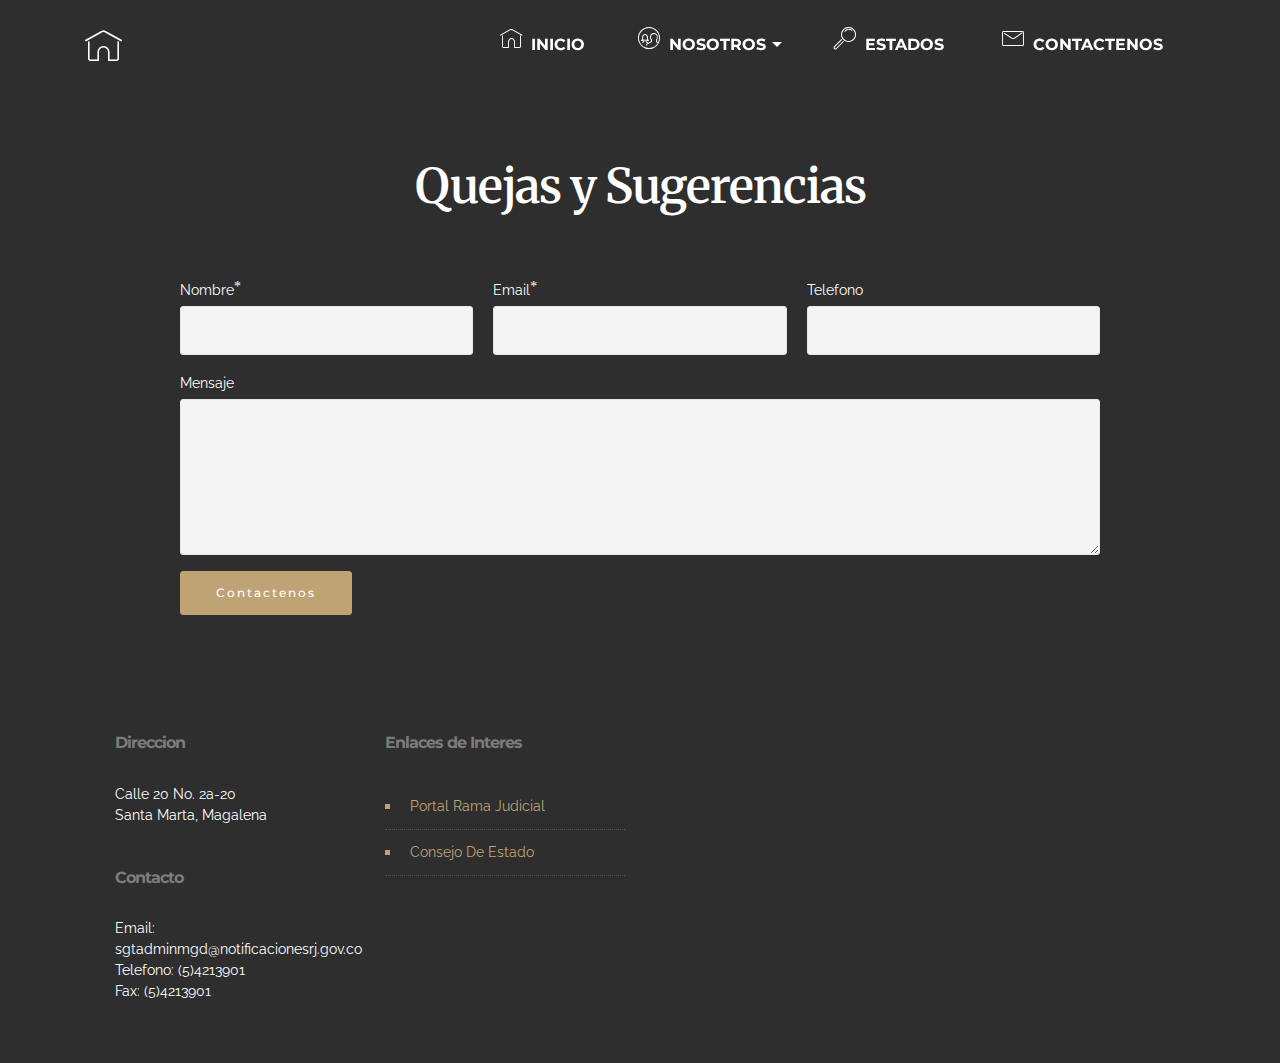
<file: Contactenos.html>
<!DOCTYPE html>
<html>
<head>
  <!-- Site made with Mobirise Website Builder v4.4.0, https://mobirise.com -->
  <meta charset="UTF-8">
  <meta http-equiv="X-UA-Compatible" content="IE=edge">
  <meta name="generator" content="Mobirise v4.4.0, mobirise.com">
  <meta name="viewport" content="width=device-width, initial-scale=1">
  <link rel="shortcut icon" href="assets/images/antiguo-128x128.png" type="image/x-icon">
  <meta name="description" content="Contactenos">
  <title>Contactenos</title>
  <link rel="stylesheet" href="assets/web/assets/mobirise-icons/mobirise-icons.css">
  <link rel="stylesheet" href="https://fonts.googleapis.com/css?family=Montserrat:400,700">
  <link rel="stylesheet" href="https://fonts.googleapis.com/css?family=Raleway:100,100i,200,200i,300,300i,400,400i,500,500i,600,600i,700,700i,800,800i,900,900i">
  <link rel="stylesheet" href="assets/bootstrap-material-design-font/css/material.css">
  <link rel="stylesheet" href="https://fonts.googleapis.com/css?family=Lora:400,700,400italic,700italic&subset=latin">
  <link rel="stylesheet" href="assets/tether/tether.min.css">
  <link rel="stylesheet" href="assets/bootstrap/css/bootstrap.min.css">
  <link rel="stylesheet" href="assets/dropdown/css/style.css">
  <link rel="stylesheet" href="assets/animate.css/animate.min.css">
  <link rel="stylesheet" href="assets/theme/css/style.css">
  <link rel="stylesheet" href="assets/mobirise/css/mbr-additional.css" type="text/css">
  
  
  
</head>
<body>
<section id="menu-10" data-rv-view="42">

    <nav class="navbar navbar-dropdown transparent navbar-fixed-top bg-color">
        <div class="container">

            <div class="mbr-table">
                <div class="mbr-table-cell">

                    <div class="navbar-brand">
                        <a href="https://mobirise.com" class="mbri-home mbr-iconfont mbr-iconfont-menu navbar-logo"></a>
                        
                    </div>

                </div>
                <div class="mbr-table-cell">

                    <button class="navbar-toggler pull-xs-right hidden-md-up" type="button" data-toggle="collapse" data-target="#exCollapsingNavbar">
                        <div class="hamburger-icon"></div>
                    </button>

                    <ul class="nav-dropdown collapse pull-xs-right nav navbar-nav navbar-toggleable-sm" id="exCollapsingNavbar"><li class="nav-item dropdown"><a class="nav-link link" href="index.html" aria-expanded="false"><span class="mbri-home mbr-iconfont mbr-iconfont-btn"></span>INICIO</a></li><li class="nav-item dropdown"><a class="nav-link link dropdown-toggle" data-toggle="dropdown-submenu" href="https://mobirise.com/" aria-expanded="false"><span class="mbri-users mbr-iconfont mbr-iconfont-btn"></span>NOSOTROS</a><div class="dropdown-menu"><a class="dropdown-item" href="Historia.html">Historia</a><a class="dropdown-item" href="Funcionarios.html">Magistrados</a><a class="dropdown-item" href="Jueces.html">Jueces Administrativos</a><a class="dropdown-item" href="Eventos.html">Eventos</a><a class="dropdown-item" href="Media.html">Media</a></div></li><li class="nav-item"><a class="nav-link link" href="Estados.html" aria-expanded="false"><span class="mbri-search mbr-iconfont mbr-iconfont-btn"></span>ESTADOS&nbsp;</a></li><li class="nav-item"><a class="nav-link link" href="Contactenos.html" aria-expanded="false"><span class="mbri-letter mbr-iconfont mbr-iconfont-btn"></span>CONTACTENOS&nbsp;</a></li></ul>
                    <button hidden="" class="navbar-toggler navbar-close" type="button" data-toggle="collapse" data-target="#exCollapsingNavbar">
                        <div class="close-icon"></div>
                    </button>

                </div>
            </div>

        </div>
    </nav>

</section>

<section class="engine"><a href="https://mobirise.co/h">how to make a website for free</a></section><section class="mbr-section form1 mbr-after-navbar" id="form1-12" data-rv-view="44" style="background-color: rgb(46, 46, 46); padding-top: 160px; padding-bottom: 80px;">
    
    <div class="mbr-section mbr-section__container mbr-section__container--middle">
        <div class="container">
            <div class="row">
                <div class="col-xs-12 text-xs-center">
                    <h3 class="mbr-section-title display-2">Quejas y Sugerencias</h3>
                    
                </div>
            </div>
        </div>
    </div>
    <div class="mbr-section mbr-section-nopadding">
        <div class="container">
            <div class="row">
                <div class="col-xs-12 col-lg-10 col-lg-offset-1" data-form-type="formoid">


                    <div data-form-alert="true">
                        <div hidden="" data-form-alert-success="true" class="alert alert-form alert-success text-xs-center">Gracias por sus comentarios y sugerencias</div>
                    </div>


                    <form action="https://mobirise.com/" method="post" data-form-title="Quejas y Sugerencias">

                        <input type="hidden" value="dQ3tDIOqn/BV47AeleQN6pXDvMGF/fgK/uC+VF+nonudUDZExP7jq1WqOwIj3C/j7RO9GtRlpUKGZXbQSPAR5QoMiHNo6vRkjSFkFqTmPML3tEzQVgG6fKFk7rRpv2pD" data-form-email="true">

                        <div class="row row-sm-offset">

                            <div class="col-xs-12 col-md-4">
                                <div class="form-group">
                                    <label class="form-control-label" for="form1-12-name">Nombre<span class="form-asterisk">*</span></label>
                                    <input type="text" class="form-control" name="name" required="" data-form-field="Name" id="form1-12-name">
                                </div>
                            </div>

                            <div class="col-xs-12 col-md-4">
                                <div class="form-group">
                                    <label class="form-control-label" for="form1-12-email">Email<span class="form-asterisk">*</span></label>
                                    <input type="email" class="form-control" name="email" required="" data-form-field="Email" id="form1-12-email">
                                </div>
                            </div>

                            <div class="col-xs-12 col-md-4">
                                <div class="form-group">
                                    <label class="form-control-label" for="form1-12-phone">Telefono</label>
                                    <input type="tel" class="form-control" name="phone" data-form-field="Phone" id="form1-12-phone">
                                </div>
                            </div>

                        </div>

                        <div class="form-group">
                            <label class="form-control-label" for="form1-12-message">Mensaje</label>
                            <textarea class="form-control" name="message" rows="7" data-form-field="Message" id="form1-12-message"></textarea>
                        </div>

                        <div><button type="submit" class="btn btn-primary">Contactenos</button></div>

                    </form>
                </div>
            </div>
        </div>
    </div>
</section>

<section class="mbr-section mbr-section-md-padding mbr-footer footer2" id="contacts2-11" data-rv-view="53" style="background-color: rgb(46, 46, 46); padding-top: 30px; padding-bottom: 30px;">
    
    <div class="container">
        <div class="row">
            <div class="mbr-footer-content col-xs-12 col-md-3">
                <p><strong>Direccion</strong><br>
Calle 20 No. 2a-20<br>
Santa Marta, Magalena<br><br><br>
<strong>Contacto</strong><br>
Email: sgtadminmgd@notificacionesrj.gov.co<br>Telefono: (5)4213901<br>
Fax: (5)4213901</p>
            </div>
            <div class="mbr-footer-content col-xs-12 col-md-3"><p class="mbr-contacts__text"><strong>Enlaces de Interes</strong></p><ul><li><a href="http://www.ramajudicial.gov.co" target="_blank">Portal Rama Judicial</a><a class="text-white" href="https://mobirise.com/"></a></li><li><a href="http://www.consejodeestado.gov.co" target="_blank">Consejo De Estado</a><a class="text-white" href="https://mobirise.com/mobirise-free-win.zip"></a></li><li><a href="https://procesojudicial.ramajudicial.gov.co/Justicia21/" target="_blank">Consulta de Procesos</a></li><br></ul></div>
            <div class="col-xs-12 col-md-6">
                <div class="mbr-map"><iframe frameborder="0" style="border:0" src="https://www.google.com/maps/embed/v1/place?key=AIzaSyA0Dx_boXQiwvdz8sJHoYeZNVTdoWONYkU&amp;q=place_id:ChIJZ0_2knz19I4RJEdDLOHDQhY" allowfullscreen=""></iframe></div>
            </div>
        </div>
    </div>
</section>


  <script src="assets/web/assets/jquery/jquery.min.js"></script>
  <script src="assets/tether/tether.min.js"></script>
  <script src="assets/bootstrap/js/bootstrap.min.js"></script>
  <script src="assets/dropdown/js/script.min.js"></script>
  <script src="assets/touch-swipe/jquery.touch-swipe.min.js"></script>
  <script src="assets/viewport-checker/jquery.viewportchecker.js"></script>
  <script src="assets/smooth-scroll/smooth-scroll.js"></script>
  <script src="assets/theme/js/script.js"></script>
  <script src="assets/formoid/formoid.min.js"></script>
  
  
  <input name="animation" type="hidden">
  </body>
</html>
</file>
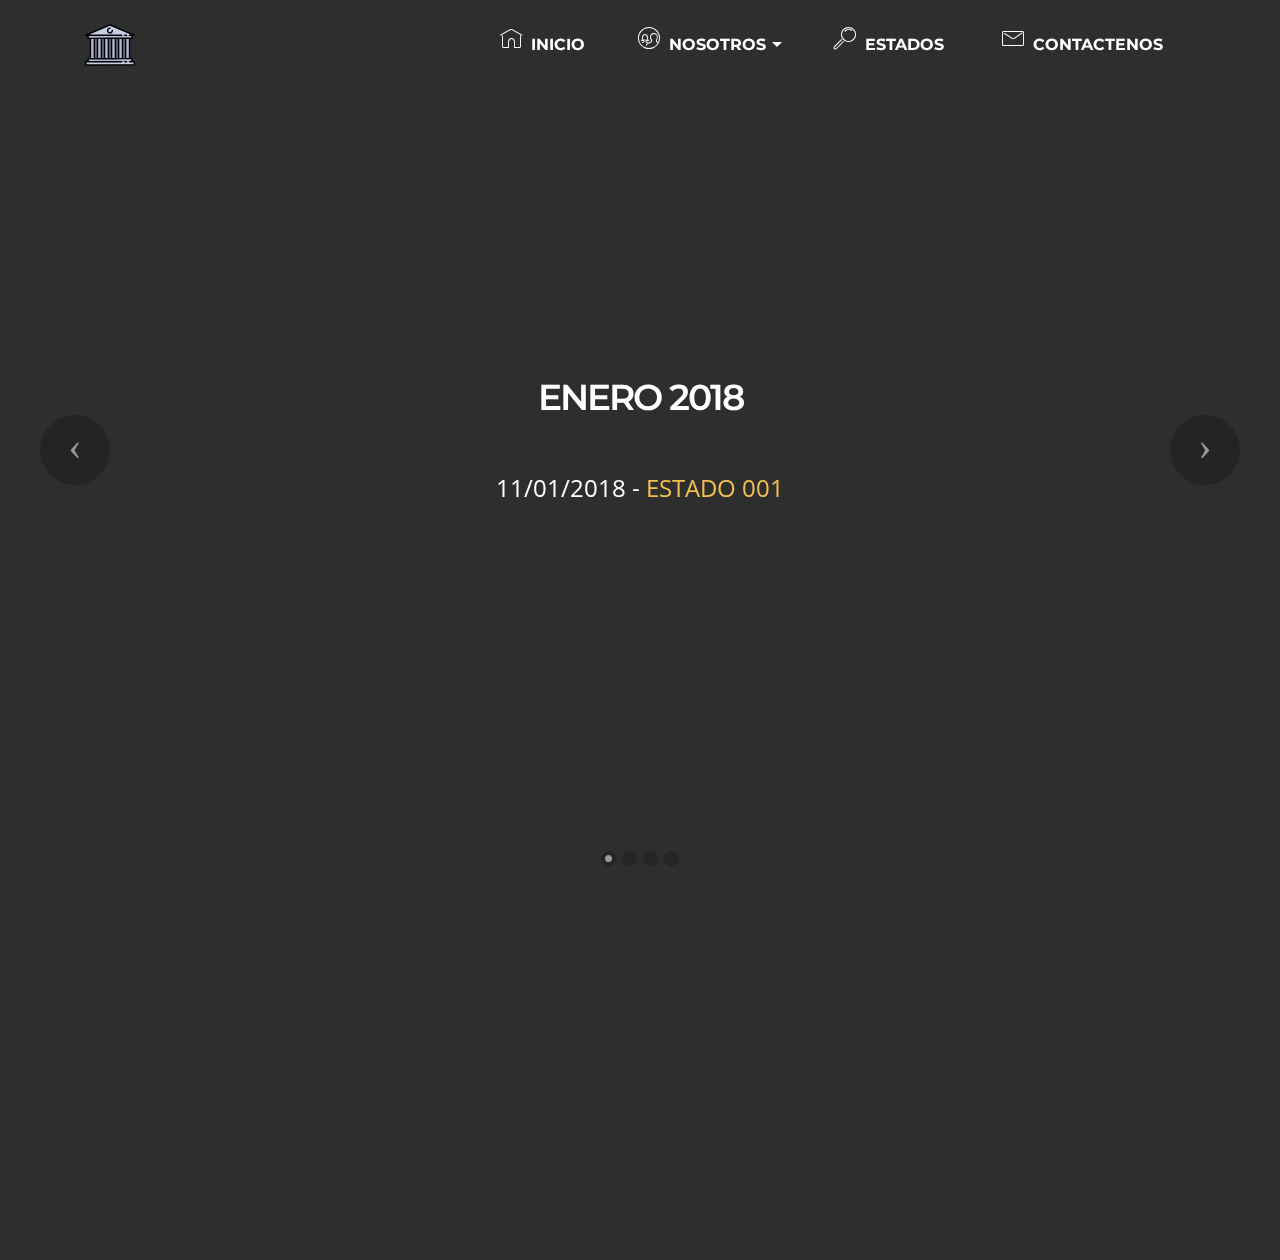
<file: Estados.html>
<!DOCTYPE html>
<html>
<head>
  <!-- Site made with Mobirise Website Builder v4.4.0, https://mobirise.com -->
  <meta charset="UTF-8">
  <meta http-equiv="X-UA-Compatible" content="IE=edge">
  <meta name="generator" content="Mobirise v4.4.0, mobirise.com">
  <meta name="viewport" content="width=device-width, initial-scale=1">
  <link rel="shortcut icon" href="assets/images/antiguo-128x128.png" type="image/x-icon">
  <meta name="description" content="Web Creator Description">
  <title>Estados</title>
  <link rel="stylesheet" href="assets/web/assets/mobirise-icons/mobirise-icons.css">
  <link rel="stylesheet" href="https://fonts.googleapis.com/css?family=Montserrat:400,700">
  <link rel="stylesheet" href="https://fonts.googleapis.com/css?family=Raleway:100,100i,200,200i,300,300i,400,400i,500,500i,600,600i,700,700i,800,800i,900,900i">
  <link rel="stylesheet" href="assets/bootstrap-material-design-font/css/material.css">
  <link rel="stylesheet" href="https://fonts.googleapis.com/css?family=Lora:400,700,400italic,700italic&subset=latin">
  <link rel="stylesheet" href="assets/tether/tether.min.css">
  <link rel="stylesheet" href="assets/bootstrap/css/bootstrap.min.css">
  <link rel="stylesheet" href="assets/animate.css/animate.min.css">
  <link rel="stylesheet" href="assets/dropdown/css/style.css">
  <link rel="stylesheet" href="assets/theme/css/style.css">
  <link rel="stylesheet" href="assets/mobirise/css/mbr-additional.css" type="text/css">
  
  
  
</head>
<body>
<section id="menu-1d" data-rv-view="19">

    <nav class="navbar navbar-dropdown transparent navbar-fixed-top bg-color">
        <div class="container">

            <div class="mbr-table">
                <div class="mbr-table-cell">

                    <div class="navbar-brand">
                        <a href="index.html" class="navbar-logo"><img src="assets/images/antiguo.svg" alt="Mobirise"></a>
                        
                    </div>

                </div>
                <div class="mbr-table-cell">

                    <button class="navbar-toggler pull-xs-right hidden-md-up" type="button" data-toggle="collapse" data-target="#exCollapsingNavbar">
                        <div class="hamburger-icon"></div>
                    </button>

                    <ul class="nav-dropdown collapse pull-xs-right nav navbar-nav navbar-toggleable-sm" id="exCollapsingNavbar"><li class="nav-item dropdown"><a class="nav-link link" href="index.html" aria-expanded="false"><span class="mbri-home mbr-iconfont mbr-iconfont-btn"></span>INICIO</a></li><li class="nav-item dropdown"><a class="nav-link link dropdown-toggle" data-toggle="dropdown-submenu" href="https://mobirise.com/" aria-expanded="false"><span class="mbri-users mbr-iconfont mbr-iconfont-btn"></span>NOSOTROS</a><div class="dropdown-menu"><a class="dropdown-item" href="Historia.html">Historia</a><a class="dropdown-item" href="Funcionarios.html">Magistrados</a><a class="dropdown-item" href="Jueces.html">Jueces Administrativos</a><a class="dropdown-item" href="Eventos.html">Eventos</a><a class="dropdown-item" href="Media.html">Media</a></div></li><li class="nav-item"><a class="nav-link link" href="Estados.html" aria-expanded="false"><span class="mbri-search mbr-iconfont mbr-iconfont-btn"></span>ESTADOS&nbsp;</a></li><li class="nav-item"><a class="nav-link link" href="Contactenos.html" aria-expanded="false"><span class="mbri-letter mbr-iconfont mbr-iconfont-btn"></span>CONTACTENOS&nbsp;</a></li></ul>
                    <button hidden="" class="navbar-toggler navbar-close" type="button" data-toggle="collapse" data-target="#exCollapsingNavbar">
                        <div class="close-icon"></div>
                    </button>

                </div>
            </div>

        </div>
    </nav>

</section>

<section class="engine"><a href="https://mobirise.co/c">free web maker</a></section><section class="mbr-slider mbr-section mbr-section__container carousel slide mbr-section-nopadding mbr-after-navbar" data-ride="carousel" data-keyboard="false" data-wrap="true" data-pause="false" data-interval="false" id="slider-1j" data-rv-view="7">
    <div>
        <div>
            <div>
                <ol class="carousel-indicators">
                    <li data-app-prevent-settings="" data-target="#slider-1j" class="active" data-slide-to="0"></li><li data-app-prevent-settings="" data-target="#slider-1j" data-slide-to="1"></li><li data-app-prevent-settings="" data-target="#slider-1j" data-slide-to="2"></li><li data-app-prevent-settings="" data-target="#slider-1j" data-slide-to="3"></li>
                </ol>
                <div class="carousel-inner" role="listbox">
                    <div class="mbr-section mbr-section-hero carousel-item dark center mbr-section-full active" data-bg-video-slide="false" style="background-image: url(assets/images/background-2000x1333.png);">
                        <div class="mbr-table-cell">
                            <div class="mbr-overlay" style="opacity: 0;"></div>
                            <div class="container-slide container">
                                
                                <div class="row">
                                    <div class="col-md-8 col-md-offset-2 text-xs-center">
                                        <h2 class="mbr-section-title display-1">ENERO 2018<br><br></h2>
                                        <p class="mbr-section-lead lead"></p><p>11/01/2018 - <a href="https://www.ramajudicial.gov.co/documents/2220876/15719194/tribunal_administrativo_del_magdalena_11-01-2018.pdf/c832fcd2-00b5-46cf-8d92-0f997af189a7">ESTADO 001</a><br></p><p></p>

                                        
                                    </div>
                                </div>
                            </div>
                        </div>
                    </div><div class="mbr-section mbr-section-hero carousel-item dark center mbr-section-full" data-bg-video-slide="false" style="background-image: url(assets/images/background-2000x1333.png);">
                        <div class="mbr-table-cell">
                            <div class="mbr-overlay" style="opacity: 0;"></div>
                            <div class="container-slide container">
                                
                                <div class="row">
                                    <div class="col-md-8 col-md-offset-2 text-xs-center">
                                        <h2 class="mbr-section-title display-1">DICIEMBRE 2017<br><br></h2>
                                        <p class="mbr-section-lead lead"></p><p>01/12/2017 - <a href="https://www.ramajudicial.gov.co/documents/2220876/15424242/tribunal+administrativo+del+magdalena_01-12-2017.pdf/75702728-4484-48e6-ad78-8bc660b6e3f3">ESTADO 184</a>&nbsp; &nbsp; &nbsp; &nbsp; &nbsp; 04/12/2017 - <a href="https://www.ramajudicial.gov.co/documents/2220876/15424242/tribunal_administrativo_del_magdalena_04-12-2017.pdf/1f320aab-27c0-49ee-b388-5326b9fa1cc5">ESTADO 185</a>&nbsp; 05/12/2017 - <a href="https://www.ramajudicial.gov.co/documents/2220876/15424242/tribunal_administrativo_del_magdalena_05-12-2017.pdf/8bdc87e6-530b-478d-8533-a2ed0cc61c0b">ESTADO 186</a>&nbsp; &nbsp; &nbsp; &nbsp; &nbsp;06/12/2017 - <a href="https://www.ramajudicial.gov.co/documents/2220876/15424242/tribunal_administrativo_del_magdalena_06-12-2017.pdf/e9949100-97e6-4b3c-9b0f-931c85b35219">ESTADO 187</a>&nbsp; 07/12/2017 - <a href="https://www.ramajudicial.gov.co/documents/2220876/15424242/tribunal_administrativo_del_magdalena_07-12-2017.pdf/fa960446-15db-4b93-964c-b202f6fe49ee">ESTADO 188</a>&nbsp; &nbsp; &nbsp; &nbsp; &nbsp;11/12/2017 - <a href="https://www.ramajudicial.gov.co/documents/2220876/15424242/estado_189.pdf/e9241ce1-cf79-4fa7-8719-d9d8516b5f29">ESTADO 189</a>&nbsp; 12/12/2017 - <a href="https://www.ramajudicial.gov.co/documents/2220876/15424242/tribunal_administrativo_del_magdalena_12-12-2017.pdf/f75dfc00-763e-4a72-b25e-718ffd60a242">ESTADO 190</a>&nbsp; &nbsp; &nbsp; &nbsp; &nbsp;13/12/2017 - <a href="https://www.ramajudicial.gov.co/documents/2220876/15424242/tribunal_administrativo_del_magdalena_13-12-2017.pdf/2db1b193-26af-45b4-ab41-eea0a81900d6">ESTADO 191</a>&nbsp; 14/12/2017 - <a href="https://www.ramajudicial.gov.co/documents/2220876/15424242/tribunal_administrativo_del_magdalena_14-12-2017.pdf/f0f68a0e-d064-4622-8c7e-4ce8b517584a">ESTADO 192</a>&nbsp; &nbsp; &nbsp; &nbsp; &nbsp; &nbsp;15/12/2017 - <a href="https://www.ramajudicial.gov.co/documents/2220876/15567406/tribunal_administrativo_del_magdalena_15-12-2017.pdf/8a20e111-e220-417c-8f3e-bd5f45025b15">ESTADO 193</a>&nbsp;&nbsp;<br></p><p></p>

                                        
                                    </div>
                                </div>
                            </div>
                        </div>
                    </div><div class="mbr-section mbr-section-hero carousel-item dark center mbr-section-full" data-bg-video-slide="false" style="background-image: url(assets/images/background-2000x1333.png);">
                        <div class="mbr-table-cell">
                            <div class="mbr-overlay" style="opacity: 0;"></div>
                            <div class="container-slide container">
                                
                                <div class="row">
                                    <div class="col-md-8 col-md-offset-2 text-xs-center">
                                        <h2 class="mbr-section-title display-1">NOVIEMBRE 2017<br><br></h2>
                                        <p class="mbr-section-lead lead"></p><p>02/11/2017 - <a href="https://www.ramajudicial.gov.co/documents/2220876/15126776/tribunal_administrativo_del_magdalena_02-11-2017.pdf/d9b80967-7f06-4185-812e-85e082bbf1fd" target="_blank" class="text-primary">ESTADO 167</a>&nbsp; &nbsp; &nbsp; &nbsp; &nbsp; 03/11/2017 - <a href="https://www.ramajudicial.gov.co/documents/2220876/15126776/tribunal_administrativo_del_magdalena_03-11-2017.pdf/a37b34c1-770f-4865-816e-c11ee75425a9" class="text-primary">ESTADO 168</a>&nbsp; 07/11/2017 - <a href="https://www.ramajudicial.gov.co/documents/2220876/15126776/tribunal_administrativo_del_magdalena_07-11-2017.pdf/a727b032-9b44-4983-a6aa-63c49a9e9ed9">ESTADO 169</a>&nbsp; &nbsp; &nbsp; &nbsp; &nbsp;08/11/2017 - <a href="https://www.ramajudicial.gov.co/documents/2220876/15126776/tribunal_administrativo_del_magdalena_08-11-2017.pdf/ce7baf58-47c8-4200-bc60-30aa6a021d52">ESTADO 170</a>&nbsp; 09/11/2017 - <a href="https://www.ramajudicial.gov.co/documents/2220876/15126776/tribunal_administrativo_del_magdalena_09-11-2017.pdf/48f00956-0d7d-4082-83f7-0f3209e59452">ESTADO 171</a>&nbsp; &nbsp; &nbsp; &nbsp; &nbsp; 10/11/2017 - <a href="https://www.ramajudicial.gov.co/documents/2220876/15126776/tribunal_administrativo_del_magdalena_10-11-2017.pdf/9a9646c1-7c7d-4e51-8224-ce8903d70369">ESTADO 172</a>&nbsp; 14/11/2017 - <a href="https://www.ramajudicial.gov.co/documents/2220876/15126776/tribunal_administrativo_del_magdalena_14-11-2017.pdf/d676b164-2f3e-4066-8ee6-94cd33e502b3">ESTADO 173</a>&nbsp; &nbsp; &nbsp; &nbsp; &nbsp;15/11/2017 - <a href="https://www.ramajudicial.gov.co/documents/2220876/15126776/tribunal_administrativo_del_magdalena_15-11-2017.pdf/14ef4204-77d6-49a6-bf6d-b0de5b5cc659">ESTADO 174</a>&nbsp; 16/11/2017 - <a href="https://www.ramajudicial.gov.co/documents/2220876/15126776/tribunal_administrativo_del_magdalena_16-11-2017.pdf/acf08b8e-8181-4f0e-be97-b73010d92ae2">ESTADO 175</a> &nbsp; &nbsp; &nbsp; &nbsp; &nbsp;20/11/2017 - <a href="https://www.ramajudicial.gov.co/documents/2220876/15126776/tribunal_administrativo_del_magdalena_20-11-2017.pdf/6893da02-1e47-4212-9bd5-1ed7f4c486b2">ESTADO 176</a>&nbsp; 21/11/2017 - <a href="https://www.ramajudicial.gov.co/documents/2220876/15126776/tribunal_administrativo_del_magdalena_21-11-2017.pdf/6d997f2f-e1d2-48f9-bc05-7bfe2e7ee7f6">ESTADO 177</a>&nbsp; &nbsp; &nbsp; &nbsp; &nbsp; 22/11/2017 - <a href="https://www.ramajudicial.gov.co/documents/2220876/15126776/tribunal_administrativo_del_magdalena_22-11-2017.pdf/4eece00f-8e0f-4f53-8e7f-806bf881e6c3">ESTADO 178</a>&nbsp; 24/11/2017 - <a href="https://www.ramajudicial.gov.co/documents/2220876/15126776/tribunal_administrativo_del_magdalena_24-11-2017.pdf/dd7d71a0-dac9-4ff4-a6f4-e911abd9e1e5">ESTADO 179</a>&nbsp; &nbsp; &nbsp; &nbsp; &nbsp; 28/11/2017 - <a href="https://www.ramajudicial.gov.co/documents/2220876/15126776/tribunal_administrativo_del_magdalena_28-11-2017.pdf/778bf79b-d662-47e7-8d95-e2645bcf3726">ESTADO 181&nbsp;</a>&nbsp; 29/11/2017 - <a href="https://www.ramajudicial.gov.co/documents/2220876/15126776/tribunal_administrativo_del_magdalena_29-11-2017.pdf/4b7c2f90-ee71-4267-8dfb-d3ef11e304c6">ESTADO 182</a>&nbsp; &nbsp; &nbsp; &nbsp; &nbsp;30/11/2017 - <a href="https://www.ramajudicial.gov.co/documents/2220876/15126776/tribunal_administrativo_del_magdalena_30-11-2017.pdf/37f93682-8cda-43d8-8eec-a90fdbbae7c9">ESTADO 183</a><br></p><p></p>

                                        
                                    </div>
                                </div>
                            </div>
                        </div>
                    </div><div class="mbr-section mbr-section-hero carousel-item dark center mbr-section-full" data-bg-video-slide="false" style="background-image: url(assets/images/background-2000x1333.png);">
                        <div class="mbr-table-cell">
                            <div class="mbr-overlay" style="opacity: 0;"></div>
                            <div class="container-slide container">
                                
                                <div class="row">
                                    <div class="col-md-8 col-md-offset-2 text-xs-center">
                                        <h2 class="mbr-section-title display-1">OCTUBRE 2017<br><br></h2>
                                        <p class="mbr-section-lead lead"></p><p>17/10/2017 - <a href="https://www.ramajudicial.gov.co/documents/2220876/14814025/tribunal+administrativo+del+magdalena_17-10-2017.pdf/690adcdc-912e-4282-91ad-6152d666942f" target="_blank" class="text-primary">ESTADO 157</a>&nbsp; &nbsp; &nbsp; &nbsp; &nbsp; 18/10/2017 - <a href="https://www.ramajudicial.gov.co/documents/2220876/14814025/tribunal_administrativo_del_magdalena_18-10-2017.pdf/e5b4c4f4-2a1c-4d7b-889d-0ab996885c2e" class="text-primary">ESTADO 158</a><br>19/10/2017 - <a href="https://www.ramajudicial.gov.co/documents/2220876/14814025/tribunal_administrativo_del_magdalena_19-10-2017.pdf/5388b15d-450f-4c90-9297-5a961cb68bce" class="text-primary">ESTADO 159</a>&nbsp; &nbsp; &nbsp; &nbsp; &nbsp; 23/10/2017 - <a href="https://www.ramajudicial.gov.co./documents/2220876/14814025/tribunal_administrativo_del_magdalena_23-10-2017.pdf/8a268763-409c-4988-a049-eda4987380d6" class="text-primary">ESTADO 160</a><br>24/10/2017 - <a href="https://www.ramajudicial.gov.co/documents/2220876/14814025/tribunal_administrativo_del_magdalena_24-10-2017.pdf/0f005a37-4d6f-4fc2-95d1-bc1f68b083c2" class="text-primary">ESTADO 161</a>&nbsp; &nbsp; &nbsp; &nbsp; &nbsp; 25/10/2017 - <a href="https://www.ramajudicial.gov.co/documents/2220876/14814025/tribunal_administrativo_del_magdalena_25-10-2017.pdf/da158588-ae89-42c8-9995-dceeaa931363" class="text-primary">ESTADO 162</a>&nbsp; &nbsp;<span style="line-height: 1.5;">26/10/2017 - <a href="https://www.ramajudicial.gov.co/documents/2220876/14814025/tribunal_administrativo_del_magdalena_26-10-2017+%281%29.pdf/03dc5538-7d21-4dbc-89c4-6c5697c03ab9">ESTADO 163</a>&nbsp; &nbsp; &nbsp; &nbsp; &nbsp; 27/10/2017 - <a href="https://www.ramajudicial.gov.co/documents/2220876/14814025/tribunal_administrativo_del_magdalena_27-10-2017.pdf/7c17d133-851c-44f5-ad02-9ed39dbf54e1">ESTADO 164</a>&nbsp; 30/10/2017 - <a href="https://www.ramajudicial.gov.co/documents/2220876/14814025/tribunal_administrativo_del_magdalena_30-10-2017.pdf/664d66c9-10ab-4999-bacf-cf20228bee05">ESTADO 165</a>&nbsp; &nbsp; &nbsp; &nbsp; &nbsp; 31/10/2017 - <a href="https://www.ramajudicial.gov.co/documents/2220876/14814025/tribunal_administrativo_del_magdalena_31-10-2017.pdf/7479a510-eea4-46fa-8576-5604ae99915d">ESTADO 166</a></span></p><p></p>

                                        
                                    </div>
                                </div>
                            </div>
                        </div>
                    </div>
                </div>

                <a data-app-prevent-settings="" class="left carousel-control" role="button" data-slide="prev" href="#slider-1j">
                    <span class="icon-prev" aria-hidden="true"></span>
                    <span class="sr-only">Previous</span>
                </a>
                <a data-app-prevent-settings="" class="right carousel-control" role="button" data-slide="next" href="#slider-1j">
                    <span class="icon-next" aria-hidden="true"></span>
                    <span class="sr-only">Next</span>
                </a>
            </div>
        </div>
    </div>
</section>

<section class="mbr-section mbr-section-md-padding mbr-footer footer2" id="contacts2-1e" data-rv-view="21" style="background-color: rgb(46, 46, 46); padding-top: 30px; padding-bottom: 30px;">
    
    <div class="container">
        <div class="row">
            <div class="mbr-footer-content col-xs-12 col-md-3">
                <p><strong>Direccion</strong><br>
Calle 20 No. 2a-20<br>
Santa Marta, Magalena<br><br><br>
<strong>Contacto</strong><br>
Email: sgtadminmgd@notificacionesrj.gov.co<br>Telefono: (5)4213901<br>
Fax: (5)4213901</p>
            </div>
            <div class="mbr-footer-content col-xs-12 col-md-3"><p class="mbr-contacts__text"><strong>Enlaces de Interes</strong></p><ul><li><a href="http://www.ramajudicial.gov.co" target="_blank">Portal Rama Judicial</a><a class="text-white" href="https://mobirise.com/"></a></li><li><a href="http://www.consejodeestado.gov.co" target="_blank">Consejo De Estado</a><a class="text-white" href="https://mobirise.com/mobirise-free-win.zip"></a></li><li><a href="https://procesojudicial.ramajudicial.gov.co/Justicia21/" target="_blank">Consulta de Procesos</a></li><br></ul></div>
            <div class="col-xs-12 col-md-6">
                <div class="mbr-map"><iframe frameborder="0" style="border:0" src="https://www.google.com/maps/embed/v1/place?key=AIzaSyA0Dx_boXQiwvdz8sJHoYeZNVTdoWONYkU&amp;q=place_id:ChIJZ0_2knz19I4RJEdDLOHDQhY" allowfullscreen=""></iframe></div>
            </div>
        </div>
    </div>
</section>


  <script src="assets/web/assets/jquery/jquery.min.js"></script>
  <script src="assets/tether/tether.min.js"></script>
  <script src="assets/bootstrap/js/bootstrap.min.js"></script>
  <script src="assets/bootstrap-carousel-swipe/bootstrap-carousel-swipe.js"></script>
  <script src="assets/viewport-checker/jquery.viewportchecker.js"></script>
  <script src="assets/dropdown/js/script.min.js"></script>
  <script src="assets/touch-swipe/jquery.touch-swipe.min.js"></script>
  <script src="assets/smooth-scroll/smooth-scroll.js"></script>
  <script src="assets/theme/js/script.js"></script>
  
  
  <input name="animation" type="hidden">
  </body>
</html>
</file>
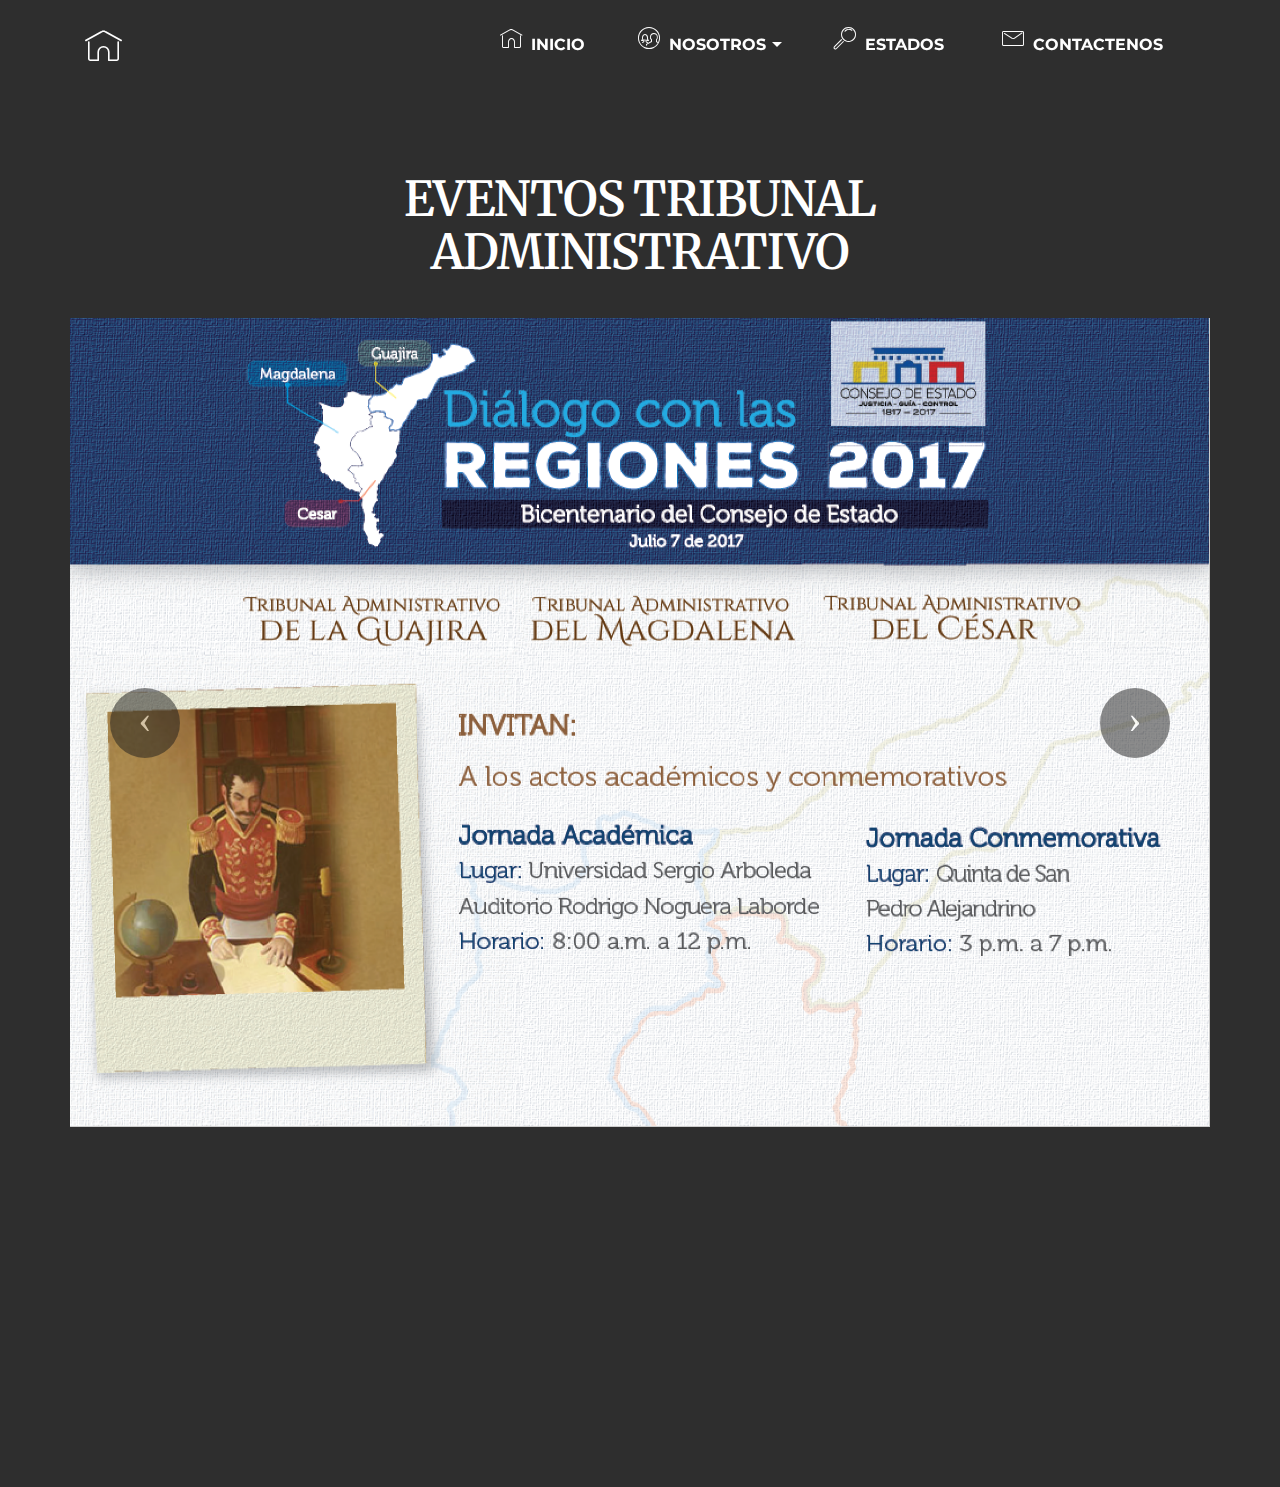
<file: Eventos.html>
<!DOCTYPE html>
<html>
<head>
  <!-- Site made with Mobirise Website Builder v4.4.0, https://mobirise.com -->
  <meta charset="UTF-8">
  <meta http-equiv="X-UA-Compatible" content="IE=edge">
  <meta name="generator" content="Mobirise v4.4.0, mobirise.com">
  <meta name="viewport" content="width=device-width, initial-scale=1">
  <link rel="shortcut icon" href="assets/images/antiguo-128x128.png" type="image/x-icon">
  <meta name="description" content="Eventos">
  <title>Eventos</title>
  <link rel="stylesheet" href="assets/web/assets/mobirise-icons/mobirise-icons.css">
  <link rel="stylesheet" href="https://fonts.googleapis.com/css?family=Montserrat:400,700">
  <link rel="stylesheet" href="https://fonts.googleapis.com/css?family=Raleway:100,100i,200,200i,300,300i,400,400i,500,500i,600,600i,700,700i,800,800i,900,900i">
  <link rel="stylesheet" href="assets/bootstrap-material-design-font/css/material.css">
  <link rel="stylesheet" href="https://fonts.googleapis.com/css?family=Lora:400,700,400italic,700italic&subset=latin">
  <link rel="stylesheet" href="assets/tether/tether.min.css">
  <link rel="stylesheet" href="assets/bootstrap/css/bootstrap.min.css">
  <link rel="stylesheet" href="assets/dropdown/css/style.css">
  <link rel="stylesheet" href="assets/animate.css/animate.min.css">
  <link rel="stylesheet" href="assets/theme/css/style.css">
  <link rel="stylesheet" href="assets/mobirise/css/mbr-additional.css" type="text/css">
  
  
  
</head>
<body>
<section id="menu-j" data-rv-view="55">

    <nav class="navbar navbar-dropdown transparent navbar-fixed-top bg-color">
        <div class="container">

            <div class="mbr-table">
                <div class="mbr-table-cell">

                    <div class="navbar-brand">
                        <a href="https://mobirise.com" class="mbri-home mbr-iconfont mbr-iconfont-menu navbar-logo"></a>
                        
                    </div>

                </div>
                <div class="mbr-table-cell">

                    <button class="navbar-toggler pull-xs-right hidden-md-up" type="button" data-toggle="collapse" data-target="#exCollapsingNavbar">
                        <div class="hamburger-icon"></div>
                    </button>

                    <ul class="nav-dropdown collapse pull-xs-right nav navbar-nav navbar-toggleable-sm" id="exCollapsingNavbar"><li class="nav-item dropdown"><a class="nav-link link" href="index.html" aria-expanded="false"><span class="mbri-home mbr-iconfont mbr-iconfont-btn"></span>INICIO</a></li><li class="nav-item dropdown"><a class="nav-link link dropdown-toggle" data-toggle="dropdown-submenu" href="https://mobirise.com/" aria-expanded="false"><span class="mbri-users mbr-iconfont mbr-iconfont-btn"></span>NOSOTROS</a><div class="dropdown-menu"><a class="dropdown-item" href="Historia.html">Historia</a><a class="dropdown-item" href="Funcionarios.html">Magistrados</a><a class="dropdown-item" href="Jueces.html">Jueces Administrativos</a><a class="dropdown-item" href="Eventos.html">Eventos</a><a class="dropdown-item" href="Media.html">Media</a></div></li><li class="nav-item"><a class="nav-link link" href="Estados.html" aria-expanded="false"><span class="mbri-search mbr-iconfont mbr-iconfont-btn"></span>ESTADOS&nbsp;</a></li><li class="nav-item"><a class="nav-link link" href="Contactenos.html" aria-expanded="false"><span class="mbri-letter mbr-iconfont mbr-iconfont-btn"></span>CONTACTENOS&nbsp;</a></li></ul>
                    <button hidden="" class="navbar-toggler navbar-close" type="button" data-toggle="collapse" data-target="#exCollapsingNavbar">
                        <div class="close-icon"></div>
                    </button>

                </div>
            </div>

        </div>
    </nav>

</section>

<section class="engine"><a href="https://mobirise.co/g">create your own website for free</a></section><section class="mbr-section article mbr-after-navbar" id="msg-box8-n" data-rv-view="57" style="background-color: rgb(46, 46, 46); padding-top: 120px; padding-bottom: 40px;">

    
    <div class="container">
        <div class="row">
            <div class="col-md-8 col-md-offset-2 text-xs-center">
                <h3 class="mbr-section-title display-2"><br>EVENTOS TRIBUNAL ADMINISTRATIVO</h3>
                <div class="lead"></div>
                
            </div>
        </div>
    </div>

</section>

<section class="mbr-slider mbr-section mbr-section__container carousel slide mbr-section-nopadding" data-ride="carousel" data-keyboard="false" data-wrap="true" data-pause="false" data-interval="false" id="slider3-14" data-rv-view="60" style="background-color: rgb(46, 46, 46);">
    <div class=" container boxed-slider" style="padding-top: 0px; padding-bottom: 0px;">
        <div>
            <div>
                
                <div class="carousel-inner" role="listbox">
                    <div class="mbr-section mbr-section-hero carousel-item dark center active" data-bg-video-slide="false">
                        <div class="mbr-table-cell">
                            <div class="mbr-overlay" style="opacity: 0;"></div>
                            <div class="container-slide">
                                <img src="assets/images/bicentenario-2000x1418.png">
                                <div class="row">
                                    <div class="col-md-8 col-md-offset-2 text-xs-center">
                                        
                                        

                                        
                                    </div>
                                </div>
                            </div>
                        </div>
                    </div><div class="mbr-section mbr-section-hero carousel-item dark center" data-bg-video-slide="false">
                        <div class="mbr-table-cell">
                            <div class="mbr-overlay" style="opacity: 0;"></div>
                            <div class="container-slide">
                                <img src="assets/images/bicentenario01-2000x1799.png">
                                <div class="row">
                                    <div class="col-md-8 col-md-offset-2 text-xs-center">
                                        
                                        

                                        
                                    </div>
                                </div>
                            </div>
                        </div>
                    </div><div class="mbr-section mbr-section-hero carousel-item dark center" data-bg-video-slide="false">
                        <div class="mbr-table-cell">
                            <div class="mbr-overlay" style="opacity: 0;"></div>
                            <div class="container-slide">
                                <img src="assets/images/bicentenario02-2000x2332.png">
                                <div class="row">
                                    <div class="col-md-8 col-md-offset-2 text-xs-center">
                                        
                                        

                                        
                                    </div>
                                </div>
                            </div>
                        </div>
                    </div>
                </div>

                <a data-app-prevent-settings="" class="left carousel-control" role="button" data-slide="prev" href="#slider3-14">
                    <span class="icon-prev" aria-hidden="true"></span>
                    <span class="sr-only">Previous</span>
                </a>
                <a data-app-prevent-settings="" class="right carousel-control" role="button" data-slide="next" href="#slider3-14">
                    <span class="icon-next" aria-hidden="true"></span>
                    <span class="sr-only">Next</span>
                </a>
            </div>
        </div>
    </div>
</section>

<section class="mbr-section mbr-section-md-padding mbr-footer footer2" id="contacts2-k" data-rv-view="72" style="background-color: rgb(46, 46, 46); padding-top: 30px; padding-bottom: 30px;">
    
    <div class="container">
        <div class="row">
            <div class="mbr-footer-content col-xs-12 col-md-3">
                <p><strong>Direccion</strong><br>
Calle 20 No. 2a-20<br>
Santa Marta, Magalena<br><br><br>
<strong>Contacto</strong><br>
Email: sgtadminmgd@notificacionesrj.gov.co<br>Telefono: (5)4213901<br>
Fax: (5)4213901</p>
            </div>
            <div class="mbr-footer-content col-xs-12 col-md-3"><p class="mbr-contacts__text"><strong>Enlaces de Interes</strong></p><ul><li><a href="http://www.ramajudicial.gov.co" target="_blank">Portal Rama Judicial</a><a class="text-white" href="https://mobirise.com/"></a></li><li><a href="http://www.consejodeestado.gov.co" target="_blank">Consejo De Estado</a><a class="text-white" href="https://mobirise.com/mobirise-free-win.zip"></a></li><li><a href="https://procesojudicial.ramajudicial.gov.co/Justicia21/" target="_blank">Consulta de Procesos</a></li><br></ul></div>
            <div class="col-xs-12 col-md-6">
                <div class="mbr-map"><iframe frameborder="0" style="border:0" src="https://www.google.com/maps/embed/v1/place?key=AIzaSyA0Dx_boXQiwvdz8sJHoYeZNVTdoWONYkU&amp;q=place_id:ChIJZ0_2knz19I4RJEdDLOHDQhY" allowfullscreen=""></iframe></div>
            </div>
        </div>
    </div>
</section>


  <script src="assets/web/assets/jquery/jquery.min.js"></script>
  <script src="assets/tether/tether.min.js"></script>
  <script src="assets/bootstrap/js/bootstrap.min.js"></script>
  <script src="assets/dropdown/js/script.min.js"></script>
  <script src="assets/touch-swipe/jquery.touch-swipe.min.js"></script>
  <script src="assets/viewport-checker/jquery.viewportchecker.js"></script>
  <script src="assets/bootstrap-carousel-swipe/bootstrap-carousel-swipe.js"></script>
  <script src="assets/smooth-scroll/smooth-scroll.js"></script>
  <script src="assets/theme/js/script.js"></script>
  
  
  <input name="animation" type="hidden">
  </body>
</html>
</file>
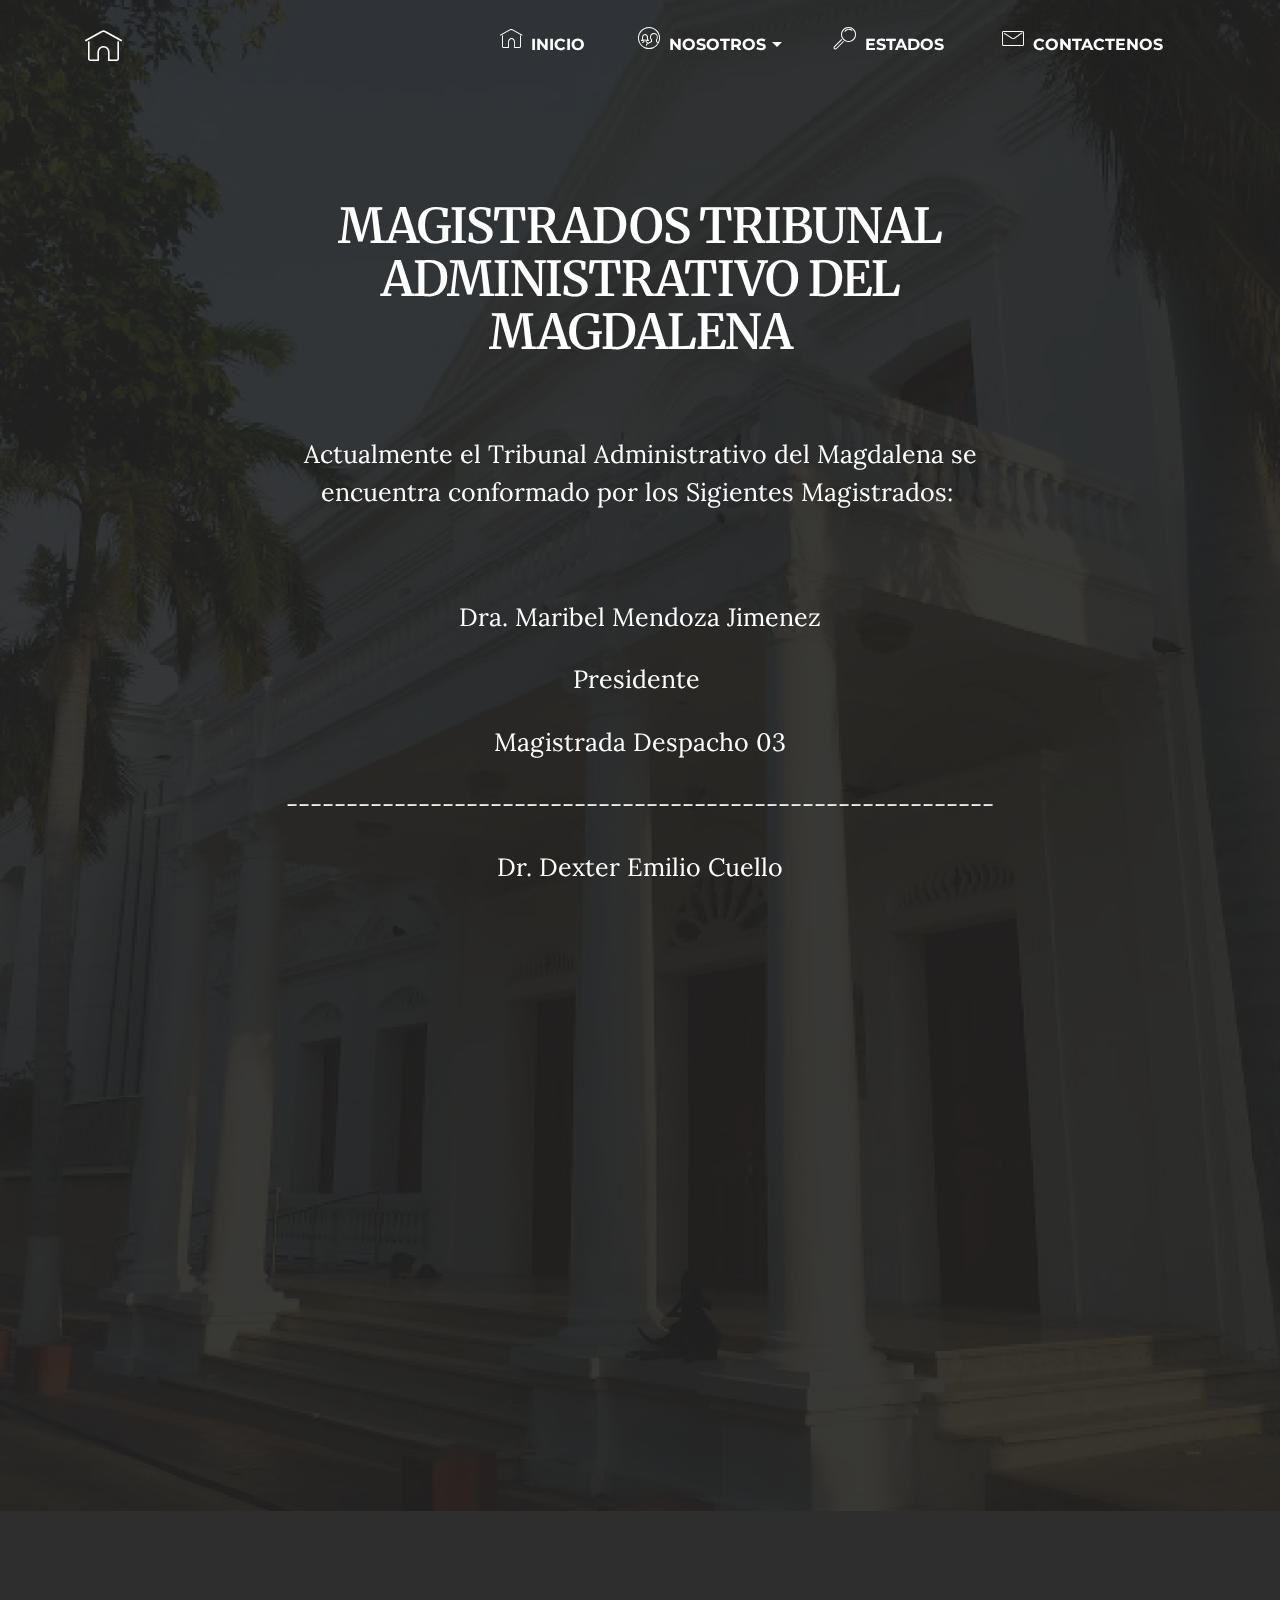
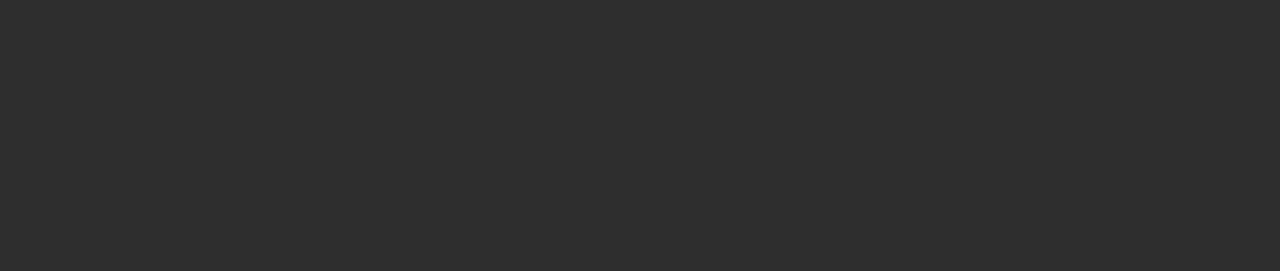
<file: Funcionarios.html>
<!DOCTYPE html>
<html>
<head>
  <!-- Site made with Mobirise Website Builder v4.4.0, https://mobirise.com -->
  <meta charset="UTF-8">
  <meta http-equiv="X-UA-Compatible" content="IE=edge">
  <meta name="generator" content="Mobirise v4.4.0, mobirise.com">
  <meta name="viewport" content="width=device-width, initial-scale=1">
  <link rel="shortcut icon" href="assets/images/antiguo-128x128.png" type="image/x-icon">
  <meta name="description" content="Magistrados">
  <title>Magistrados </title>
  <link rel="stylesheet" href="assets/web/assets/mobirise-icons/mobirise-icons.css">
  <link rel="stylesheet" href="https://fonts.googleapis.com/css?family=Montserrat:400,700">
  <link rel="stylesheet" href="https://fonts.googleapis.com/css?family=Raleway:100,100i,200,200i,300,300i,400,400i,500,500i,600,600i,700,700i,800,800i,900,900i">
  <link rel="stylesheet" href="assets/bootstrap-material-design-font/css/material.css">
  <link rel="stylesheet" href="https://fonts.googleapis.com/css?family=Lora:400,700,400italic,700italic&subset=latin">
  <link rel="stylesheet" href="assets/tether/tether.min.css">
  <link rel="stylesheet" href="assets/bootstrap/css/bootstrap.min.css">
  <link rel="stylesheet" href="assets/dropdown/css/style.css">
  <link rel="stylesheet" href="assets/animate.css/animate.min.css">
  <link rel="stylesheet" href="assets/theme/css/style.css">
  <link rel="stylesheet" href="assets/mobirise/css/mbr-additional.css" type="text/css">
  
  
  
</head>
<body>
<section id="menu-o" data-rv-view="35">

    <nav class="navbar navbar-dropdown transparent navbar-fixed-top bg-color">
        <div class="container">

            <div class="mbr-table">
                <div class="mbr-table-cell">

                    <div class="navbar-brand">
                        <a href="https://mobirise.com" class="mbri-home mbr-iconfont mbr-iconfont-menu navbar-logo"></a>
                        
                    </div>

                </div>
                <div class="mbr-table-cell">

                    <button class="navbar-toggler pull-xs-right hidden-md-up" type="button" data-toggle="collapse" data-target="#exCollapsingNavbar">
                        <div class="hamburger-icon"></div>
                    </button>

                    <ul class="nav-dropdown collapse pull-xs-right nav navbar-nav navbar-toggleable-sm" id="exCollapsingNavbar"><li class="nav-item dropdown"><a class="nav-link link" href="index.html" aria-expanded="false"><span class="mbri-home mbr-iconfont mbr-iconfont-btn"></span>INICIO</a></li><li class="nav-item dropdown"><a class="nav-link link dropdown-toggle" data-toggle="dropdown-submenu" href="https://mobirise.com/" aria-expanded="false"><span class="mbri-users mbr-iconfont mbr-iconfont-btn"></span>NOSOTROS</a><div class="dropdown-menu"><a class="dropdown-item" href="Historia.html">Historia</a><a class="dropdown-item" href="Funcionarios.html">Magistrados</a><a class="dropdown-item" href="Jueces.html">Jueces Administrativos</a><a class="dropdown-item" href="Eventos.html">Eventos</a><a class="dropdown-item" href="Media.html">Media</a></div></li><li class="nav-item"><a class="nav-link link" href="Estados.html" aria-expanded="false"><span class="mbri-search mbr-iconfont mbr-iconfont-btn"></span>ESTADOS&nbsp;</a></li><li class="nav-item"><a class="nav-link link" href="Contactenos.html" aria-expanded="false"><span class="mbri-letter mbr-iconfont mbr-iconfont-btn"></span>CONTACTENOS&nbsp;</a></li></ul>
                    <button hidden="" class="navbar-toggler navbar-close" type="button" data-toggle="collapse" data-target="#exCollapsingNavbar">
                        <div class="close-icon"></div>
                    </button>

                </div>
            </div>

        </div>
    </nav>

</section>

<section class="engine"><a href="https://mobirise.co/b">free web page creator</a></section><section class="mbr-section article mbr-parallax-background mbr-after-navbar" id="msg-box8-19" data-rv-view="37" style="background-image: url(assets/images/106479502-2000x1500.jpg); padding-top: 200px; padding-bottom: 0px;">

    <div class="mbr-overlay" style="opacity: 0.9; background-color: rgb(34, 34, 34);">
    </div>
    <div class="container">
        <div class="row">
            <div class="col-md-8 col-md-offset-2 text-xs-center">
                <h3 class="mbr-section-title display-2">MAGISTRADOS TRIBUNAL ADMINISTRATIVO DEL MAGDALENA<br><br></h3>
                <div class="lead"><p>Actualmente el Tribunal Administrativo del Magdalena se encuentra conformado por los Sigientes Magistrados:<span style="line-height: 1.5;">&nbsp;</span></p><p><span style="line-height: 1.5;"><br></span></p><p>Dra. Maribel Mendoza Jimenez</p><p>Presidente&nbsp;</p><p>Magistrada Despacho 03</p><p>-----------------------------------------------------------</p><p>Dr. Dexter Emilio Cuello</p><p>Vicepresidente</p><p>Magistrado Despacho 04</p><p>-----------------------------------------------------------</p><p>Dr. Adonay Ferrari Padilla</p><p>Magistrado Despacho 02</p><p>-----------------------------------------------------------</p><p>Dra. Maria Victoria Quiñonez Triana</p><p>Magistrada Despacho 01</p><p><br></p><p><br></p></div>
                
            </div>
        </div>
    </div>

</section>

<section class="mbr-section mbr-section-md-padding mbr-footer footer2" id="contacts2-p" data-rv-view="40" style="background-color: rgb(46, 46, 46); padding-top: 30px; padding-bottom: 30px;">
    
    <div class="container">
        <div class="row">
            <div class="mbr-footer-content col-xs-12 col-md-3">
                <p><strong>Direccion</strong><br>
Calle 20 No. 2a-20<br>
Santa Marta, Magalena<br><br><br>
<strong>Contacto</strong><br>
Email: sgtadminmgd@notificacionesrj.gov.co<br>Telefono: (5)4213901<br>
Fax: (5)4213901</p>
            </div>
            <div class="mbr-footer-content col-xs-12 col-md-3"><p class="mbr-contacts__text"><strong>Enlaces de Interes</strong></p><ul><li><a href="http://www.ramajudicial.gov.co" target="_blank">Portal Rama Judicial</a><a class="text-white" href="https://mobirise.com/"></a></li><li><a href="http://www.consejodeestado.gov.co" target="_blank">Consejo De Estado</a><a class="text-white" href="https://mobirise.com/mobirise-free-win.zip"></a></li><li><a href="https://procesojudicial.ramajudicial.gov.co/Justicia21/" target="_blank">Consulta de Procesos</a></li><br></ul></div>
            <div class="col-xs-12 col-md-6">
                <div class="mbr-map"><iframe frameborder="0" style="border:0" src="https://www.google.com/maps/embed/v1/place?key=AIzaSyA0Dx_boXQiwvdz8sJHoYeZNVTdoWONYkU&amp;q=place_id:ChIJZ0_2knz19I4RJEdDLOHDQhY" allowfullscreen=""></iframe></div>
            </div>
        </div>
    </div>
</section>


  <script src="assets/web/assets/jquery/jquery.min.js"></script>
  <script src="assets/tether/tether.min.js"></script>
  <script src="assets/bootstrap/js/bootstrap.min.js"></script>
  <script src="assets/dropdown/js/script.min.js"></script>
  <script src="assets/touch-swipe/jquery.touch-swipe.min.js"></script>
  <script src="assets/viewport-checker/jquery.viewportchecker.js"></script>
  <script src="assets/jarallax/jarallax.js"></script>
  <script src="assets/smooth-scroll/smooth-scroll.js"></script>
  <script src="assets/theme/js/script.js"></script>
  
  
  <input name="animation" type="hidden">
  </body>
</html>
</file>
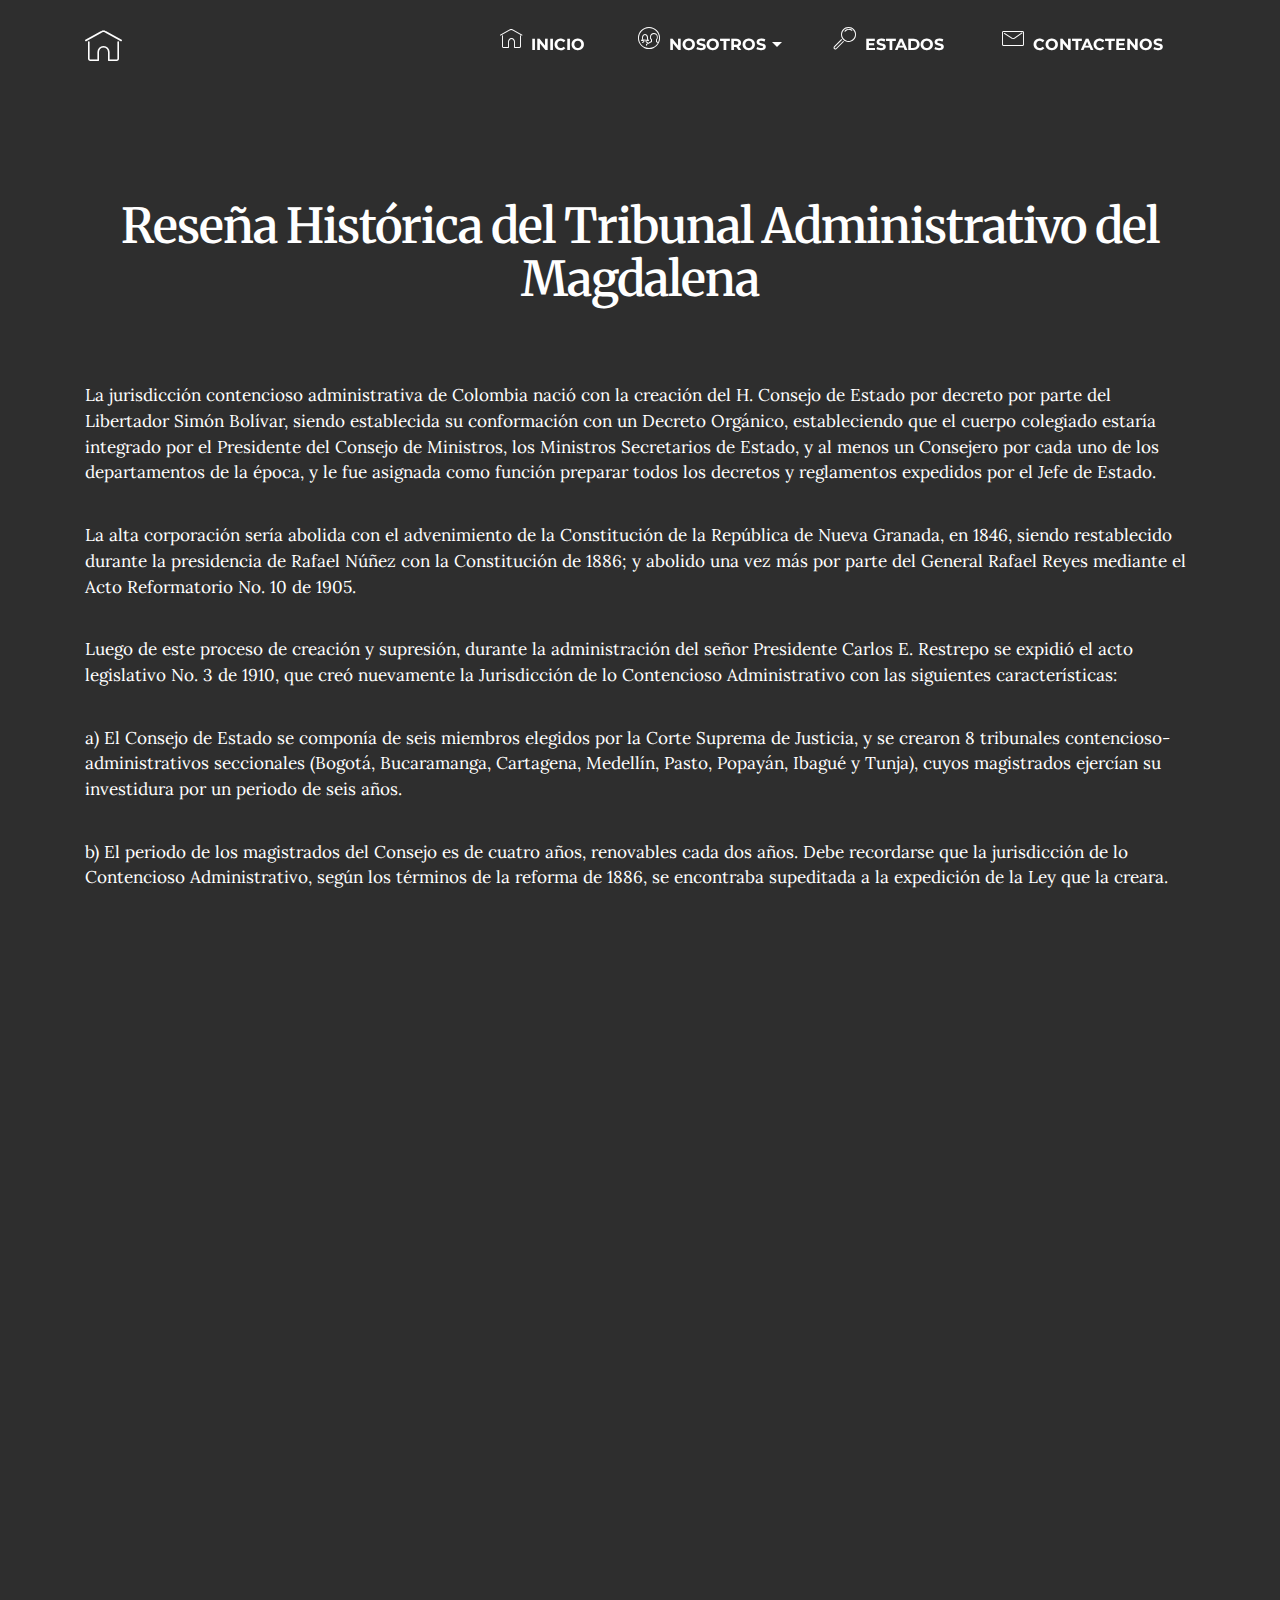
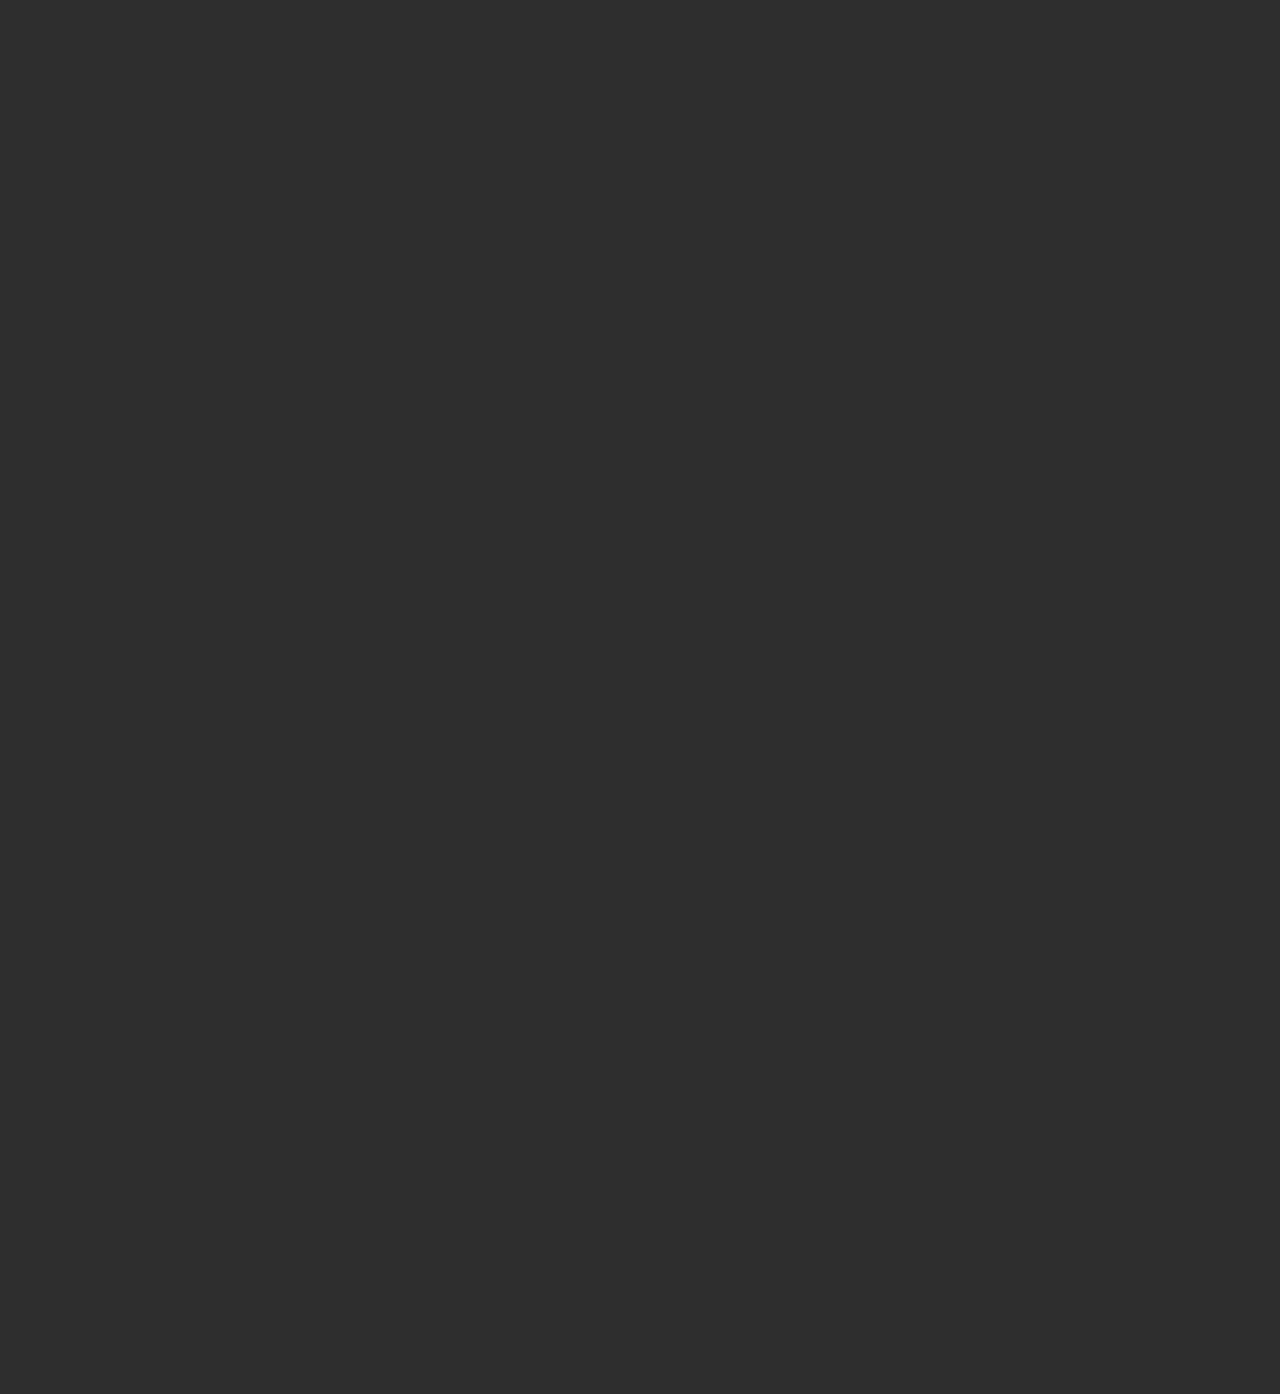
<file: Historia.html>
<!DOCTYPE html>
<html>
<head>
  <!-- Site made with Mobirise Website Builder v4.4.0, https://mobirise.com -->
  <meta charset="UTF-8">
  <meta http-equiv="X-UA-Compatible" content="IE=edge">
  <meta name="generator" content="Mobirise v4.4.0, mobirise.com">
  <meta name="viewport" content="width=device-width, initial-scale=1">
  <link rel="shortcut icon" href="assets/images/antiguo-128x128.png" type="image/x-icon">
  <meta name="description" content="Tribunal Administrativo del Magdalena">
  <title>Tribunal Administrativo del Magdalena</title>
  <link rel="stylesheet" href="assets/web/assets/mobirise-icons/mobirise-icons.css">
  <link rel="stylesheet" href="https://fonts.googleapis.com/css?family=Montserrat:400,700">
  <link rel="stylesheet" href="https://fonts.googleapis.com/css?family=Raleway:100,100i,200,200i,300,300i,400,400i,500,500i,600,600i,700,700i,800,800i,900,900i">
  <link rel="stylesheet" href="assets/bootstrap-material-design-font/css/material.css">
  <link rel="stylesheet" href="https://fonts.googleapis.com/css?family=Lora:400,700,400italic,700italic&subset=latin">
  <link rel="stylesheet" href="assets/tether/tether.min.css">
  <link rel="stylesheet" href="assets/bootstrap/css/bootstrap.min.css">
  <link rel="stylesheet" href="assets/animate.css/animate.min.css">
  <link rel="stylesheet" href="assets/dropdown/css/style.css">
  <link rel="stylesheet" href="assets/theme/css/style.css">
  <link rel="stylesheet" href="assets/mobirise/css/mbr-additional.css" type="text/css">
  
  
  
</head>
<body>
<section id="menu-a" data-rv-view="31">

    <nav class="navbar navbar-dropdown transparent navbar-fixed-top bg-color">
        <div class="container">

            <div class="mbr-table">
                <div class="mbr-table-cell">

                    <div class="navbar-brand">
                        <a href="https://mobirise.com" class="mbri-home mbr-iconfont mbr-iconfont-menu navbar-logo"></a>
                        
                    </div>

                </div>
                <div class="mbr-table-cell">

                    <button class="navbar-toggler pull-xs-right hidden-md-up" type="button" data-toggle="collapse" data-target="#exCollapsingNavbar">
                        <div class="hamburger-icon"></div>
                    </button>

                    <ul class="nav-dropdown collapse pull-xs-right nav navbar-nav navbar-toggleable-sm" id="exCollapsingNavbar"><li class="nav-item dropdown"><a class="nav-link link" href="index.html" aria-expanded="false"><span class="mbri-home mbr-iconfont mbr-iconfont-btn"></span>INICIO</a></li><li class="nav-item dropdown"><a class="nav-link link dropdown-toggle" data-toggle="dropdown-submenu" href="https://mobirise.com/" aria-expanded="false"><span class="mbri-users mbr-iconfont mbr-iconfont-btn"></span>NOSOTROS</a><div class="dropdown-menu"><a class="dropdown-item" href="Historia.html">Historia</a><a class="dropdown-item" href="Funcionarios.html">Magistrados</a><a class="dropdown-item" href="Jueces.html">Jueces Administrativos</a><a class="dropdown-item" href="Eventos.html">Eventos</a><a class="dropdown-item" href="Media.html">Media</a></div></li><li class="nav-item"><a class="nav-link link" href="Estados.html" aria-expanded="false"><span class="mbri-search mbr-iconfont mbr-iconfont-btn"></span>ESTADOS&nbsp;</a></li><li class="nav-item"><a class="nav-link link" href="Contactenos.html" aria-expanded="false"><span class="mbri-letter mbr-iconfont mbr-iconfont-btn"></span>CONTACTENOS&nbsp;</a></li></ul>
                    <button hidden="" class="navbar-toggler navbar-close" type="button" data-toggle="collapse" data-target="#exCollapsingNavbar">
                        <div class="close-icon"></div>
                    </button>

                </div>
            </div>

        </div>
    </nav>

</section>

<section class="engine"><a href="https://mobirise.co">Mobirise</a></section><section class="mbr-section mbr-after-navbar" id="content5-1a" data-rv-view="28" style="background-color: rgb(46, 46, 46); padding-top: 200px; padding-bottom: 40px;">

    

    <div class="container">
        <h3 class="mbr-section-title display-2">Reseña Histórica del Tribunal Administrativo del Magdalena<br><br></h3>
        <div class="lead"><p>La jurisdicción contencioso administrativa de Colombia nació con la creación del H. Consejo de Estado por decreto por parte del Libertador Simón Bolívar, siendo establecida su conformación con un Decreto Orgánico, estableciendo que el cuerpo colegiado estaría integrado por el Presidente del Consejo de Ministros, los Ministros Secretarios de Estado, y al menos un Consejero por cada uno de los departamentos de la época, y le fue asignada como función preparar todos los decretos y reglamentos expedidos por el Jefe de Estado.</p><p><span style="font-size: 1.07rem; line-height: 1.5;">La alta corporación sería abolida con el advenimiento de la Constitución de la República de Nueva Granada, en 1846, siendo restablecido durante la presidencia de Rafael Núñez con la Constitución de 1886; y abolido una vez más por parte del General Rafael Reyes mediante el Acto Reformatorio No. 10 de 1905.&nbsp;</span><br></p><p><span style="font-size: 1.07rem; line-height: 1.5;">Luego de este proceso de creación y supresión, durante la administración del señor Presidente Carlos E. Restrepo se expidió el acto legislativo No. 3 de 1910, que creó nuevamente la Jurisdicción de lo Contencioso Administrativo con las siguientes características:</span><br></p><p><span style="font-size: 1.07rem; line-height: 1.5;">a) El Consejo de Estado se componía de seis miembros elegidos por la Corte Suprema de Justicia, y se crearon 8 tribunales contencioso-administrativos seccionales (Bogotá, Bucaramanga, Cartagena, Medellín, Pasto, Popayán, Ibagué y Tunja), cuyos magistrados ejercían su investidura por un periodo de seis años.</span><br></p><p><span style="font-size: 1.07rem; line-height: 1.5;">b) El periodo de los magistrados del Consejo es de cuatro años, renovables cada dos años. Debe recordarse que la jurisdicción de lo Contencioso Administrativo, según los términos de la reforma de 1886, se encontraba supeditada a la expedición de la Ley que la creara.</span><br></p><p><span style="font-size: 1.07rem; line-height: 1.5;">Este proyecto de ley fue presentado de forma oportuna y dio origen a uno de los debates más importantes de que se tenga noticia en los anales del Congreso de la República. En ese orden, la Ley 130 de 1913 organizó sus funciones y procedimientos; instalándose solemnemente el Consejo de Estado el día 17 de diciembre de 1914, con la presencia del señor Presidente de la República de la época, JOSE VICENTE CONCHA FERREIRA, del gabinete ministerial, y de todos los dignatarios de la Nación.</span><br></p><p><span style="font-size: 1.07rem; line-height: 1.5;">La citada ley estableció además la competencia de los Tribunales Administrativos del País, incluyendo al Tribunal Administrativo de Cartagena, corporación integrada por cinco magistrados, con jurisdicción en Atlántico, Bolívar, Magdalena, Chocó, San Andrés y Providencia, y Guajira.</span><br></p><p><span style="font-size: 1.07rem; line-height: 1.5;">Posteriormente, a través de la Ley 25 de 1928, se ordenó la creación de un tribunal administrativo por cada departamento; disponiendo igualmente que los tribunales de Barranquilla, Cali, Cúcuta, Neiva y Santa Marta empezarían sus funciones desde el 1 de agosto de dicho año, iniciando así la Historia de esta Corporación.</span><br></p><p><span style="font-size: 1.07rem; line-height: 1.5;">El Tribunal Administrativo de Santa Marta, como se denominó inicialmente, se encontraba integrado por los magistrados CRISTÓBAL GARCÍA y ROBERTO MARTÍNEZ ROBLES; y cuando se tratara de asuntos electorales y especiales, fungía adicionalmente como tal el Dr. RAFAEL CAMPO A., representante de las minorías liberales. Esta Corporación ha contado con Magistrados destacados como los doctores ROBERTO CASTAÑEDA OROZCO, RAFAEL RODRÍGUEZ IGLESIAS HERNANDO ROBLES POSADA; y los doctores LUIS HERNANDO VAN-STRAHLEN PEDRAZA, HERNANDO VIVES FERNANDEZ DE CASTRO, éstos últimos que fungieron como magistrados para el año 1978.</span><br></p><p><span style="font-size: 1.07rem; line-height: 1.5;">El Consejo de Estado, mediante Acuerdo No. 36 de 10 de noviembre de 1992, nombró como Magistrada de la Corporación a la doctora MARTHA ISABEL CASTAÑEDA CURVELO, quien se posesionó el 24 de noviembre de 1992. A partir de ese nombramiento, el Tribunal Administrativo del Magdalena se integró con tres (3) magistrados. De igual manera, el primer magistrado que ocupó el cargo en propiedad después de superar el respectivo concurso de méritos fue el doctor JUAN ALBERTO POLO FIGUEROA, que alcanzaría posteriormente la dignidad de Consejero de Estado, y actualmente funge como conjuez de esta Corporación.</span><br></p><p><span style="font-size: 1.07rem; line-height: 1.5;">Empero, ante la gran cantidad de procesos adelantados en la Corporación, el Consejo Superior de la Judicatura a través del Acuerdo PSAA11-8369 de 2011 creó un Despacho de Magistrado en Descongestión, cargo ocupado inicialmente por el doctor CARLOS MARIO ARANGO HOYOS, y a partir del 2012, por la doctora VIVIANA MERCEDES LÓPEZ RAMOS; siendo creado otro Despacho de Magistrado en Descongestión a través del Acuerdo PSAA13-10072, para el cual sería nombrado el doctor GONZALO BECHARA OSPINA, reemplazado posteriormente por el doctor DEXTER CUELLO VILLARREAL; única ocasión en la historia de la Corporación en la cual la misma se integraba por cinco (5) magistrados.&nbsp;</span><br></p><p><span style="font-size: 1.07rem; line-height: 1.5;">No obstante, el 29 de enero de 2015, el Consejo Superior de la Judicatura emitió el Acuerdo No. PSAA15-10288, en el cual se dispuso la prórroga en la Corporación de un Despacho de Descongestión de Magistrado, determinando la eliminación del Despacho en Descongestión No. 2; y por el Acuerdo No. PSAA15-10402 de 29 de octubre de 2015, la Alta Corporación convirtió el Despacho en Descongestión en permanente, ocupado actualmente en provisionalidad por el Doctor DEXTER CUELLO VILLARREAL.</span><br></p><p><span style="font-size: 1.07rem; line-height: 1.5;">Igualmente, también han desempeñado la magistratura en este Tribunal los doctores JOSE MANUEL DIAZGRANADOS DIAZGRANADOS, CARLOS CABALLERO BAENA, LUIS ERNESTO ARCINIEGAS TRIANA, ROXANA ANGULO MUÑOZ, y EDGAR ALEXI VÁSQUEZ CONTRERAS, encontrándose la Corporación actualmente integrada por su Presidente, doctora MARIBEL MENDOZA JIMÉNEZ, su Vicepresidente, doctor DEXTER EMILIO CUELLO VILLARREAL, y por los magistrados doctores MARIA VICTORIA QUIÑONES TRIANA, y ADONAY FERRARI PADILLA.</span><br></p><p><span style="font-size: 1.07rem; line-height: 1.5;">Es preciso anotar que con la promulgación de la Ley 1437 de 2011, se dispuso la creación del Sistema de Oralidad en la Jurisdicción Contencioso Administrativa, y se ordenó el tránsito de sistema de forma progresiva en los diferentes Despachos de tal especialidad en el País. Así, a través del Acuerdo PSAA12-9444 de mayo 22 de 2012, emanado del Consejo Superior de la Judicatura, ingresaron al Nuevo Sistema Oral el Despacho No. 001 de esta Corporación, cuya titular es la Doctora MARIA VICTORIA QUIÑONES TRIANA; y los Juzgados 3°, 5°, 6° y 7°Administrativo, siendo redistribuidos los procesos escriturales entre los juzgados y despachos del Tribunal que aún se encontraban en dicho sistema, esto es, en los Despachos Permanentes 002 y 003, y el No. 751, creado en Descongestión.</span><br></p><p><span style="font-size: 1.07rem; line-height: 1.5;">Posteriormente, con el Acuerdo No. PSAA14-10156 se asignó a partir del 16 de junio de 2014 el conocimiento de asuntos regidos por el Sistema Oral al Despacho No. 003 del Tribunal Administrativo del Magdalena, en ese momento ocupado por el doctor EDGAR ALEXI VÁZQUEZ CONTRERAS; y a través del Acuerdo No. PSAA15-10385 de 23 de septiembre de 2015, ingresó a la Oralidad el Despacho No. 002, cuyo titular es el Dr. ADONAY FERRARI PADILLA; quedando a cargo de todos los procesos iniciados y tramitados en vigencia del Decreto 01 de 1984 el Despacho No. 004, bajo la dirección del Dr. DEXTER EMILIO CUELLO VILLARREAL.</span><br></p><p><span style="font-size: 1.07rem; line-height: 1.5;">Igualmente, el Tribunal cuenta con un grupo de veinte (20) destacados juristas de la localidad, quienes fungen como conjueces, prestando una vital labor de apoyo a la Corporación en la administración de justicia; al conocer, tramitar y fallar aquellos procesos en los términos del artículo 115 de la Ley 1437 de 2011.&nbsp;</span><br></p></div>
    </div>

</section>

<section class="mbr-section mbr-section-md-padding mbr-footer footer2" id="contacts2-b" data-rv-view="33" style="background-color: rgb(46, 46, 46); padding-top: 30px; padding-bottom: 30px;">
    
    <div class="container">
        <div class="row">
            <div class="mbr-footer-content col-xs-12 col-md-3">
                <p><strong>Direccion</strong><br>
Calle 20 No. 2a-20<br>
Santa Marta, Magalena<br><br><br>
<strong>Contacto</strong><br>
Email: sgtadminmgd@notificacionesrj.gov.co<br>Telefono: (5)4213901<br>
Fax: (5)4213901</p>
            </div>
            <div class="mbr-footer-content col-xs-12 col-md-3"><p class="mbr-contacts__text"><strong>Enlaces de Interes</strong></p><ul><li><a href="http://www.ramajudicial.gov.co" target="_blank">Portal Rama Judicial</a><a class="text-white" href="https://mobirise.com/"></a></li><li><a href="http://www.consejodeestado.gov.co" target="_blank">Consejo De Estado</a><a class="text-white" href="https://mobirise.com/mobirise-free-win.zip"></a></li><li><a href="https://procesojudicial.ramajudicial.gov.co/Justicia21/" target="_blank">Consulta de Procesos</a></li><br></ul></div>
            <div class="col-xs-12 col-md-6">
                <div class="mbr-map"><iframe frameborder="0" style="border:0" src="https://www.google.com/maps/embed/v1/place?key=AIzaSyA0Dx_boXQiwvdz8sJHoYeZNVTdoWONYkU&amp;q=place_id:ChIJZ0_2knz19I4RJEdDLOHDQhY" allowfullscreen=""></iframe></div>
            </div>
        </div>
    </div>
</section>


  <script src="assets/web/assets/jquery/jquery.min.js"></script>
  <script src="assets/tether/tether.min.js"></script>
  <script src="assets/bootstrap/js/bootstrap.min.js"></script>
  <script src="assets/viewport-checker/jquery.viewportchecker.js"></script>
  <script src="assets/dropdown/js/script.min.js"></script>
  <script src="assets/touch-swipe/jquery.touch-swipe.min.js"></script>
  <script src="assets/smooth-scroll/smooth-scroll.js"></script>
  <script src="assets/theme/js/script.js"></script>
  
  
  <input name="animation" type="hidden">
  </body>
</html>
</file>
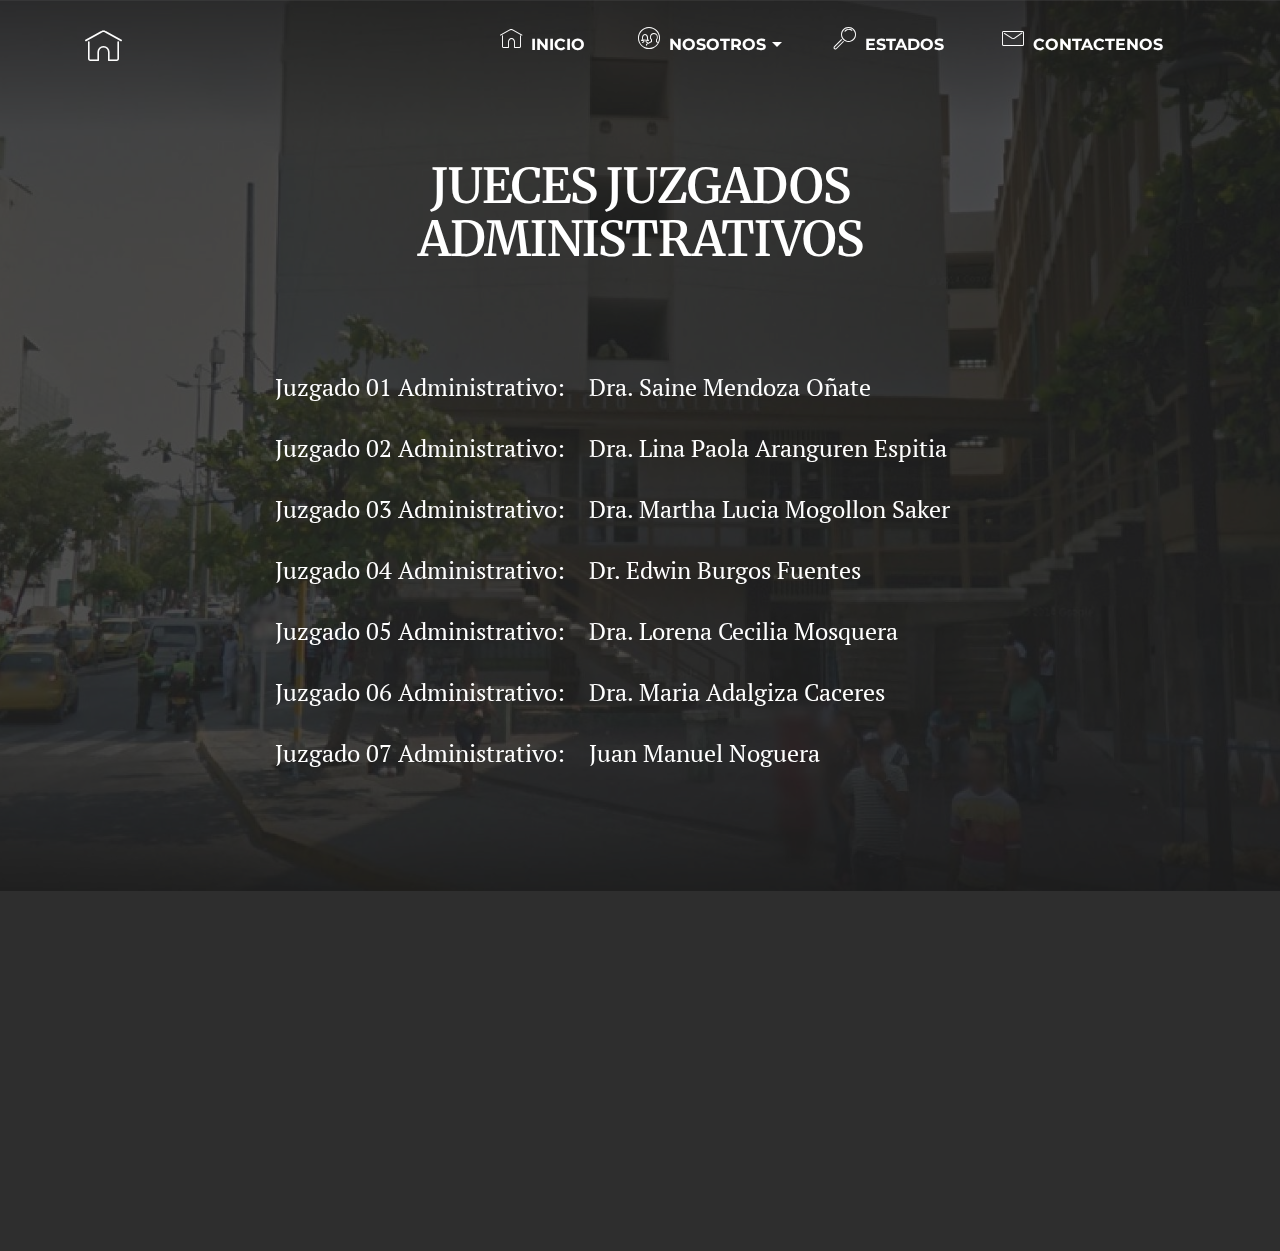
<file: Jueces.html>
<!DOCTYPE html>
<html>
<head>
  <!-- Site made with Mobirise Website Builder v4.4.0, https://mobirise.com -->
  <meta charset="UTF-8">
  <meta http-equiv="X-UA-Compatible" content="IE=edge">
  <meta name="generator" content="Mobirise v4.4.0, mobirise.com">
  <meta name="viewport" content="width=device-width, initial-scale=1">
  <link rel="shortcut icon" href="assets/images/antiguo-128x128.png" type="image/x-icon">
  <meta name="description" content="Jueces Administrativos">
  <title>Jueces Administrativos</title>
  <link rel="stylesheet" href="assets/web/assets/mobirise-icons/mobirise-icons.css">
  <link rel="stylesheet" href="https://fonts.googleapis.com/css?family=Montserrat:400,700">
  <link rel="stylesheet" href="https://fonts.googleapis.com/css?family=Raleway:100,100i,200,200i,300,300i,400,400i,500,500i,600,600i,700,700i,800,800i,900,900i">
  <link rel="stylesheet" href="assets/bootstrap-material-design-font/css/material.css">
  <link rel="stylesheet" href="https://fonts.googleapis.com/css?family=Lora:400,700,400italic,700italic&subset=latin">
  <link rel="stylesheet" href="assets/tether/tether.min.css">
  <link rel="stylesheet" href="assets/bootstrap/css/bootstrap.min.css">
  <link rel="stylesheet" href="assets/animate.css/animate.min.css">
  <link rel="stylesheet" href="assets/dropdown/css/style.css">
  <link rel="stylesheet" href="assets/theme/css/style.css">
  <link rel="stylesheet" href="assets/mobirise/css/mbr-additional.css" type="text/css">
  
  
  
</head>
<body>
<section id="menu-15" data-rv-view="77">

    <nav class="navbar navbar-dropdown transparent navbar-fixed-top bg-color">
        <div class="container">

            <div class="mbr-table">
                <div class="mbr-table-cell">

                    <div class="navbar-brand">
                        <a href="https://mobirise.com" class="mbri-home mbr-iconfont mbr-iconfont-menu navbar-logo"></a>
                        
                    </div>

                </div>
                <div class="mbr-table-cell">

                    <button class="navbar-toggler pull-xs-right hidden-md-up" type="button" data-toggle="collapse" data-target="#exCollapsingNavbar">
                        <div class="hamburger-icon"></div>
                    </button>

                    <ul class="nav-dropdown collapse pull-xs-right nav navbar-nav navbar-toggleable-sm" id="exCollapsingNavbar"><li class="nav-item dropdown"><a class="nav-link link" href="index.html" aria-expanded="false"><span class="mbri-home mbr-iconfont mbr-iconfont-btn"></span>INICIO</a></li><li class="nav-item dropdown"><a class="nav-link link dropdown-toggle" data-toggle="dropdown-submenu" href="https://mobirise.com/" aria-expanded="false"><span class="mbri-users mbr-iconfont mbr-iconfont-btn"></span>NOSOTROS</a><div class="dropdown-menu"><a class="dropdown-item" href="Historia.html">Historia</a><a class="dropdown-item" href="Funcionarios.html">Magistrados</a><a class="dropdown-item" href="Jueces.html">Jueces Administrativos</a><a class="dropdown-item" href="Eventos.html">Eventos</a><a class="dropdown-item" href="Media.html">Media</a></div></li><li class="nav-item"><a class="nav-link link" href="Estados.html" aria-expanded="false"><span class="mbri-search mbr-iconfont mbr-iconfont-btn"></span>ESTADOS&nbsp;</a></li><li class="nav-item"><a class="nav-link link" href="Contactenos.html" aria-expanded="false"><span class="mbri-letter mbr-iconfont mbr-iconfont-btn"></span>CONTACTENOS&nbsp;</a></li></ul>
                    <button hidden="" class="navbar-toggler navbar-close" type="button" data-toggle="collapse" data-target="#exCollapsingNavbar">
                        <div class="close-icon"></div>
                    </button>

                </div>
            </div>

        </div>
    </nav>

</section>

<section class="engine"><a href="https://mobirise.co/j">how to design your own website for free</a></section><section class="mbr-section article mbr-parallax-background mbr-after-navbar" id="msg-box3-18" data-rv-view="74" style="background-image: url(assets/images/edificiogalaxia-2000x1055.jpg); padding-top: 160px; padding-bottom: 120px;">

    <div class="mbr-overlay" style="opacity: 0.8; background-color: rgb(34, 34, 34);">
    </div>
    <div class="container">
        <div class="row">
            <div class="col-md-8 col-md-offset-2 text-xs-center">
                <h3 class="mbr-section-title display-2">JUECES JUZGADOS ADMINISTRATIVOS<br><br></h3>
                <div class="lead"><br><p>Juzgado 01 Administrativo: &nbsp; &nbsp;Dra. Saine Mendoza Oñate</p><p>Juzgado 02 Administrativo:&nbsp; &nbsp; Dra. Lina Paola Aranguren Espitia&nbsp;</p><p>Juzgado 03 Administrativo:&nbsp; &nbsp; Dra. Martha Lucia Mogollon Saker</p><p>Juzgado 04 Administrativo:&nbsp; &nbsp; Dr. Edwin Burgos Fuentes</p><p>Juzgado 05 Administrativo:&nbsp; &nbsp; Dra. Lorena Cecilia Mosquera&nbsp;</p><p>Juzgado 06 Administrativo: &nbsp; &nbsp;Dra. Maria Adalgiza Caceres</p><p>Juzgado 07 Administrativo: &nbsp; &nbsp;Juan Manuel Noguera</p></div>
                
            </div>
        </div>
    </div>

</section>

<section class="mbr-section mbr-section-md-padding mbr-footer footer2" id="contacts2-16" data-rv-view="79" style="background-color: rgb(46, 46, 46); padding-top: 30px; padding-bottom: 30px;">
    
    <div class="container">
        <div class="row">
            <div class="mbr-footer-content col-xs-12 col-md-3">
                <p><strong>Direccion</strong><br>
Calle 20 No. 2a-20<br>
Santa Marta, Magalena<br><br><br>
<strong>Contacto</strong><br>
Email: sgtadminmgd@notificacionesrj.gov.co<br>Telefono: (5)4213901<br>
Fax: (5)4213901</p>
            </div>
            <div class="mbr-footer-content col-xs-12 col-md-3"><p class="mbr-contacts__text"><strong>Enlaces de Interes</strong></p><ul><li><a href="http://www.ramajudicial.gov.co" target="_blank">Portal Rama Judicial</a><a class="text-white" href="https://mobirise.com/"></a></li><li><a href="http://www.consejodeestado.gov.co" target="_blank">Consejo De Estado</a><a class="text-white" href="https://mobirise.com/mobirise-free-win.zip"></a></li><li><a href="https://procesojudicial.ramajudicial.gov.co/Justicia21/" target="_blank">Consulta de Procesos</a></li><br></ul></div>
            <div class="col-xs-12 col-md-6">
                <div class="mbr-map"><iframe frameborder="0" style="border:0" src="https://www.google.com/maps/embed/v1/place?key=AIzaSyA0Dx_boXQiwvdz8sJHoYeZNVTdoWONYkU&amp;q=place_id:ChIJZ0_2knz19I4RJEdDLOHDQhY" allowfullscreen=""></iframe></div>
            </div>
        </div>
    </div>
</section>


  <script src="assets/web/assets/jquery/jquery.min.js"></script>
  <script src="assets/tether/tether.min.js"></script>
  <script src="assets/bootstrap/js/bootstrap.min.js"></script>
  <script src="assets/jarallax/jarallax.js"></script>
  <script src="assets/viewport-checker/jquery.viewportchecker.js"></script>
  <script src="assets/dropdown/js/script.min.js"></script>
  <script src="assets/touch-swipe/jquery.touch-swipe.min.js"></script>
  <script src="assets/smooth-scroll/smooth-scroll.js"></script>
  <script src="assets/theme/js/script.js"></script>
  
  
  <input name="animation" type="hidden">
  </body>
</html>
</file>
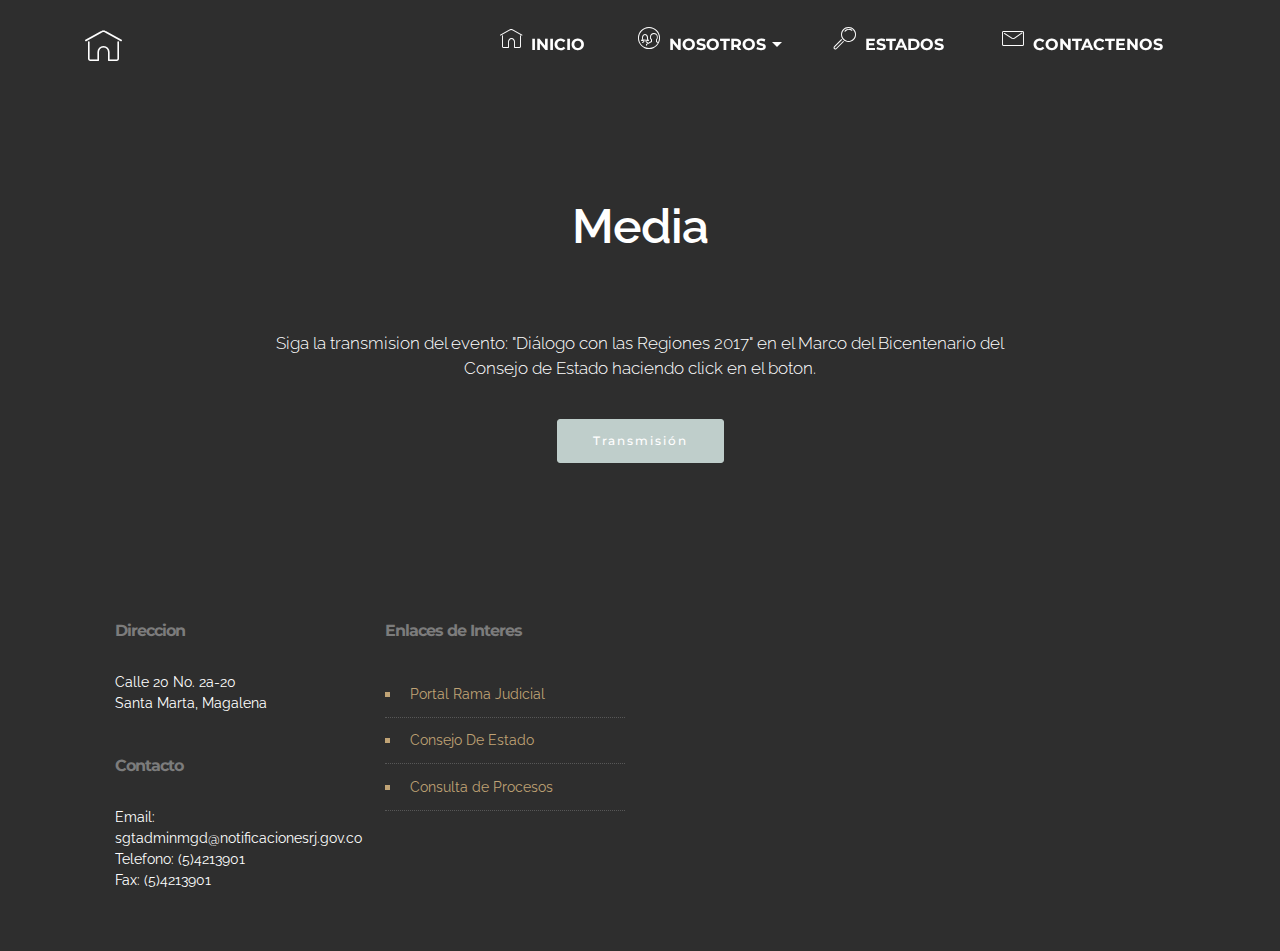
<file: Media.html>
<!DOCTYPE html>
<html>
<head>
  <!-- Site made with Mobirise Website Builder v4.4.0, https://mobirise.com -->
  <meta charset="UTF-8">
  <meta http-equiv="X-UA-Compatible" content="IE=edge">
  <meta name="generator" content="Mobirise v4.4.0, mobirise.com">
  <meta name="viewport" content="width=device-width, initial-scale=1">
  <link rel="shortcut icon" href="assets/images/antiguo-128x128.png" type="image/x-icon">
  <meta name="description" content="Media">
  <title>Media</title>
  <link rel="stylesheet" href="assets/web/assets/mobirise-icons/mobirise-icons.css">
  <link rel="stylesheet" href="https://fonts.googleapis.com/css?family=Montserrat:400,700">
  <link rel="stylesheet" href="https://fonts.googleapis.com/css?family=Raleway:100,100i,200,200i,300,300i,400,400i,500,500i,600,600i,700,700i,800,800i,900,900i">
  <link rel="stylesheet" href="assets/bootstrap-material-design-font/css/material.css">
  <link rel="stylesheet" href="https://fonts.googleapis.com/css?family=Lora:400,700,400italic,700italic&subset=latin">
  <link rel="stylesheet" href="assets/tether/tether.min.css">
  <link rel="stylesheet" href="assets/bootstrap/css/bootstrap.min.css">
  <link rel="stylesheet" href="assets/dropdown/css/style.css">
  <link rel="stylesheet" href="assets/animate.css/animate.min.css">
  <link rel="stylesheet" href="assets/theme/css/style.css">
  <link rel="stylesheet" href="assets/mobirise/css/mbr-additional.css" type="text/css">
  
  
  
</head>
<body>
<section id="menu-y" data-rv-view="81">

    <nav class="navbar navbar-dropdown transparent navbar-fixed-top bg-color">
        <div class="container">

            <div class="mbr-table">
                <div class="mbr-table-cell">

                    <div class="navbar-brand">
                        <a href="https://mobirise.com" class="mbri-home mbr-iconfont mbr-iconfont-menu navbar-logo"></a>
                        
                    </div>

                </div>
                <div class="mbr-table-cell">

                    <button class="navbar-toggler pull-xs-right hidden-md-up" type="button" data-toggle="collapse" data-target="#exCollapsingNavbar">
                        <div class="hamburger-icon"></div>
                    </button>

                    <ul class="nav-dropdown collapse pull-xs-right nav navbar-nav navbar-toggleable-sm" id="exCollapsingNavbar"><li class="nav-item dropdown"><a class="nav-link link" href="index.html" aria-expanded="false"><span class="mbri-home mbr-iconfont mbr-iconfont-btn"></span>INICIO</a></li><li class="nav-item dropdown"><a class="nav-link link dropdown-toggle" data-toggle="dropdown-submenu" href="https://mobirise.com/" aria-expanded="false"><span class="mbri-users mbr-iconfont mbr-iconfont-btn"></span>NOSOTROS</a><div class="dropdown-menu"><a class="dropdown-item" href="Historia.html">Historia</a><a class="dropdown-item" href="Funcionarios.html">Magistrados</a><a class="dropdown-item" href="Jueces.html">Jueces Administrativos</a><a class="dropdown-item" href="Eventos.html">Eventos</a><a class="dropdown-item" href="Media.html">Media</a></div></li><li class="nav-item"><a class="nav-link link" href="Estados.html" aria-expanded="false"><span class="mbri-search mbr-iconfont mbr-iconfont-btn"></span>ESTADOS&nbsp;</a></li><li class="nav-item"><a class="nav-link link" href="Contactenos.html" aria-expanded="false"><span class="mbri-letter mbr-iconfont mbr-iconfont-btn"></span>CONTACTENOS&nbsp;</a></li></ul>
                    <button hidden="" class="navbar-toggler navbar-close" type="button" data-toggle="collapse" data-target="#exCollapsingNavbar">
                        <div class="close-icon"></div>
                    </button>

                </div>
            </div>

        </div>
    </nav>

</section>

<section class="engine"><a href="https://mobirise.co">Mobirise</a></section><section class="mbr-section article mbr-after-navbar" id="msg-box3-1c" data-rv-view="83" style="background-color: rgb(46, 46, 46); padding-top: 200px; padding-bottom: 120px;">

    
    <div class="container">
        <div class="row">
            <div class="col-md-8 col-md-offset-2 text-xs-center">
                <h3 class="mbr-section-title display-2">Media<br><br></h3>
                <div class="lead"><p>Siga la transmision del evento: "Diálogo con las Regiones 2017" en el Marco del Bicentenario del Consejo de Estado haciendo click en el boton.</p></div>
                <div><a class="btn btn-secondary" href="http://streaming.unimagdalena.edu.co/index2.html" target="_blank">Transmisión</a></div>
            </div>
        </div>
    </div>

</section>

<section class="mbr-section mbr-section-md-padding mbr-footer footer2" id="contacts2-z" data-rv-view="86" style="background-color: rgb(46, 46, 46); padding-top: 30px; padding-bottom: 30px;">
    
    <div class="container">
        <div class="row">
            <div class="mbr-footer-content col-xs-12 col-md-3">
                <p><strong>Direccion</strong><br>
Calle 20 No. 2a-20<br>
Santa Marta, Magalena<br><br><br>
<strong>Contacto</strong><br>
Email: sgtadminmgd@notificacionesrj.gov.co<br>Telefono: (5)4213901<br>
Fax: (5)4213901</p>
            </div>
            <div class="mbr-footer-content col-xs-12 col-md-3"><p class="mbr-contacts__text"><strong>Enlaces de Interes</strong></p><ul><li><a href="http://www.ramajudicial.gov.co" target="_blank">Portal Rama Judicial</a><a class="text-white" href="https://mobirise.com/"></a></li><li><a href="http://www.consejodeestado.gov.co" target="_blank">Consejo De Estado</a><a class="text-white" href="https://mobirise.com/mobirise-free-win.zip"></a></li><li><a href="https://procesojudicial.ramajudicial.gov.co/Justicia21/" target="_blank">Consulta de Procesos</a></li><br></ul></div>
            <div class="col-xs-12 col-md-6">
                <div class="mbr-map"><iframe frameborder="0" style="border:0" src="https://www.google.com/maps/embed/v1/place?key=AIzaSyA0Dx_boXQiwvdz8sJHoYeZNVTdoWONYkU&amp;q=place_id:ChIJZ0_2knz19I4RJEdDLOHDQhY" allowfullscreen=""></iframe></div>
            </div>
        </div>
    </div>
</section>


  <script src="assets/web/assets/jquery/jquery.min.js"></script>
  <script src="assets/tether/tether.min.js"></script>
  <script src="assets/bootstrap/js/bootstrap.min.js"></script>
  <script src="assets/dropdown/js/script.min.js"></script>
  <script src="assets/touch-swipe/jquery.touch-swipe.min.js"></script>
  <script src="assets/viewport-checker/jquery.viewportchecker.js"></script>
  <script src="assets/smooth-scroll/smooth-scroll.js"></script>
  <script src="assets/theme/js/script.js"></script>
  
  
  <input name="animation" type="hidden">
  </body>
</html>
</file>
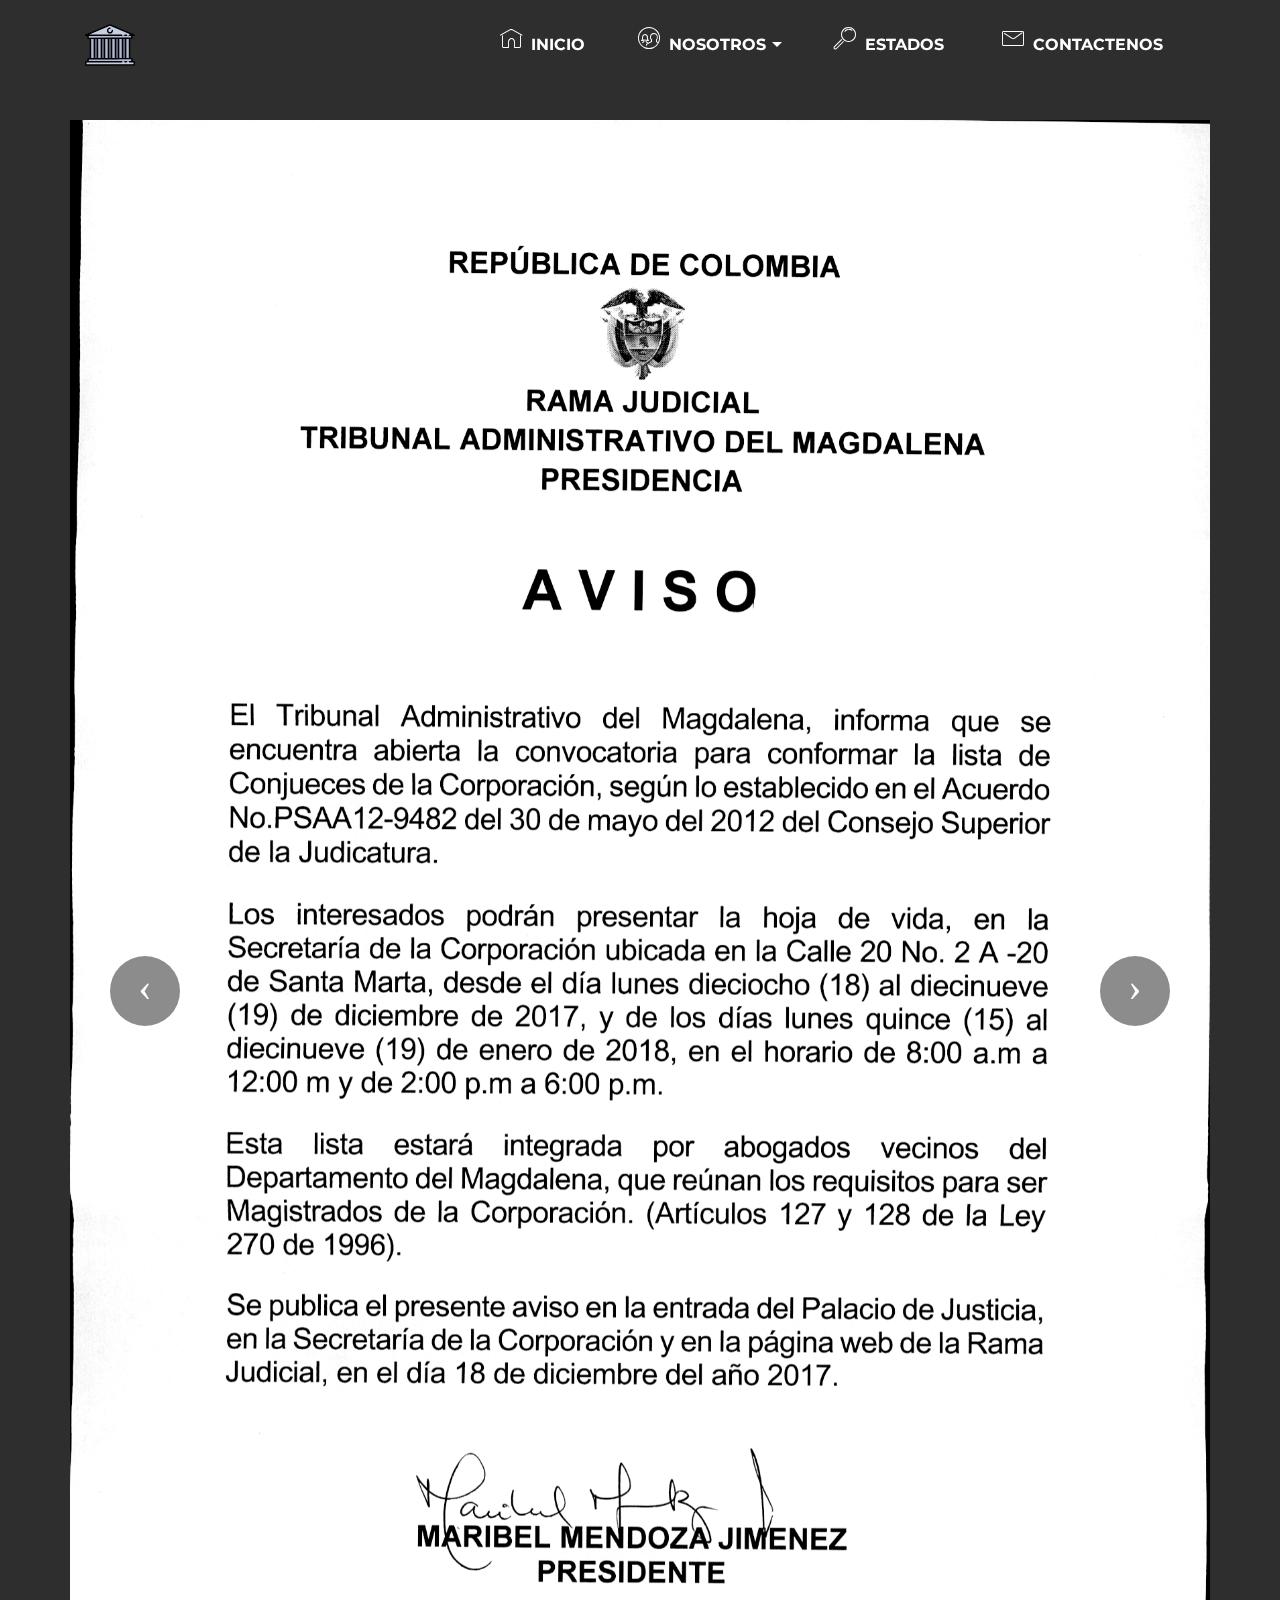
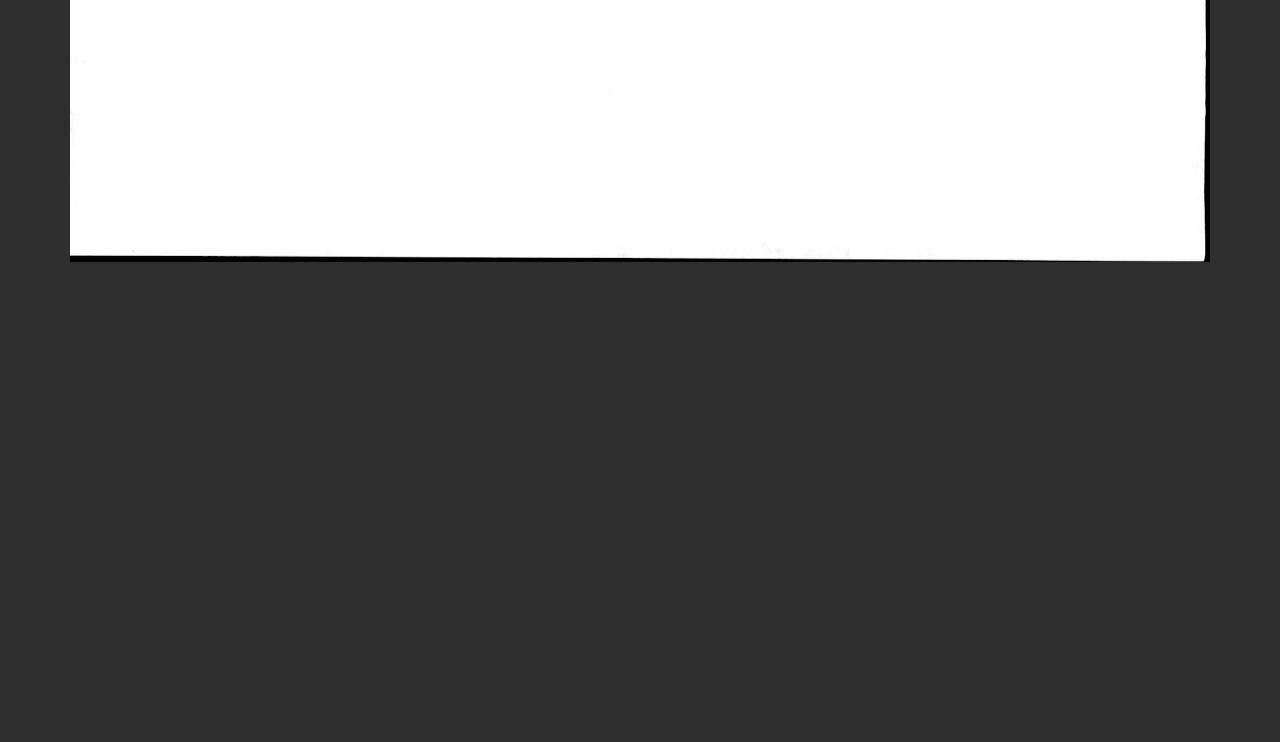
<file: page8.html>
<!DOCTYPE html>
<html>
<head>
  <!-- Site made with Mobirise Website Builder v4.4.0, https://mobirise.com -->
  <meta charset="UTF-8">
  <meta http-equiv="X-UA-Compatible" content="IE=edge">
  <meta name="generator" content="Mobirise v4.4.0, mobirise.com">
  <meta name="viewport" content="width=device-width, initial-scale=1">
  <link rel="shortcut icon" href="assets/images/antiguo-128x128.png" type="image/x-icon">
  <meta name="description" content="Web Creator Description">
  <title>Aviso</title>
  <link rel="stylesheet" href="assets/bootstrap-material-design-font/css/material.css">
  <link rel="stylesheet" href="assets/web/assets/mobirise-icons/mobirise-icons.css">
  <link rel="stylesheet" href="https://fonts.googleapis.com/css?family=Montserrat:400,700">
  <link rel="stylesheet" href="https://fonts.googleapis.com/css?family=Raleway:100,100i,200,200i,300,300i,400,400i,500,500i,600,600i,700,700i,800,800i,900,900i">
  <link rel="stylesheet" href="https://fonts.googleapis.com/css?family=Lora:400,700,400italic,700italic&subset=latin">
  <link rel="stylesheet" href="assets/tether/tether.min.css">
  <link rel="stylesheet" href="assets/bootstrap/css/bootstrap.min.css">
  <link rel="stylesheet" href="assets/animate.css/animate.min.css">
  <link rel="stylesheet" href="assets/dropdown/css/style.css">
  <link rel="stylesheet" href="assets/theme/css/style.css">
  <link rel="stylesheet" href="assets/mobirise/css/mbr-additional.css" type="text/css">
  
  
  
</head>
<body>
<section id="menu-1k" data-rv-view="108">

    <nav class="navbar navbar-dropdown transparent navbar-fixed-top bg-color">
        <div class="container">

            <div class="mbr-table">
                <div class="mbr-table-cell">

                    <div class="navbar-brand">
                        <a href="index.html" class="navbar-logo"><img src="assets/images/antiguo.svg" alt="Mobirise"></a>
                        
                    </div>

                </div>
                <div class="mbr-table-cell">

                    <button class="navbar-toggler pull-xs-right hidden-md-up" type="button" data-toggle="collapse" data-target="#exCollapsingNavbar">
                        <div class="hamburger-icon"></div>
                    </button>

                    <ul class="nav-dropdown collapse pull-xs-right nav navbar-nav navbar-toggleable-sm" id="exCollapsingNavbar"><li class="nav-item dropdown"><a class="nav-link link" href="index.html" aria-expanded="false"><span class="mbri-home mbr-iconfont mbr-iconfont-btn"></span>INICIO</a></li><li class="nav-item dropdown"><a class="nav-link link dropdown-toggle" data-toggle="dropdown-submenu" href="https://mobirise.com/" aria-expanded="false"><span class="mbri-users mbr-iconfont mbr-iconfont-btn"></span>NOSOTROS</a><div class="dropdown-menu"><a class="dropdown-item" href="Historia.html">Historia</a><a class="dropdown-item" href="Funcionarios.html">Magistrados</a><a class="dropdown-item" href="Jueces.html">Jueces Administrativos</a><a class="dropdown-item" href="Eventos.html">Eventos</a><a class="dropdown-item" href="Media.html">Media</a></div></li><li class="nav-item"><a class="nav-link link" href="Estados.html" aria-expanded="false"><span class="mbri-search mbr-iconfont mbr-iconfont-btn"></span>ESTADOS&nbsp;</a></li><li class="nav-item"><a class="nav-link link" href="Contactenos.html" aria-expanded="false"><span class="mbri-letter mbr-iconfont mbr-iconfont-btn"></span>CONTACTENOS&nbsp;</a></li></ul>
                    <button hidden="" class="navbar-toggler navbar-close" type="button" data-toggle="collapse" data-target="#exCollapsingNavbar">
                        <div class="close-icon"></div>
                    </button>

                </div>
            </div>

        </div>
    </nav>

</section>

<section class="engine"><a href="https://mobirise.co/c">site maker</a></section><section class="mbr-slider mbr-section mbr-section__container carousel slide mbr-section-nopadding mbr-after-navbar" data-ride="carousel" data-keyboard="false" data-wrap="true" data-pause="false" data-interval="false" id="slider3-1o" data-rv-view="96" style="background-color: rgb(46, 46, 46);">
    <div class=" container boxed-slider" style="padding-top: 120px; padding-bottom: 120px;">
        <div>
            <div>
                
                <div class="carousel-inner" role="listbox">
                    <div class="mbr-section mbr-section-hero carousel-item dark center active" data-bg-video-slide="false">
                        <div class="mbr-table-cell">
                            
                            <div class="container-slide">
                                <img src="assets/images/aviso123-1700x2597.png">
                                <div class="row">
                                    <div class="col-md-8 col-md-offset-2 text-xs-center">
                                        
                                        

                                        
                                    </div>
                                </div>
                            </div>
                        </div>
                    </div><div class="mbr-section mbr-section-hero carousel-item dark center" data-bg-video-slide="https://www.youtube.com/watch?v=uNCr7NdOJgw">
                        <div class="mbr-table-cell">
                            <div class="mbr-overlay"></div>
                            <div class="container-slide">
                                <img src="assets/images/bridge.jpg">
                                <div class="row">
                                    <div class="col-md-8 col-md-offset-1">
                                        <h2 class="mbr-section-title display-1">BACKGROUND VIDEO</h2>
                                        <p class="mbr-section-lead lead">Choose from the large selection of latest pre-made blocks - jumbotrons, hero images, parallax scrolling, video backgrounds, hamburger menu, sticky header and more.</p>

                                        
                                    </div>
                                </div>
                            </div>
                        </div>
                    </div><div class="mbr-section mbr-section-hero carousel-item dark center" data-bg-video-slide="false">
                        <div class="mbr-table-cell">
                            <div class="mbr-overlay"></div>
                            <div class="container-slide">
                                <img src="assets/images/sparklers.jpg">
                                <div class="row">
                                    <div class="col-md-8 col-md-offset-3 text-xs-right">
                                        <h2 class="mbr-section-title display-1">BOOTSTRAP SLIDER</h2>
                                        <p class="mbr-section-lead lead">Choose from the large selection of latest pre-made blocks - jumbotrons, hero images, parallax scrolling, video backgrounds, hamburger menu, sticky header and more.</p>

                                        <div class="mbr-section-btn"><a class="btn btn-lg btn-info" href="https://mobirise.com">FOR WINDOWS</a> <a class="btn btn-lg btn-white btn-white-outline" href="https://mobirise.com">FOR MAC</a></div>
                                    </div>
                                </div>
                            </div>
                        </div>
                    </div>
                </div>

                <a data-app-prevent-settings="" class="left carousel-control" role="button" data-slide="prev" href="#slider3-1o">
                    <span class="icon-prev" aria-hidden="true"></span>
                    <span class="sr-only">Previous</span>
                </a>
                <a data-app-prevent-settings="" class="right carousel-control" role="button" data-slide="next" href="#slider3-1o">
                    <span class="icon-next" aria-hidden="true"></span>
                    <span class="sr-only">Next</span>
                </a>
            </div>
        </div>
    </div>
</section>

<section class="mbr-section mbr-section-md-padding mbr-footer footer2" id="contacts2-1l" data-rv-view="110" style="background-color: rgb(46, 46, 46); padding-top: 30px; padding-bottom: 30px;">
    
    <div class="container">
        <div class="row">
            <div class="mbr-footer-content col-xs-12 col-md-3">
                <p><strong>Direccion</strong><br>
Calle 20 No. 2a-20<br>
Santa Marta, Magalena<br><br><br>
<strong>Contacto</strong><br>
Email: sgtadminmgd@notificacionesrj.gov.co<br>Telefono: (5)4213901<br>
Fax: (5)4213901</p>
            </div>
            <div class="mbr-footer-content col-xs-12 col-md-3"><p class="mbr-contacts__text"><strong>Enlaces de Interes</strong></p><ul><li><a href="http://www.ramajudicial.gov.co" target="_blank">Portal Rama Judicial</a><a class="text-white" href="https://mobirise.com/"></a></li><li><a href="http://www.consejodeestado.gov.co" target="_blank">Consejo De Estado</a><a class="text-white" href="https://mobirise.com/mobirise-free-win.zip"></a></li><li><a href="https://procesojudicial.ramajudicial.gov.co/Justicia21/" target="_blank">Consulta de Procesos</a></li><br></ul></div>
            <div class="col-xs-12 col-md-6">
                <div class="mbr-map"><iframe frameborder="0" style="border:0" src="https://www.google.com/maps/embed/v1/place?key=AIzaSyA0Dx_boXQiwvdz8sJHoYeZNVTdoWONYkU&amp;q=place_id:ChIJZ0_2knz19I4RJEdDLOHDQhY" allowfullscreen=""></iframe></div>
            </div>
        </div>
    </div>
</section>


  <script src="assets/web/assets/jquery/jquery.min.js"></script>
  <script src="assets/tether/tether.min.js"></script>
  <script src="assets/bootstrap/js/bootstrap.min.js"></script>
  <script src="assets/smooth-scroll/smooth-scroll.js"></script>
  <script src="assets/bootstrap-carousel-swipe/bootstrap-carousel-swipe.js"></script>
  <script src="assets/jquery-mb-ytplayer/jquery.mb.ytplayer.min.js"></script>
  <script src="assets/viewport-checker/jquery.viewportchecker.js"></script>
  <script src="assets/dropdown/js/script.min.js"></script>
  <script src="assets/touch-swipe/jquery.touch-swipe.min.js"></script>
  <script src="assets/theme/js/script.js"></script>
  <script src="assets/mobirise-slider-video/script.js"></script>
  
  
  <input name="animation" type="hidden">
  </body>
</html>
</file>
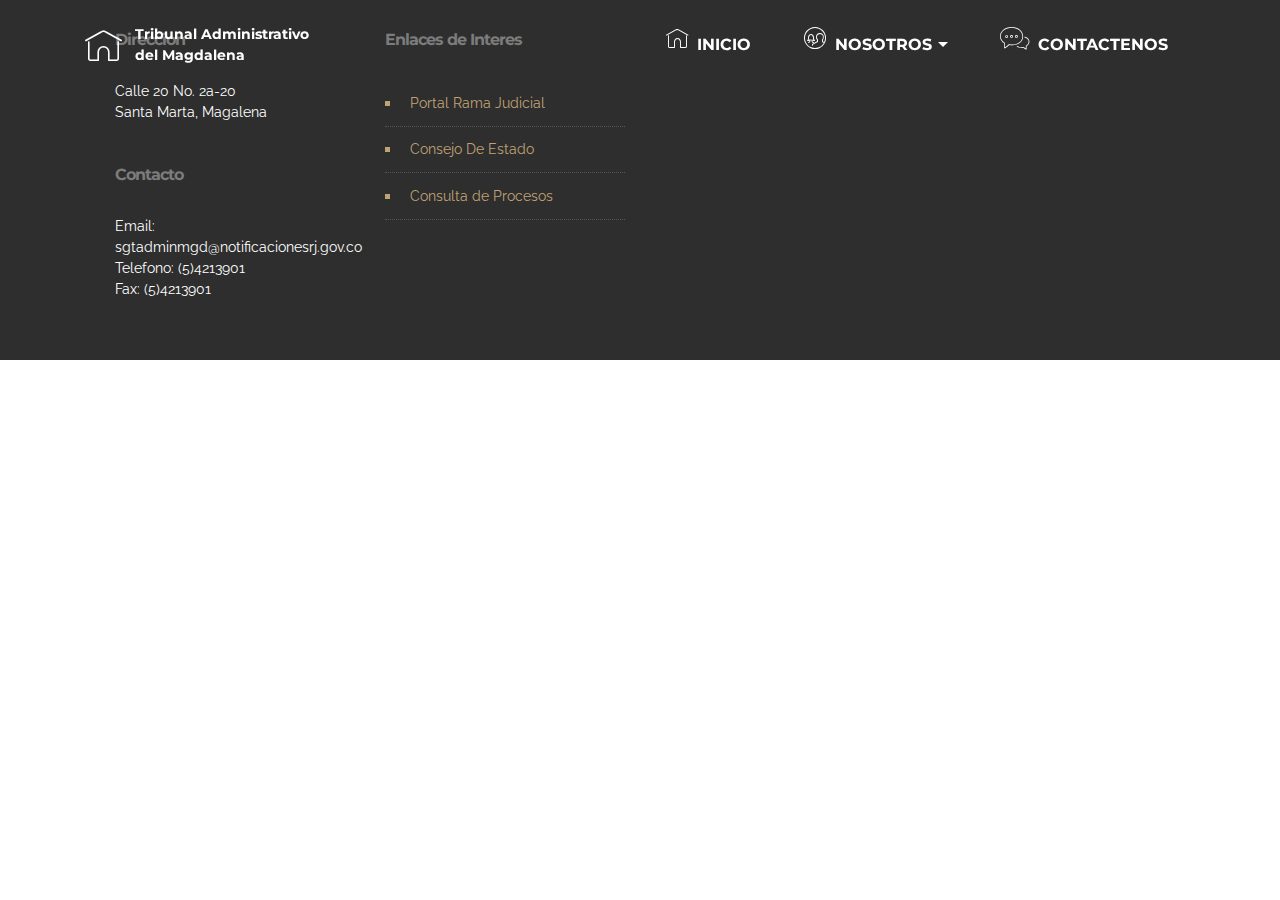
<file: Relatoria.html>
<!DOCTYPE html>
<html>
<head>
  <!-- Site made with Mobirise Website Builder v3.12.1, https://mobirise.com -->
  <meta charset="UTF-8">
  <meta http-equiv="X-UA-Compatible" content="IE=edge">
  <meta name="generator" content="Mobirise v3.12.1, mobirise.com">
  <meta name="viewport" content="width=device-width, initial-scale=1">
  <link rel="shortcut icon" href="assets/images/logo.png" type="image/x-icon">
  <meta name="description" content="Relatoria">
  <title>Relatoria</title>
  <link rel="stylesheet" href="https://fonts.googleapis.com/css?family=Lora:400,700,400italic,700italic&amp;subset=latin">
  <link rel="stylesheet" href="https://fonts.googleapis.com/css?family=Montserrat:400,700">
  <link rel="stylesheet" href="https://fonts.googleapis.com/css?family=Raleway:100,100i,200,200i,300,300i,400,400i,500,500i,600,600i,700,700i,800,800i,900,900i">
  <link rel="stylesheet" href="assets/bootstrap-material-design-font/css/material.css">
  <link rel="stylesheet" href="assets/web/assets/mobirise-icons/mobirise-icons.css">
  <link rel="stylesheet" href="assets/et-line-font-plugin/style.css">
  <link rel="stylesheet" href="assets/tether/tether.min.css">
  <link rel="stylesheet" href="assets/bootstrap/css/bootstrap.min.css">
  <link rel="stylesheet" href="assets/dropdown/css/style.css">
  <link rel="stylesheet" href="assets/animate.css/animate.min.css">
  <link rel="stylesheet" href="assets/theme/css/style.css">
  <link rel="stylesheet" href="assets/mobirise/css/mbr-additional.css" type="text/css">
  
  
  
</head>
<body>
<section id="menu-y">

    <nav class="navbar navbar-dropdown bg-color transparent navbar-fixed-top">
        <div class="container">

            <div class="mbr-table">
                <div class="mbr-table-cell">

                    <div class="navbar-brand">
                        <a href="https://mobirise.com" class="mbri-home mbr-iconfont mbr-iconfont-menu navbar-logo"></a>
                        <a class="navbar-caption" href="https://mobirise.com">Tribunal Administrativo<br> del Magdalena</a>
                    </div>

                </div>
                <div class="mbr-table-cell">

                    <button class="navbar-toggler pull-xs-right hidden-md-up" type="button" data-toggle="collapse" data-target="#exCollapsingNavbar">
                        <div class="hamburger-icon"></div>
                    </button>

                    <ul class="nav-dropdown collapse pull-xs-right nav navbar-nav navbar-toggleable-sm" id="exCollapsingNavbar"><li class="nav-item dropdown"><a class="nav-link link" href="index.html" aria-expanded="false"><span class="mbri-home mbr-iconfont mbr-iconfont-btn"></span>INICIO</a></li><li class="nav-item dropdown"><a class="nav-link link dropdown-toggle" data-toggle="dropdown-submenu" href="https://mobirise.com/" aria-expanded="false"><span class="mbri-users mbr-iconfont mbr-iconfont-btn"></span>NOSOTROS</a><div class="dropdown-menu"><a class="dropdown-item" href="Historia.html">Historia</a><a class="dropdown-item" href="Funcionarios.html">Magistrados</a><a class="dropdown-item" href="Jueces.html">Jueces Administrativos</a><a class="dropdown-item" href="Relatoria.html">Relatoria</a><a class="dropdown-item" href="Eventos.html">Eventos</a></div></li><li class="nav-item"><a class="nav-link link" href="Contactenos.html" aria-expanded="false"><span class="etl-icon icon-chat mbr-iconfont mbr-iconfont-btn"></span>CONTACTENOS</a></li></ul>
                    <button hidden="" class="navbar-toggler navbar-close" type="button" data-toggle="collapse" data-target="#exCollapsingNavbar">
                        <div class="close-icon"></div>
                    </button>

                </div>
            </div>

        </div>
    </nav>

</section>

<section class="engine"><a rel="external" href="https://mobirise.com">Mobirise Website Generator</a></section><section class="mbr-section mbr-section-md-padding mbr-footer footer2 mbr-after-navbar" id="contacts2-z" style="background-color: rgb(46, 46, 46); padding-top: 30px; padding-bottom: 30px;">
    
    <div class="container">
        <div class="row">
            <div class="mbr-footer-content col-xs-12 col-md-3">
                <p><strong>Direccion</strong><br>
Calle 20 No. 2a-20<br>
Santa Marta, Magalena<br><br><br>
<strong>Contacto</strong><br>
Email: sgtadminmgd@notificacionesrj.gov.co<br>Telefono: (5)4213901<br>
Fax: (5)4213901</p>
            </div>
            <div class="mbr-footer-content col-xs-12 col-md-3"><p class="mbr-contacts__text"><strong>Enlaces de Interes</strong></p><ul><li><a href="http://www.ramajudicial.gov.co" target="_blank">Portal Rama Judicial</a><a class="text-white" href="https://mobirise.com/"></a></li><li><a href="http://www.consejodeestado.gov.co" target="_blank">Consejo De Estado</a><a class="text-white" href="https://mobirise.com/mobirise-free-win.zip"></a></li><li><a href="https://procesojudicial.ramajudicial.gov.co/Justicia21/" target="_blank">Consulta de Procesos</a></li><br></ul></div>
            <div class="col-xs-12 col-md-6">
                <div class="mbr-map"><iframe frameborder="0" style="border:0" src="https://www.google.com/maps/embed/v1/place?key=AIzaSyA0Dx_boXQiwvdz8sJHoYeZNVTdoWONYkU&amp;q=place_id:ChIJZ0_2knz19I4RJEdDLOHDQhY" allowfullscreen=""></iframe></div>
            </div>
        </div>
    </div>
</section>


  <script src="assets/web/assets/jquery/jquery.min.js"></script>
  <script src="assets/tether/tether.min.js"></script>
  <script src="assets/bootstrap/js/bootstrap.min.js"></script>
  <script src="assets/smooth-scroll/smooth-scroll.js"></script>
  <script src="assets/dropdown/js/script.min.js"></script>
  <script src="assets/touch-swipe/jquery.touch-swipe.min.js"></script>
  <script src="assets/viewport-checker/jquery.viewportchecker.js"></script>
  <script src="assets/theme/js/script.js"></script>
  
  
  <input name="animation" type="hidden">
  </body>
</html>
</file>
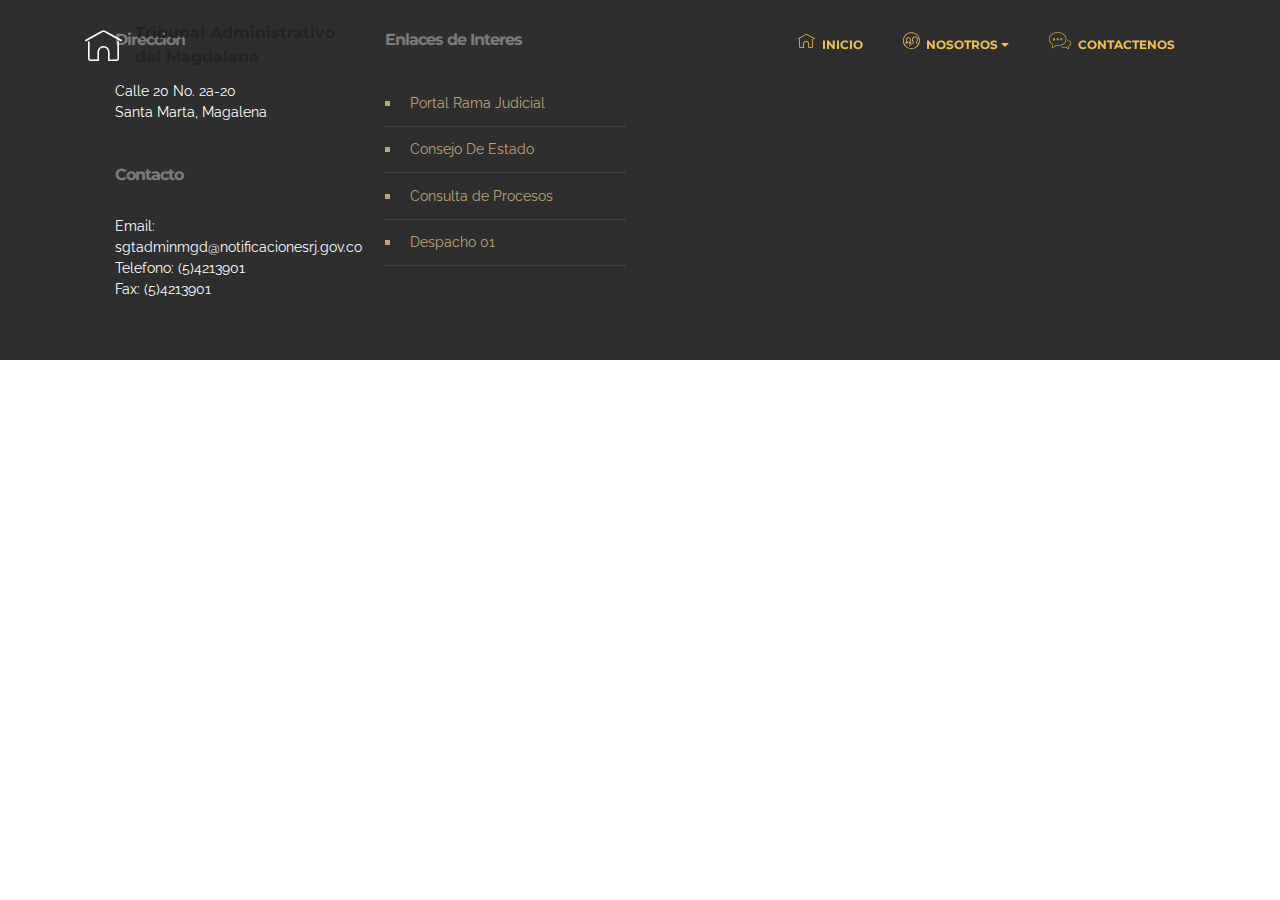
<file: secretaria.html>
<!DOCTYPE html>
<html>
<head>
  <!-- Site made with Mobirise Website Builder v3.12.1, https://mobirise.com -->
  <meta charset="UTF-8">
  <meta http-equiv="X-UA-Compatible" content="IE=edge">
  <meta name="generator" content="Mobirise v3.12.1, mobirise.com">
  <meta name="viewport" content="width=device-width, initial-scale=1">
  <link rel="shortcut icon" href="assets/images/logo.png" type="image/x-icon">
  <meta name="description" content="Tribunal Administrativo del Magdalena">
  <title>Tribunal Administrativo del Magdalena</title>
  <link rel="stylesheet" href="https://fonts.googleapis.com/css?family=Lora:400,700,400italic,700italic&amp;subset=latin">
  <link rel="stylesheet" href="https://fonts.googleapis.com/css?family=Montserrat:400,700">
  <link rel="stylesheet" href="https://fonts.googleapis.com/css?family=Raleway:100,100i,200,200i,300,300i,400,400i,500,500i,600,600i,700,700i,800,800i,900,900i">
  <link rel="stylesheet" href="assets/bootstrap-material-design-font/css/material.css">
  <link rel="stylesheet" href="assets/web/assets/mobirise-icons/mobirise-icons.css">
  <link rel="stylesheet" href="assets/et-line-font-plugin/style.css">
  <link rel="stylesheet" href="assets/tether/tether.min.css">
  <link rel="stylesheet" href="assets/bootstrap/css/bootstrap.min.css">
  <link rel="stylesheet" href="assets/dropdown/css/style.css">
  <link rel="stylesheet" href="assets/animate.css/animate.min.css">
  <link rel="stylesheet" href="assets/theme/css/style.css">
  <link rel="stylesheet" href="assets/mobirise/css/mbr-additional.css" type="text/css">
  
  
  
</head>
<body>
<section id="menu-w">

    <nav class="navbar navbar-dropdown bg-color transparent navbar-fixed-top">
        <div class="container">

            <div class="mbr-table">
                <div class="mbr-table-cell">

                    <div class="navbar-brand">
                        <a href="https://mobirise.com" class="mbri-home mbr-iconfont mbr-iconfont-menu navbar-logo"></a>
                        <a class="navbar-caption" href="https://mobirise.com">Tribunal Administrativo<br> del Magdalena</a>
                    </div>

                </div>
                <div class="mbr-table-cell">

                    <button class="navbar-toggler pull-xs-right hidden-md-up" type="button" data-toggle="collapse" data-target="#exCollapsingNavbar">
                        <div class="hamburger-icon"></div>
                    </button>

                    <ul class="nav-dropdown collapse pull-xs-right nav navbar-nav navbar-toggleable-sm" id="exCollapsingNavbar"><li class="nav-item dropdown"><a class="nav-link link" href="index.html" aria-expanded="false"><span class="mbri-home mbr-iconfont mbr-iconfont-btn"></span>INICIO</a></li><li class="nav-item dropdown"><a class="nav-link link dropdown-toggle" data-toggle="dropdown-submenu" href="https://mobirise.com/" aria-expanded="false"><span class="mbri-users mbr-iconfont mbr-iconfont-btn"></span>NOSOTROS</a><div class="dropdown-menu"><a class="dropdown-item" href="Historia.html">Historia</a><a class="dropdown-item" href="Funcionarios.html">Magistrados</a><a class="dropdown-item" href="secretaria.html">Secretaria</a><a class="dropdown-item" href="Relatoria.html">Relatoria</a><a class="dropdown-item" href="Eventos.html">Eventos</a></div></li><li class="nav-item"><a class="nav-link link" href="Contactenos.html" aria-expanded="false"><span class="etl-icon icon-chat mbr-iconfont mbr-iconfont-btn"></span>CONTACTENOS</a></li></ul>
                    <button hidden="" class="navbar-toggler navbar-close" type="button" data-toggle="collapse" data-target="#exCollapsingNavbar">
                        <div class="close-icon"></div>
                    </button>

                </div>
            </div>

        </div>
    </nav>

</section>

<section class="engine"><a rel="external" href="https://mobirise.com">Mobirise Web Creator</a></section><section class="mbr-section mbr-section-md-padding mbr-footer footer2 mbr-after-navbar" id="contacts2-x" style="background-color: rgb(46, 46, 46); padding-top: 30px; padding-bottom: 30px;">
    
    <div class="container">
        <div class="row">
            <div class="mbr-footer-content col-xs-12 col-md-3">
                <p><strong>Direccion</strong><br>
Calle 20 No. 2a-20<br>
Santa Marta, Magalena<br><br><br>
<strong>Contacto</strong><br>
Email: sgtadminmgd@notificacionesrj.gov.co<br>Telefono: (5)4213901<br>
Fax: (5)4213901</p>
            </div>
            <div class="mbr-footer-content col-xs-12 col-md-3"><p class="mbr-contacts__text"><strong>Enlaces de Interes</strong></p><ul><li><a href="http://www.ramajudicial.gov.co" target="_blank">Portal Rama Judicial</a><a class="text-white" href="https://mobirise.com/"></a></li><li><a href="http://www.consejodeestado.gov.co" target="_blank">Consejo De Estado</a><a class="text-white" href="https://mobirise.com/mobirise-free-win.zip"></a></li><li><a href="https://procesojudicial.ramajudicial.gov.co/Justicia21/" target="_blank">Consulta de Procesos</a></li><li><a href="https://www.d1tribunaladministrativodelmagdalena.com">Despacho 01</a></li><br></ul></div>
            <div class="col-xs-12 col-md-6">
                <div class="mbr-map"><iframe frameborder="0" style="border:0" src="https://www.google.com/maps/embed/v1/place?key=AIzaSyA0Dx_boXQiwvdz8sJHoYeZNVTdoWONYkU&amp;q=place_id:ChIJZ0_2knz19I4RJEdDLOHDQhY" allowfullscreen=""></iframe></div>
            </div>
        </div>
    </div>
</section>


  <script src="assets/web/assets/jquery/jquery.min.js"></script>
  <script src="assets/tether/tether.min.js"></script>
  <script src="assets/bootstrap/js/bootstrap.min.js"></script>
  <script src="assets/smooth-scroll/smooth-scroll.js"></script>
  <script src="assets/dropdown/js/script.min.js"></script>
  <script src="assets/touch-swipe/jquery.touch-swipe.min.js"></script>
  <script src="assets/viewport-checker/jquery.viewportchecker.js"></script>
  <script src="assets/theme/js/script.js"></script>
  
  
  <input name="animation" type="hidden">
  </body>
</html>
</file>
<file: assets/web/assets/mobirise-icons/mobirise-icons.css>
@font-face {
  font-family: 'MobiriseIcons';
  src:  url('mobirise-icons.eot?spat4u');
  src:  url('mobirise-icons.eot?spat4u#iefix') format('embedded-opentype'),
    url('mobirise-icons.ttf?spat4u') format('truetype'),
    url('mobirise-icons.woff?spat4u') format('woff'),
    url('mobirise-icons.svg?spat4u#MobiriseIcons') format('svg');
  font-weight: normal;
  font-style: normal;
}

[class^="mbri-"], [class*=" mbri-"] {
  /* use !important to prevent issues with browser extensions that change fonts */
  font-family: MobiriseIcons !important;
  speak: none;
  font-style: normal;
  font-weight: normal;
  font-variant: normal;
  text-transform: none;
  line-height: 1;

  /* Better Font Rendering =========== */
  -webkit-font-smoothing: antialiased;
  -moz-osx-font-smoothing: grayscale;
}

.mbri-add-submenu:before {
  content: "\e900";
}
.mbri-alert:before {
  content: "\e901";
}
.mbri-align-center:before {
  content: "\e902";
}
.mbri-align-justify:before {
  content: "\e903";
}
.mbri-align-left:before {
  content: "\e904";
}
.mbri-align-right:before {
  content: "\e905";
}
.mbri-android:before {
  content: "\e906";
}
.mbri-apple:before {
  content: "\e907";
}
.mbri-arrow-down:before {
  content: "\e908";
}
.mbri-arrow-next:before {
  content: "\e909";
}
.mbri-arrow-prev:before {
  content: "\e90a";
}
.mbri-arrow-up:before {
  content: "\e90b";
}
.mbri-bold:before {
  content: "\e90c";
}
.mbri-bookmark:before {
  content: "\e90d";
}
.mbri-bootstrap:before {
  content: "\e90e";
}
.mbri-briefcase:before {
  content: "\e90f";
}
.mbri-browse:before {
  content: "\e910";
}
.mbri-bulleted-list:before {
  content: "\e911";
}
.mbri-calendar:before {
  content: "\e912";
}
.mbri-camera:before {
  content: "\e913";
}
.mbri-cart-add:before {
  content: "\e914";
}
.mbri-cart-full:before {
  content: "\e915";
}
.mbri-cash:before {
  content: "\e916";
}
.mbri-change-style:before {
  content: "\e917";
}
.mbri-chat:before {
  content: "\e918";
}
.mbri-clock:before {
  content: "\e919";
}
.mbri-close:before {
  content: "\e91a";
}
.mbri-cloud:before {
  content: "\e91b";
}
.mbri-code:before {
  content: "\e91c";
}
.mbri-contact-form:before {
  content: "\e91d";
}
.mbri-credit-card:before {
  content: "\e91e";
}
.mbri-cursor-click:before {
  content: "\e91f";
}
.mbri-cust-feedback:before {
  content: "\e920";
}
.mbri-database:before {
  content: "\e921";
}
.mbri-delivery:before {
  content: "\e922";
}
.mbri-desktop:before {
  content: "\e923";
}
.mbri-devices:before {
  content: "\e924";
}
.mbri-down:before {
  content: "\e925";
}
.mbri-download:before {
  content: "\e989";
}
.mbri-drag-n-drop:before {
  content: "\e927";
}
.mbri-drag-n-drop2:before {
  content: "\e928";
}
.mbri-edit:before {
  content: "\e929";
}
.mbri-edit2:before {
  content: "\e92a";
}
.mbri-error:before {
  content: "\e92b";
}
.mbri-extension:before {
  content: "\e92c";
}
.mbri-features:before {
  content: "\e92d";
}
.mbri-file:before {
  content: "\e92e";
}
.mbri-flag:before {
  content: "\e92f";
}
.mbri-folder:before {
  content: "\e930";
}
.mbri-gift:before {
  content: "\e931";
}
.mbri-github:before {
  content: "\e932";
}
.mbri-globe:before {
  content: "\e933";
}
.mbri-globe-2:before {
  content: "\e934";
}
.mbri-growing-chart:before {
  content: "\e935";
}
.mbri-hearth:before {
  content: "\e936";
}
.mbri-help:before {
  content: "\e937";
}
.mbri-home:before {
  content: "\e938";
}
.mbri-hot-cup:before {
  content: "\e939";
}
.mbri-idea:before {
  content: "\e93a";
}
.mbri-image-gallery:before {
  content: "\e93b";
}
.mbri-image-slider:before {
  content: "\e93c";
}
.mbri-info:before {
  content: "\e93d";
}
.mbri-italic:before {
  content: "\e93e";
}
.mbri-key:before {
  content: "\e93f";
}
.mbri-laptop:before {
  content: "\e940";
}
.mbri-layers:before {
  content: "\e941";
}
.mbri-left-right:before {
  content: "\e942";
}
.mbri-left:before {
  content: "\e943";
}
.mbri-letter:before {
  content: "\e944";
}
.mbri-like:before {
  content: "\e945";
}
.mbri-link:before {
  content: "\e946";
}
.mbri-lock:before {
  content: "\e947";
}
.mbri-login:before {
  content: "\e948";
}
.mbri-logout:before {
  content: "\e949";
}
.mbri-magic-stick:before {
  content: "\e94a";
}
.mbri-map-pin:before {
  content: "\e94b";
}
.mbri-menu:before {
  content: "\e94c";
}
.mbri-mobile:before {
  content: "\e94d";
}
.mbri-mobile2:before {
  content: "\e94e";
}
.mbri-mobirise:before {
  content: "\e94f";
}
.mbri-more-horizontal:before {
  content: "\e950";
}
.mbri-more-vertical:before {
  content: "\e951";
}
.mbri-music:before {
  content: "\e952";
}
.mbri-new-file:before {
  content: "\e953";
}
.mbri-numbered-list:before {
  content: "\e954";
}
.mbri-opened-folder:before {
  content: "\e955";
}
.mbri-pages:before {
  content: "\e956";
}
.mbri-paper-plane:before {
  content: "\e957";
}
.mbri-paperclip:before {
  content: "\e958";
}
.mbri-photo:before {
  content: "\e959";
}
.mbri-photos:before {
  content: "\e95a";
}
.mbri-pin:before {
  content: "\e95b";
}
.mbri-play:before {
  content: "\e95c";
}
.mbri-plus:before {
  content: "\e95d";
}
.mbri-preview:before {
  content: "\e95e";
}
.mbri-print:before {
  content: "\e95f";
}
.mbri-protect:before {
  content: "\e960";
}
.mbri-question:before {
  content: "\e961";
}
.mbri-quote-left:before {
  content: "\e962";
}
.mbri-quote-right:before {
  content: "\e963";
}
.mbri-refresh:before {
  content: "\e964";
}
.mbri-responsive:before {
  content: "\e965";
}
.mbri-right:before {
  content: "\e966";
}
.mbri-rocket:before {
  content: "\e967";
}
.mbri-sad-face:before {
  content: "\e968";
}
.mbri-sale:before {
  content: "\e969";
}
.mbri-save:before {
  content: "\e96a";
}
.mbri-search:before {
  content: "\e96b";
}
.mbri-setting:before {
  content: "\e96c";
}
.mbri-setting2:before {
  content: "\e96d";
}
.mbri-setting3:before {
  content: "\e96e";
}
.mbri-share:before {
  content: "\e96f";
}
.mbri-shopping-bag:before {
  content: "\e970";
}
.mbri-shopping-basket:before {
  content: "\e971";
}
.mbri-shopping-cart:before {
  content: "\e972";
}
.mbri-sites:before {
  content: "\e973";
}
.mbri-smile-face:before {
  content: "\e974";
}
.mbri-speed:before {
  content: "\e975";
}
.mbri-star:before {
  content: "\e976";
}
.mbri-success:before {
  content: "\e977";
}
.mbri-sun:before {
  content: "\e978";
}
.mbri-sun2:before {
  content: "\e979";
}
.mbri-tablet:before {
  content: "\e97a";
}
.mbri-tablet-vertical:before {
  content: "\e97b";
}
.mbri-target:before {
  content: "\e97c";
}
.mbri-timer:before {
  content: "\e97d";
}
.mbri-to-ftp:before {
  content: "\e97e";
}
.mbri-to-local-drive:before {
  content: "\e97f";
}
.mbri-touch-swipe:before {
  content: "\e980";
}
.mbri-touch:before {
  content: "\e981";
}
.mbri-trash:before {
  content: "\e982";
}
.mbri-underline:before {
  content: "\e983";
}
.mbri-unlink:before {
  content: "\e984";
}
.mbri-unlock:before {
  content: "\e985";
}
.mbri-up-down:before {
  content: "\e986";
}
.mbri-up:before {
  content: "\e987";
}
.mbri-update:before {
  content: "\e988";
}
.mbri-upload:before {
 content: "\e926"; 
}
.mbri-user:before {
  content: "\e98a";
}
.mbri-user2:before {
  content: "\e98b";
}
.mbri-users:before {
  content: "\e98c";
}
.mbri-video:before {
  content: "\e98d";
}
.mbri-video-play:before {
  content: "\e98e";
}
.mbri-watch:before {
  content: "\e98f";
}
.mbri-website-theme:before {
  content: "\e990";
}
.mbri-wifi:before {
  content: "\e991";
}
.mbri-windows:before {
  content: "\e992";
}
.mbri-zoom-out:before {
  content: "\e993";
}
.mbri-redo:before {
  content: "\e994";
}
.mbri-undo:before {
  content: "\e995";
}
</file>
<file: assets/bootstrap-material-design-font/css/material.css>
@font-face {
  font-family: 'Material-Design-Icons';
  src: url('../fonts/Material-Design-Icons.eot?3ocs8m');
  src: url('../fonts/Material-Design-Icons.eot?#iefix3ocs8m') format('embedded-opentype'), url('../fonts/Material-Design-Icons.woff?3ocs8m') format('woff'), url('../fonts/Material-Design-Icons.ttf?3ocs8m') format('truetype'), url('../fonts/Material-Design-Icons.svg?3ocs8m#Material-Design-Icons') format('svg');
  font-weight: normal;
  font-style: normal;
}
[class^="mdi-"],
[class*="mdi-"] {
  speak: none;
  display: inline-block;
  font-style: normal;
  font-variant:normal;
  font-weight:normal;
  /*font-size:24px;*/
  line-height:1;
  font-family:'Material-Design-Icons' !important;
  text-rendering: auto;
  
  -webkit-font-smoothing: antialiased;
  -moz-osx-font-smoothing: grayscale;
  -webkit-transform: translate(0, 0);
      -ms-transform: translate(0, 0);
          transform: translate(0, 0);
}
[class^="mdi-"]:before,
[class*="mdi-"]:before {
  display: inline-block;
  speak: none;
  text-decoration: inherit;
}
[class^="mdi-"].pull-left,
[class*="mdi-"].pull-left {
  margin-right: .3em;
}
[class^="mdi-"].pull-right,
[class*="mdi-"].pull-right {
  margin-left: .3em;
}
[class^="mdi-"].mdi-lg:before,
[class*="mdi-"].mdi-lg:before,
[class^="mdi-"].mdi-lg:after,
[class*="mdi-"].mdi-lg:after {
  font-size: 1.33333333em;
  line-height: 0.75em;
  vertical-align: -15%;
}
[class^="mdi-"].mdi-2x:before,
[class*="mdi-"].mdi-2x:before,
[class^="mdi-"].mdi-2x:after,
[class*="mdi-"].mdi-2x:after {
  font-size: 2em;
}
[class^="mdi-"].mdi-3x:before,
[class*="mdi-"].mdi-3x:before,
[class^="mdi-"].mdi-3x:after,
[class*="mdi-"].mdi-3x:after {
  font-size: 3em;
}
[class^="mdi-"].mdi-4x:before,
[class*="mdi-"].mdi-4x:before,
[class^="mdi-"].mdi-4x:after,
[class*="mdi-"].mdi-4x:after {
  font-size: 4em;
}
[class^="mdi-"].mdi-5x:before,
[class*="mdi-"].mdi-5x:before,
[class^="mdi-"].mdi-5x:after,
[class*="mdi-"].mdi-5x:after {
  font-size: 5em;
}
[class^="mdi-device-signal-cellular-"]:after,
[class^="mdi-device-battery-"]:after,
[class^="mdi-device-battery-charging-"]:after,
[class^="mdi-device-signal-cellular-connected-no-internet-"]:after,
[class^="mdi-device-signal-wifi-"]:after,
[class^="mdi-device-signal-wifi-statusbar-not-connected"]:after,
.mdi-device-network-wifi:after {
  opacity: .3;
  position: absolute;
  left: 0;
  top: 0;
  z-index: 1;
  display: inline-block;
  speak: none;
  text-decoration: inherit;
}
[class^="mdi-device-signal-cellular-"]:after {
  content: "\e758";
}
[class^="mdi-device-battery-"]:after {
  content: "\e735";
}
[class^="mdi-device-battery-charging-"]:after {
  content: "\e733";
}
[class^="mdi-device-signal-cellular-connected-no-internet-"]:after {
  content: "\e75d";
}
[class^="mdi-device-signal-wifi-"]:after,
.mdi-device-network-wifi:after {
  content: "\e765";
}
[class^="mdi-device-signal-wifi-statusbasr-not-connected"]:after {
  content: "\e8f7";
}
.mdi-device-signal-cellular-off:after,
.mdi-device-signal-cellular-null:after,
.mdi-device-signal-cellular-no-sim:after,
.mdi-device-signal-wifi-off:after,
.mdi-device-signal-wifi-4-bar:after,
.mdi-device-signal-cellular-4-bar:after,
.mdi-device-battery-alert:after,
.mdi-device-signal-cellular-connected-no-internet-4-bar:after,
.mdi-device-battery-std:after,
.mdi-device-battery-full .mdi-device-battery-unknown:after {
  content: "";
}
.mdi-fw {
  width: 1.28571429em;
  text-align: center;
}
.mdi-ul {
  padding-left: 0;
  margin-left: 2.14285714em;
  list-style-type: none;
}
.mdi-ul > li {
  position: relative;
}
.mdi-li {
  position: absolute;
  left: -2.14285714em;
  width: 2.14285714em;
  top: 0.14285714em;
  text-align: center;
}
.mdi-li.mdi-lg {
  left: -1.85714286em;
}
.mdi-border {
  padding: .2em .25em .15em;
  border: solid 0.08em #eeeeee;
  border-radius: .1em;
}
.mdi-spin {
  -webkit-animation: mdi-spin 2s infinite linear;
  animation: mdi-spin 2s infinite linear;
  -webkit-transform-origin: 50% 50%;
  -ms-transform-origin: 50% 50%;
      transform-origin: 50% 50%;
}
.mdi-pulse {
  -webkit-animation: mdi-spin 1s steps(8) infinite;
  animation: mdi-spin 1s steps(8) infinite;
  -webkit-transform-origin: 50% 50%;
  -ms-transform-origin: 50% 50%;
      transform-origin: 50% 50%;
}
@-webkit-keyframes mdi-spin {
  0% {
    -webkit-transform: rotate(0deg);
    transform: rotate(0deg);
  }
  100% {
    -webkit-transform: rotate(359deg);
    transform: rotate(359deg);
  }
}
@keyframes mdi-spin {
  0% {
    -webkit-transform: rotate(0deg);
    transform: rotate(0deg);
  }
  100% {
    -webkit-transform: rotate(359deg);
    transform: rotate(359deg);
  }
}
.mdi-rotate-90 {
  filter: progid:DXImageTransform.Microsoft.BasicImage(rotation=1);
  -webkit-transform: rotate(90deg);
  -ms-transform: rotate(90deg);
  transform: rotate(90deg);
}
.mdi-rotate-180 {
  filter: progid:DXImageTransform.Microsoft.BasicImage(rotation=2);
  -webkit-transform: rotate(180deg);
  -ms-transform: rotate(180deg);
  transform: rotate(180deg);
}
.mdi-rotate-270 {
  filter: progid:DXImageTransform.Microsoft.BasicImage(rotation=3);
  -webkit-transform: rotate(270deg);
  -ms-transform: rotate(270deg);
  transform: rotate(270deg);
}
.mdi-flip-horizontal {
  filter: progid:DXImageTransform.Microsoft.BasicImage(rotation=0, mirror=1);
  -webkit-transform: scale(-1, 1);
  -ms-transform: scale(-1, 1);
  transform: scale(-1, 1);
}
.mdi-flip-vertical {
  filter: progid:DXImageTransform.Microsoft.BasicImage(rotation=2, mirror=1);
  -webkit-transform: scale(1, -1);
  -ms-transform: scale(1, -1);
  transform: scale(1, -1);
}
:root .mdi-rotate-90,
:root .mdi-rotate-180,
:root .mdi-rotate-270,
:root .mdi-flip-horizontal,
:root .mdi-flip-vertical {
  -webkit-filter: none;
          filter: none;
}
.mdi-stack {
  position: relative;
  display: inline-block;
  width: 2em;
  height: 2em;
  line-height: 2em;
  vertical-align: middle;
}
.mdi-stack-1x,
.mdi-stack-2x {
  position: absolute;
  left: 0;
  width: 100%;
  text-align: center;
}
.mdi-stack-1x {
  line-height: inherit;
}
.mdi-stack-2x {
  font-size: 2em;
}
.mdi-inverse {
  color: #ffffff;
}
/* Start Icons */
.mdi-action-3d-rotation:before {
  content: "\e600";
}
.mdi-action-accessibility:before {
  content: "\e601";
}
.mdi-action-account-balance-wallet:before {
  content: "\e602";
}
.mdi-action-account-balance:before {
  content: "\e603";
}
.mdi-action-account-box:before {
  content: "\e604";
}
.mdi-action-account-child:before {
  content: "\e605";
}
.mdi-action-account-circle:before {
  content: "\e606";
}
.mdi-action-add-shopping-cart:before {
  content: "\e607";
}
.mdi-action-alarm-add:before {
  content: "\e608";
}
.mdi-action-alarm-off:before {
  content: "\e609";
}
.mdi-action-alarm-on:before {
  content: "\e60a";
}
.mdi-action-alarm:before {
  content: "\e60b";
}
.mdi-action-android:before {
  content: "\e60c";
}
.mdi-action-announcement:before {
  content: "\e60d";
}
.mdi-action-aspect-ratio:before {
  content: "\e60e";
}
.mdi-action-assessment:before {
  content: "\e60f";
}
.mdi-action-assignment-ind:before {
  content: "\e610";
}
.mdi-action-assignment-late:before {
  content: "\e611";
}
.mdi-action-assignment-return:before {
  content: "\e612";
}
.mdi-action-assignment-returned:before {
  content: "\e613";
}
.mdi-action-assignment-turned-in:before {
  content: "\e614";
}
.mdi-action-assignment:before {
  content: "\e615";
}
.mdi-action-autorenew:before {
  content: "\e616";
}
.mdi-action-backup:before {
  content: "\e617";
}
.mdi-action-book:before {
  content: "\e618";
}
.mdi-action-bookmark-outline:before {
  content: "\e619";
}
.mdi-action-bookmark:before {
  content: "\e61a";
}
.mdi-action-bug-report:before {
  content: "\e61b";
}
.mdi-action-cached:before {
  content: "\e61c";
}
.mdi-action-check-circle:before {
  content: "\e61d";
}
.mdi-action-class:before {
  content: "\e61e";
}
.mdi-action-credit-card:before {
  content: "\e61f";
}
.mdi-action-dashboard:before {
  content: "\e620";
}
.mdi-action-delete:before {
  content: "\e621";
}
.mdi-action-description:before {
  content: "\e622";
}
.mdi-action-dns:before {
  content: "\e623";
}
.mdi-action-done-all:before {
  content: "\e624";
}
.mdi-action-done:before {
  content: "\e625";
}
.mdi-action-event:before {
  content: "\e626";
}
.mdi-action-exit-to-app:before {
  content: "\e627";
}
.mdi-action-explore:before {
  content: "\e628";
}
.mdi-action-extension:before {
  content: "\e629";
}
.mdi-action-face-unlock:before {
  content: "\e62a";
}
.mdi-action-favorite-outline:before {
  content: "\e62b";
}
.mdi-action-favorite:before {
  content: "\e62c";
}
.mdi-action-find-in-page:before {
  content: "\e62d";
}
.mdi-action-find-replace:before {
  content: "\e62e";
}
.mdi-action-flip-to-back:before {
  content: "\e62f";
}
.mdi-action-flip-to-front:before {
  content: "\e630";
}
.mdi-action-get-app:before {
  content: "\e631";
}
.mdi-action-grade:before {
  content: "\e632";
}
.mdi-action-group-work:before {
  content: "\e633";
}
.mdi-action-help:before {
  content: "\e634";
}
.mdi-action-highlight-remove:before {
  content: "\e635";
}
.mdi-action-history:before {
  content: "\e636";
}
.mdi-action-home:before {
  content: "\e637";
}
.mdi-action-https:before {
  content: "\e638";
}
.mdi-action-info-outline:before {
  content: "\e639";
}
.mdi-action-info:before {
  content: "\e63a";
}
.mdi-action-input:before {
  content: "\e63b";
}
.mdi-action-invert-colors:before {
  content: "\e63c";
}
.mdi-action-label-outline:before {
  content: "\e63d";
}
.mdi-action-label:before {
  content: "\e63e";
}
.mdi-action-language:before {
  content: "\e63f";
}
.mdi-action-launch:before {
  content: "\e640";
}
.mdi-action-list:before {
  content: "\e641";
}
.mdi-action-lock-open:before {
  content: "\e642";
}
.mdi-action-lock-outline:before {
  content: "\e643";
}
.mdi-action-lock:before {
  content: "\e644";
}
.mdi-action-loyalty:before {
  content: "\e645";
}
.mdi-action-markunread-mailbox:before {
  content: "\e646";
}
.mdi-action-note-add:before {
  content: "\e647";
}
.mdi-action-open-in-browser:before {
  content: "\e648";
}
.mdi-action-open-in-new:before {
  content: "\e649";
}
.mdi-action-open-with:before {
  content: "\e64a";
}
.mdi-action-pageview:before {
  content: "\e64b";
}
.mdi-action-payment:before {
  content: "\e64c";
}
.mdi-action-perm-camera-mic:before {
  content: "\e64d";
}
.mdi-action-perm-contact-cal:before {
  content: "\e64e";
}
.mdi-action-perm-data-setting:before {
  content: "\e64f";
}
.mdi-action-perm-device-info:before {
  content: "\e650";
}
.mdi-action-perm-identity:before {
  content: "\e651";
}
.mdi-action-perm-media:before {
  content: "\e652";
}
.mdi-action-perm-phone-msg:before {
  content: "\e653";
}
.mdi-action-perm-scan-wifi:before {
  content: "\e654";
}
.mdi-action-picture-in-picture:before {
  content: "\e655";
}
.mdi-action-polymer:before {
  content: "\e656";
}
.mdi-action-print:before {
  content: "\e657";
}
.mdi-action-query-builder:before {
  content: "\e658";
}
.mdi-action-question-answer:before {
  content: "\e659";
}
.mdi-action-receipt:before {
  content: "\e65a";
}
.mdi-action-redeem:before {
  content: "\e65b";
}
.mdi-action-reorder:before {
  content: "\e65c";
}
.mdi-action-report-problem:before {
  content: "\e65d";
}
.mdi-action-restore:before {
  content: "\e65e";
}
.mdi-action-room:before {
  content: "\e65f";
}
.mdi-action-schedule:before {
  content: "\e660";
}
.mdi-action-search:before {
  content: "\e661";
}
.mdi-action-settings-applications:before {
  content: "\e662";
}
.mdi-action-settings-backup-restore:before {
  content: "\e663";
}
.mdi-action-settings-bluetooth:before {
  content: "\e664";
}
.mdi-action-settings-cell:before {
  content: "\e665";
}
.mdi-action-settings-display:before {
  content: "\e666";
}
.mdi-action-settings-ethernet:before {
  content: "\e667";
}
.mdi-action-settings-input-antenna:before {
  content: "\e668";
}
.mdi-action-settings-input-component:before {
  content: "\e669";
}
.mdi-action-settings-input-composite:before {
  content: "\e66a";
}
.mdi-action-settings-input-hdmi:before {
  content: "\e66b";
}
.mdi-action-settings-input-svideo:before {
  content: "\e66c";
}
.mdi-action-settings-overscan:before {
  content: "\e66d";
}
.mdi-action-settings-phone:before {
  content: "\e66e";
}
.mdi-action-settings-power:before {
  content: "\e66f";
}
.mdi-action-settings-remote:before {
  content: "\e670";
}
.mdi-action-settings-voice:before {
  content: "\e671";
}
.mdi-action-settings:before {
  content: "\e672";
}
.mdi-action-shop-two:before {
  content: "\e673";
}
.mdi-action-shop:before {
  content: "\e674";
}
.mdi-action-shopping-basket:before {
  content: "\e675";
}
.mdi-action-shopping-cart:before {
  content: "\e676";
}
.mdi-action-speaker-notes:before {
  content: "\e677";
}
.mdi-action-spellcheck:before {
  content: "\e678";
}
.mdi-action-star-rate:before {
  content: "\e679";
}
.mdi-action-stars:before {
  content: "\e67a";
}
.mdi-action-store:before {
  content: "\e67b";
}
.mdi-action-subject:before {
  content: "\e67c";
}
.mdi-action-supervisor-account:before {
  content: "\e67d";
}
.mdi-action-swap-horiz:before {
  content: "\e67e";
}
.mdi-action-swap-vert-circle:before {
  content: "\e67f";
}
.mdi-action-swap-vert:before {
  content: "\e680";
}
.mdi-action-system-update-tv:before {
  content: "\e681";
}
.mdi-action-tab-unselected:before {
  content: "\e682";
}
.mdi-action-tab:before {
  content: "\e683";
}
.mdi-action-theaters:before {
  content: "\e684";
}
.mdi-action-thumb-down:before {
  content: "\e685";
}
.mdi-action-thumb-up:before {
  content: "\e686";
}
.mdi-action-thumbs-up-down:before {
  content: "\e687";
}
.mdi-action-toc:before {
  content: "\e688";
}
.mdi-action-today:before {
  content: "\e689";
}
.mdi-action-track-changes:before {
  content: "\e68a";
}
.mdi-action-translate:before {
  content: "\e68b";
}
.mdi-action-trending-down:before {
  content: "\e68c";
}
.mdi-action-trending-neutral:before {
  content: "\e68d";
}
.mdi-action-trending-up:before {
  content: "\e68e";
}
.mdi-action-turned-in-not:before {
  content: "\e68f";
}
.mdi-action-turned-in:before {
  content: "\e690";
}
.mdi-action-verified-user:before {
  content: "\e691";
}
.mdi-action-view-agenda:before {
  content: "\e692";
}
.mdi-action-view-array:before {
  content: "\e693";
}
.mdi-action-view-carousel:before {
  content: "\e694";
}
.mdi-action-view-column:before {
  content: "\e695";
}
.mdi-action-view-day:before {
  content: "\e696";
}
.mdi-action-view-headline:before {
  content: "\e697";
}
.mdi-action-view-list:before {
  content: "\e698";
}
.mdi-action-view-module:before {
  content: "\e699";
}
.mdi-action-view-quilt:before {
  content: "\e69a";
}
.mdi-action-view-stream:before {
  content: "\e69b";
}
.mdi-action-view-week:before {
  content: "\e69c";
}
.mdi-action-visibility-off:before {
  content: "\e69d";
}
.mdi-action-visibility:before {
  content: "\e69e";
}
.mdi-action-wallet-giftcard:before {
  content: "\e69f";
}
.mdi-action-wallet-membership:before {
  content: "\e6a0";
}
.mdi-action-wallet-travel:before {
  content: "\e6a1";
}
.mdi-action-work:before {
  content: "\e6a2";
}
.mdi-alert-error:before {
  content: "\e6a3";
}
.mdi-alert-warning:before {
  content: "\e6a4";
}
.mdi-av-album:before {
  content: "\e6a5";
}
.mdi-av-closed-caption:before {
  content: "\e6a6";
}
.mdi-av-equalizer:before {
  content: "\e6a7";
}
.mdi-av-explicit:before {
  content: "\e6a8";
}
.mdi-av-fast-forward:before {
  content: "\e6a9";
}
.mdi-av-fast-rewind:before {
  content: "\e6aa";
}
.mdi-av-games:before {
  content: "\e6ab";
}
.mdi-av-hearing:before {
  content: "\e6ac";
}
.mdi-av-high-quality:before {
  content: "\e6ad";
}
.mdi-av-loop:before {
  content: "\e6ae";
}
.mdi-av-mic-none:before {
  content: "\e6af";
}
.mdi-av-mic-off:before {
  content: "\e6b0";
}
.mdi-av-mic:before {
  content: "\e6b1";
}
.mdi-av-movie:before {
  content: "\e6b2";
}
.mdi-av-my-library-add:before {
  content: "\e6b3";
}
.mdi-av-my-library-books:before {
  content: "\e6b4";
}
.mdi-av-my-library-music:before {
  content: "\e6b5";
}
.mdi-av-new-releases:before {
  content: "\e6b6";
}
.mdi-av-not-interested:before {
  content: "\e6b7";
}
.mdi-av-pause-circle-fill:before {
  content: "\e6b8";
}
.mdi-av-pause-circle-outline:before {
  content: "\e6b9";
}
.mdi-av-pause:before {
  content: "\e6ba";
}
.mdi-av-play-arrow:before {
  content: "\e6bb";
}
.mdi-av-play-circle-fill:before {
  content: "\e6bc";
}
.mdi-av-play-circle-outline:before {
  content: "\e6bd";
}
.mdi-av-play-shopping-bag:before {
  content: "\e6be";
}
.mdi-av-playlist-add:before {
  content: "\e6bf";
}
.mdi-av-queue-music:before {
  content: "\e6c0";
}
.mdi-av-queue:before {
  content: "\e6c1";
}
.mdi-av-radio:before {
  content: "\e6c2";
}
.mdi-av-recent-actors:before {
  content: "\e6c3";
}
.mdi-av-repeat-one:before {
  content: "\e6c4";
}
.mdi-av-repeat:before {
  content: "\e6c5";
}
.mdi-av-replay:before {
  content: "\e6c6";
}
.mdi-av-shuffle:before {
  content: "\e6c7";
}
.mdi-av-skip-next:before {
  content: "\e6c8";
}
.mdi-av-skip-previous:before {
  content: "\e6c9";
}
.mdi-av-snooze:before {
  content: "\e6ca";
}
.mdi-av-stop:before {
  content: "\e6cb";
}
.mdi-av-subtitles:before {
  content: "\e6cc";
}
.mdi-av-surround-sound:before {
  content: "\e6cd";
}
.mdi-av-timer:before {
  content: "\e6ce";
}
.mdi-av-video-collection:before {
  content: "\e6cf";
}
.mdi-av-videocam-off:before {
  content: "\e6d0";
}
.mdi-av-videocam:before {
  content: "\e6d1";
}
.mdi-av-volume-down:before {
  content: "\e6d2";
}
.mdi-av-volume-mute:before {
  content: "\e6d3";
}
.mdi-av-volume-off:before {
  content: "\e6d4";
}
.mdi-av-volume-up:before {
  content: "\e6d5";
}
.mdi-av-web:before {
  content: "\e6d6";
}
.mdi-communication-business:before {
  content: "\e6d7";
}
.mdi-communication-call-end:before {
  content: "\e6d8";
}
.mdi-communication-call-made:before {
  content: "\e6d9";
}
.mdi-communication-call-merge:before {
  content: "\e6da";
}
.mdi-communication-call-missed:before {
  content: "\e6db";
}
.mdi-communication-call-received:before {
  content: "\e6dc";
}
.mdi-communication-call-split:before {
  content: "\e6dd";
}
.mdi-communication-call:before {
  content: "\e6de";
}
.mdi-communication-chat:before {
  content: "\e6df";
}
.mdi-communication-clear-all:before {
  content: "\e6e0";
}
.mdi-communication-comment:before {
  content: "\e6e1";
}
.mdi-communication-contacts:before {
  content: "\e6e2";
}
.mdi-communication-dialer-sip:before {
  content: "\e6e3";
}
.mdi-communication-dialpad:before {
  content: "\e6e4";
}
.mdi-communication-dnd-on:before {
  content: "\e6e5";
}
.mdi-communication-email:before {
  content: "\e6e6";
}
.mdi-communication-forum:before {
  content: "\e6e7";
}
.mdi-communication-import-export:before {
  content: "\e6e8";
}
.mdi-communication-invert-colors-off:before {
  content: "\e6e9";
}
.mdi-communication-invert-colors-on:before {
  content: "\e6ea";
}
.mdi-communication-live-help:before {
  content: "\e6eb";
}
.mdi-communication-location-off:before {
  content: "\e6ec";
}
.mdi-communication-location-on:before {
  content: "\e6ed";
}
.mdi-communication-message:before {
  content: "\e6ee";
}
.mdi-communication-messenger:before {
  content: "\e6ef";
}
.mdi-communication-no-sim:before {
  content: "\e6f0";
}
.mdi-communication-phone:before {
  content: "\e6f1";
}
.mdi-communication-portable-wifi-off:before {
  content: "\e6f2";
}
.mdi-communication-quick-contacts-dialer:before {
  content: "\e6f3";
}
.mdi-communication-quick-contacts-mail:before {
  content: "\e6f4";
}
.mdi-communication-ring-volume:before {
  content: "\e6f5";
}
.mdi-communication-stay-current-landscape:before {
  content: "\e6f6";
}
.mdi-communication-stay-current-portrait:before {
  content: "\e6f7";
}
.mdi-communication-stay-primary-landscape:before {
  content: "\e6f8";
}
.mdi-communication-stay-primary-portrait:before {
  content: "\e6f9";
}
.mdi-communication-swap-calls:before {
  content: "\e6fa";
}
.mdi-communication-textsms:before {
  content: "\e6fb";
}
.mdi-communication-voicemail:before {
  content: "\e6fc";
}
.mdi-communication-vpn-key:before {
  content: "\e6fd";
}
.mdi-content-add-box:before {
  content: "\e6fe";
}
.mdi-content-add-circle-outline:before {
  content: "\e6ff";
}
.mdi-content-add-circle:before {
  content: "\e700";
}
.mdi-content-add:before {
  content: "\e701";
}
.mdi-content-archive:before {
  content: "\e702";
}
.mdi-content-backspace:before {
  content: "\e703";
}
.mdi-content-block:before {
  content: "\e704";
}
.mdi-content-clear:before {
  content: "\e705";
}
.mdi-content-content-copy:before {
  content: "\e706";
}
.mdi-content-content-cut:before {
  content: "\e707";
}
.mdi-content-content-paste:before {
  content: "\e708";
}
.mdi-content-create:before {
  content: "\e709";
}
.mdi-content-drafts:before {
  content: "\e70a";
}
.mdi-content-filter-list:before {
  content: "\e70b";
}
.mdi-content-flag:before {
  content: "\e70c";
}
.mdi-content-forward:before {
  content: "\e70d";
}
.mdi-content-gesture:before {
  content: "\e70e";
}
.mdi-content-inbox:before {
  content: "\e70f";
}
.mdi-content-link:before {
  content: "\e710";
}
.mdi-content-mail:before {
  content: "\e711";
}
.mdi-content-markunread:before {
  content: "\e712";
}
.mdi-content-redo:before {
  content: "\e713";
}
.mdi-content-remove-circle-outline:before {
  content: "\e714";
}
.mdi-content-remove-circle:before {
  content: "\e715";
}
.mdi-content-remove:before {
  content: "\e716";
}
.mdi-content-reply-all:before {
  content: "\e717";
}
.mdi-content-reply:before {
  content: "\e718";
}
.mdi-content-report:before {
  content: "\e719";
}
.mdi-content-save:before {
  content: "\e71a";
}
.mdi-content-select-all:before {
  content: "\e71b";
}
.mdi-content-send:before {
  content: "\e71c";
}
.mdi-content-sort:before {
  content: "\e71d";
}
.mdi-content-text-format:before {
  content: "\e71e";
}
.mdi-content-undo:before {
  content: "\e71f";
}
.mdi-editor-attach-file:before {
  content: "\e776";
}
.mdi-editor-attach-money:before {
  content: "\e777";
}
.mdi-editor-border-all:before {
  content: "\e778";
}
.mdi-editor-border-bottom:before {
  content: "\e779";
}
.mdi-editor-border-clear:before {
  content: "\e77a";
}
.mdi-editor-border-color:before {
  content: "\e77b";
}
.mdi-editor-border-horizontal:before {
  content: "\e77c";
}
.mdi-editor-border-inner:before {
  content: "\e77d";
}
.mdi-editor-border-left:before {
  content: "\e77e";
}
.mdi-editor-border-outer:before {
  content: "\e77f";
}
.mdi-editor-border-right:before {
  content: "\e780";
}
.mdi-editor-border-style:before {
  content: "\e781";
}
.mdi-editor-border-top:before {
  content: "\e782";
}
.mdi-editor-border-vertical:before {
  content: "\e783";
}
.mdi-editor-format-align-center:before {
  content: "\e784";
}
.mdi-editor-format-align-justify:before {
  content: "\e785";
}
.mdi-editor-format-align-left:before {
  content: "\e786";
}
.mdi-editor-format-align-right:before {
  content: "\e787";
}
.mdi-editor-format-bold:before {
  content: "\e788";
}
.mdi-editor-format-clear:before {
  content: "\e789";
}
.mdi-editor-format-color-fill:before {
  content: "\e78a";
}
.mdi-editor-format-color-reset:before {
  content: "\e78b";
}
.mdi-editor-format-color-text:before {
  content: "\e78c";
}
.mdi-editor-format-indent-decrease:before {
  content: "\e78d";
}
.mdi-editor-format-indent-increase:before {
  content: "\e78e";
}
.mdi-editor-format-italic:before {
  content: "\e78f";
}
.mdi-editor-format-line-spacing:before {
  content: "\e790";
}
.mdi-editor-format-list-bulleted:before {
  content: "\e791";
}
.mdi-editor-format-list-numbered:before {
  content: "\e792";
}
.mdi-editor-format-paint:before {
  content: "\e793";
}
.mdi-editor-format-quote:before {
  content: "\e794";
}
.mdi-editor-format-size:before {
  content: "\e795";
}
.mdi-editor-format-strikethrough:before {
  content: "\e796";
}
.mdi-editor-format-textdirection-l-to-r:before {
  content: "\e797";
}
.mdi-editor-format-textdirection-r-to-l:before {
  content: "\e798";
}
.mdi-editor-format-underline:before {
  content: "\e799";
}
.mdi-editor-functions:before {
  content: "\e79a";
}
.mdi-editor-insert-chart:before {
  content: "\e79b";
}
.mdi-editor-insert-comment:before {
  content: "\e79c";
}
.mdi-editor-insert-drive-file:before {
  content: "\e79d";
}
.mdi-editor-insert-emoticon:before {
  content: "\e79e";
}
.mdi-editor-insert-invitation:before {
  content: "\e79f";
}
.mdi-editor-insert-link:before {
  content: "\e7a0";
}
.mdi-editor-insert-photo:before {
  content: "\e7a1";
}
.mdi-editor-merge-type:before {
  content: "\e7a2";
}
.mdi-editor-mode-comment:before {
  content: "\e7a3";
}
.mdi-editor-mode-edit:before {
  content: "\e7a4";
}
.mdi-editor-publish:before {
  content: "\e7a5";
}
.mdi-editor-vertical-align-bottom:before {
  content: "\e7a6";
}
.mdi-editor-vertical-align-center:before {
  content: "\e7a7";
}
.mdi-editor-vertical-align-top:before {
  content: "\e7a8";
}
.mdi-editor-wrap-text:before {
  content: "\e7a9";
}
.mdi-file-attachment:before {
  content: "\e7aa";
}
.mdi-file-cloud-circle:before {
  content: "\e7ab";
}
.mdi-file-cloud-done:before {
  content: "\e7ac";
}
.mdi-file-cloud-download:before {
  content: "\e7ad";
}
.mdi-file-cloud-off:before {
  content: "\e7ae";
}
.mdi-file-cloud-queue:before {
  content: "\e7af";
}
.mdi-file-cloud-upload:before {
  content: "\e7b0";
}
.mdi-file-cloud:before {
  content: "\e7b1";
}
.mdi-file-file-download:before {
  content: "\e7b2";
}
.mdi-file-file-upload:before {
  content: "\e7b3";
}
.mdi-file-folder-open:before {
  content: "\e7b4";
}
.mdi-file-folder-shared:before {
  content: "\e7b5";
}
.mdi-file-folder:before {
  content: "\e7b6";
}
.mdi-device-access-alarm:before {
  content: "\e720";
}
.mdi-device-access-alarms:before {
  content: "\e721";
}
.mdi-device-access-time:before {
  content: "\e722";
}
.mdi-device-add-alarm:before {
  content: "\e723";
}
.mdi-device-airplanemode-off:before {
  content: "\e724";
}
.mdi-device-airplanemode-on:before {
  content: "\e725";
}
.mdi-device-battery-20:before {
  content: "\e726";
}
.mdi-device-battery-30:before {
  content: "\e727";
}
.mdi-device-battery-50:before {
  content: "\e728";
}
.mdi-device-battery-60:before {
  content: "\e729";
}
.mdi-device-battery-80:before {
  content: "\e72a";
}
.mdi-device-battery-90:before {
  content: "\e72b";
}
.mdi-device-battery-alert:before {
  content: "\e72c";
}
.mdi-device-battery-charging-20:before {
  content: "\e72d";
}
.mdi-device-battery-charging-30:before {
  content: "\e72e";
}
.mdi-device-battery-charging-50:before {
  content: "\e72f";
}
.mdi-device-battery-charging-60:before {
  content: "\e730";
}
.mdi-device-battery-charging-80:before {
  content: "\e731";
}
.mdi-device-battery-charging-90:before {
  content: "\e732";
}
.mdi-device-battery-charging-full:before {
  content: "\e733";
}
.mdi-device-battery-full:before {
  content: "\e734";
}
.mdi-device-battery-std:before {
  content: "\e735";
}
.mdi-device-battery-unknown:before {
  content: "\e736";
}
.mdi-device-bluetooth-connected:before {
  content: "\e737";
}
.mdi-device-bluetooth-disabled:before {
  content: "\e738";
}
.mdi-device-bluetooth-searching:before {
  content: "\e739";
}
.mdi-device-bluetooth:before {
  content: "\e73a";
}
.mdi-device-brightness-auto:before {
  content: "\e73b";
}
.mdi-device-brightness-high:before {
  content: "\e73c";
}
.mdi-device-brightness-low:before {
  content: "\e73d";
}
.mdi-device-brightness-medium:before {
  content: "\e73e";
}
.mdi-device-data-usage:before {
  content: "\e73f";
}
.mdi-device-developer-mode:before {
  content: "\e740";
}
.mdi-device-devices:before {
  content: "\e741";
}
.mdi-device-dvr:before {
  content: "\e742";
}
.mdi-device-gps-fixed:before {
  content: "\e743";
}
.mdi-device-gps-not-fixed:before {
  content: "\e744";
}
.mdi-device-gps-off:before {
  content: "\e745";
}
.mdi-device-location-disabled:before {
  content: "\e746";
}
.mdi-device-location-searching:before {
  content: "\e747";
}
.mdi-device-multitrack-audio:before {
  content: "\e748";
}
.mdi-device-network-cell:before {
  content: "\e749";
}
.mdi-device-network-wifi:before {
  content: "\e74a";
}
.mdi-device-nfc:before {
  content: "\e74b";
}
.mdi-device-now-wallpaper:before {
  content: "\e74c";
}
.mdi-device-now-widgets:before {
  content: "\e74d";
}
.mdi-device-screen-lock-landscape:before {
  content: "\e74e";
}
.mdi-device-screen-lock-portrait:before {
  content: "\e74f";
}
.mdi-device-screen-lock-rotation:before {
  content: "\e750";
}
.mdi-device-screen-rotation:before {
  content: "\e751";
}
.mdi-device-sd-storage:before {
  content: "\e752";
}
.mdi-device-settings-system-daydream:before {
  content: "\e753";
}
.mdi-device-signal-cellular-0-bar:before {
  content: "\e754";
}
.mdi-device-signal-cellular-1-bar:before {
  content: "\e755";
}
.mdi-device-signal-cellular-2-bar:before {
  content: "\e756";
}
.mdi-device-signal-cellular-3-bar:before {
  content: "\e757";
}
.mdi-device-signal-cellular-4-bar:before {
  content: "\e758";
}
.mdi-signal-wifi-statusbar-connected-no-internet-after:before {
  content: "\e8f6";
}
.mdi-device-signal-cellular-connected-no-internet-0-bar:before {
  content: "\e759";
}
.mdi-device-signal-cellular-connected-no-internet-1-bar:before {
  content: "\e75a";
}
.mdi-device-signal-cellular-connected-no-internet-2-bar:before {
  content: "\e75b";
}
.mdi-device-signal-cellular-connected-no-internet-3-bar:before {
  content: "\e75c";
}
.mdi-device-signal-cellular-connected-no-internet-4-bar:before {
  content: "\e75d";
}
.mdi-device-signal-cellular-no-sim:before {
  content: "\e75e";
}
.mdi-device-signal-cellular-null:before {
  content: "\e75f";
}
.mdi-device-signal-cellular-off:before {
  content: "\e760";
}
.mdi-device-signal-wifi-0-bar:before {
  content: "\e761";
}
.mdi-device-signal-wifi-1-bar:before {
  content: "\e762";
}
.mdi-device-signal-wifi-2-bar:before {
  content: "\e763";
}
.mdi-device-signal-wifi-3-bar:before {
  content: "\e764";
}
.mdi-device-signal-wifi-4-bar:before {
  content: "\e765";
}
.mdi-device-signal-wifi-off:before {
  content: "\e766";
}
.mdi-device-signal-wifi-statusbar-1-bar:before {
  content: "\e767";
}
.mdi-device-signal-wifi-statusbar-2-bar:before {
  content: "\e768";
}
.mdi-device-signal-wifi-statusbar-3-bar:before {
  content: "\e769";
}
.mdi-device-signal-wifi-statusbar-4-bar:before {
  content: "\e76a";
}
.mdi-device-signal-wifi-statusbar-connected-no-internet-:before {
  content: "\e76b";
}
.mdi-device-signal-wifi-statusbar-connected-no-internet:before {
  content: "\e76f";
}
.mdi-device-signal-wifi-statusbar-connected-no-internet-2:before {
  content: "\e76c";
}
.mdi-device-signal-wifi-statusbar-connected-no-internet-3:before {
  content: "\e76d";
}
.mdi-device-signal-wifi-statusbar-connected-no-internet-4:before {
  content: "\e76e";
}
.mdi-signal-wifi-statusbar-not-connected-after:before {
  content: "\e8f7";
}
.mdi-device-signal-wifi-statusbar-not-connected:before {
  content: "\e770";
}
.mdi-device-signal-wifi-statusbar-null:before {
  content: "\e771";
}
.mdi-device-storage:before {
  content: "\e772";
}
.mdi-device-usb:before {
  content: "\e773";
}
.mdi-device-wifi-lock:before {
  content: "\e774";
}
.mdi-device-wifi-tethering:before {
  content: "\e775";
}
.mdi-hardware-cast-connected:before {
  content: "\e7b7";
}
.mdi-hardware-cast:before {
  content: "\e7b8";
}
.mdi-hardware-computer:before {
  content: "\e7b9";
}
.mdi-hardware-desktop-mac:before {
  content: "\e7ba";
}
.mdi-hardware-desktop-windows:before {
  content: "\e7bb";
}
.mdi-hardware-dock:before {
  content: "\e7bc";
}
.mdi-hardware-gamepad:before {
  content: "\e7bd";
}
.mdi-hardware-headset-mic:before {
  content: "\e7be";
}
.mdi-hardware-headset:before {
  content: "\e7bf";
}
.mdi-hardware-keyboard-alt:before {
  content: "\e7c0";
}
.mdi-hardware-keyboard-arrow-down:before {
  content: "\e7c1";
}
.mdi-hardware-keyboard-arrow-left:before {
  content: "\e7c2";
}
.mdi-hardware-keyboard-arrow-right:before {
  content: "\e7c3";
}
.mdi-hardware-keyboard-arrow-up:before {
  content: "\e7c4";
}
.mdi-hardware-keyboard-backspace:before {
  content: "\e7c5";
}
.mdi-hardware-keyboard-capslock:before {
  content: "\e7c6";
}
.mdi-hardware-keyboard-control:before {
  content: "\e7c7";
}
.mdi-hardware-keyboard-hide:before {
  content: "\e7c8";
}
.mdi-hardware-keyboard-return:before {
  content: "\e7c9";
}
.mdi-hardware-keyboard-tab:before {
  content: "\e7ca";
}
.mdi-hardware-keyboard-voice:before {
  content: "\e7cb";
}
.mdi-hardware-keyboard:before {
  content: "\e7cc";
}
.mdi-hardware-laptop-chromebook:before {
  content: "\e7cd";
}
.mdi-hardware-laptop-mac:before {
  content: "\e7ce";
}
.mdi-hardware-laptop-windows:before {
  content: "\e7cf";
}
.mdi-hardware-laptop:before {
  content: "\e7d0";
}
.mdi-hardware-memory:before {
  content: "\e7d1";
}
.mdi-hardware-mouse:before {
  content: "\e7d2";
}
.mdi-hardware-phone-android:before {
  content: "\e7d3";
}
.mdi-hardware-phone-iphone:before {
  content: "\e7d4";
}
.mdi-hardware-phonelink-off:before {
  content: "\e7d5";
}
.mdi-hardware-phonelink:before {
  content: "\e7d6";
}
.mdi-hardware-security:before {
  content: "\e7d7";
}
.mdi-hardware-sim-card:before {
  content: "\e7d8";
}
.mdi-hardware-smartphone:before {
  content: "\e7d9";
}
.mdi-hardware-speaker:before {
  content: "\e7da";
}
.mdi-hardware-tablet-android:before {
  content: "\e7db";
}
.mdi-hardware-tablet-mac:before {
  content: "\e7dc";
}
.mdi-hardware-tablet:before {
  content: "\e7dd";
}
.mdi-hardware-tv:before {
  content: "\e7de";
}
.mdi-hardware-watch:before {
  content: "\e7df";
}
.mdi-image-add-to-photos:before {
  content: "\e7e0";
}
.mdi-image-adjust:before {
  content: "\e7e1";
}
.mdi-image-assistant-photo:before {
  content: "\e7e2";
}
.mdi-image-audiotrack:before {
  content: "\e7e3";
}
.mdi-image-blur-circular:before {
  content: "\e7e4";
}
.mdi-image-blur-linear:before {
  content: "\e7e5";
}
.mdi-image-blur-off:before {
  content: "\e7e6";
}
.mdi-image-blur-on:before {
  content: "\e7e7";
}
.mdi-image-brightness-1:before {
  content: "\e7e8";
}
.mdi-image-brightness-2:before {
  content: "\e7e9";
}
.mdi-image-brightness-3:before {
  content: "\e7ea";
}
.mdi-image-brightness-4:before {
  content: "\e7eb";
}
.mdi-image-brightness-5:before {
  content: "\e7ec";
}
.mdi-image-brightness-6:before {
  content: "\e7ed";
}
.mdi-image-brightness-7:before {
  content: "\e7ee";
}
.mdi-image-brush:before {
  content: "\e7ef";
}
.mdi-image-camera-alt:before {
  content: "\e7f0";
}
.mdi-image-camera-front:before {
  content: "\e7f1";
}
.mdi-image-camera-rear:before {
  content: "\e7f2";
}
.mdi-image-camera-roll:before {
  content: "\e7f3";
}
.mdi-image-camera:before {
  content: "\e7f4";
}
.mdi-image-center-focus-strong:before {
  content: "\e7f5";
}
.mdi-image-center-focus-weak:before {
  content: "\e7f6";
}
.mdi-image-collections:before {
  content: "\e7f7";
}
.mdi-image-color-lens:before {
  content: "\e7f8";
}
.mdi-image-colorize:before {
  content: "\e7f9";
}
.mdi-image-compare:before {
  content: "\e7fa";
}
.mdi-image-control-point-duplicate:before {
  content: "\e7fb";
}
.mdi-image-control-point:before {
  content: "\e7fc";
}
.mdi-image-crop-3-2:before {
  content: "\e7fd";
}
.mdi-image-crop-5-4:before {
  content: "\e7fe";
}
.mdi-image-crop-7-5:before {
  content: "\e7ff";
}
.mdi-image-crop-16-9:before {
  content: "\e800";
}
.mdi-image-crop-din:before {
  content: "\e801";
}
.mdi-image-crop-free:before {
  content: "\e802";
}
.mdi-image-crop-landscape:before {
  content: "\e803";
}
.mdi-image-crop-original:before {
  content: "\e804";
}
.mdi-image-crop-portrait:before {
  content: "\e805";
}
.mdi-image-crop-square:before {
  content: "\e806";
}
.mdi-image-crop:before {
  content: "\e807";
}
.mdi-image-dehaze:before {
  content: "\e808";
}
.mdi-image-details:before {
  content: "\e809";
}
.mdi-image-edit:before {
  content: "\e80a";
}
.mdi-image-exposure-minus-1:before {
  content: "\e80b";
}
.mdi-image-exposure-minus-2:before {
  content: "\e80c";
}
.mdi-image-exposure-plus-1:before {
  content: "\e80d";
}
.mdi-image-exposure-plus-2:before {
  content: "\e80e";
}
.mdi-image-exposure-zero:before {
  content: "\e80f";
}
.mdi-image-exposure:before {
  content: "\e810";
}
.mdi-image-filter-1:before {
  content: "\e811";
}
.mdi-image-filter-2:before {
  content: "\e812";
}
.mdi-image-filter-3:before {
  content: "\e813";
}
.mdi-image-filter-4:before {
  content: "\e814";
}
.mdi-image-filter-5:before {
  content: "\e815";
}
.mdi-image-filter-6:before {
  content: "\e816";
}
.mdi-image-filter-7:before {
  content: "\e817";
}
.mdi-image-filter-8:before {
  content: "\e818";
}
.mdi-image-filter-9-plus:before {
  content: "\e819";
}
.mdi-image-filter-9:before {
  content: "\e81a";
}
.mdi-image-filter-b-and-w:before {
  content: "\e81b";
}
.mdi-image-filter-center-focus:before {
  content: "\e81c";
}
.mdi-image-filter-drama:before {
  content: "\e81d";
}
.mdi-image-filter-frames:before {
  content: "\e81e";
}
.mdi-image-filter-hdr:before {
  content: "\e81f";
}
.mdi-image-filter-none:before {
  content: "\e820";
}
.mdi-image-filter-tilt-shift:before {
  content: "\e821";
}
.mdi-image-filter-vintage:before {
  content: "\e822";
}
.mdi-image-filter:before {
  content: "\e823";
}
.mdi-image-flare:before {
  content: "\e824";
}
.mdi-image-flash-auto:before {
  content: "\e825";
}
.mdi-image-flash-off:before {
  content: "\e826";
}
.mdi-image-flash-on:before {
  content: "\e827";
}
.mdi-image-flip:before {
  content: "\e828";
}
.mdi-image-gradient:before {
  content: "\e829";
}
.mdi-image-grain:before {
  content: "\e82a";
}
.mdi-image-grid-off:before {
  content: "\e82b";
}
.mdi-image-grid-on:before {
  content: "\e82c";
}
.mdi-image-hdr-off:before {
  content: "\e82d";
}
.mdi-image-hdr-on:before {
  content: "\e82e";
}
.mdi-image-hdr-strong:before {
  content: "\e82f";
}
.mdi-image-hdr-weak:before {
  content: "\e830";
}
.mdi-image-healing:before {
  content: "\e831";
}
.mdi-image-image-aspect-ratio:before {
  content: "\e832";
}
.mdi-image-image:before {
  content: "\e833";
}
.mdi-image-iso:before {
  content: "\e834";
}
.mdi-image-landscape:before {
  content: "\e835";
}
.mdi-image-leak-add:before {
  content: "\e836";
}
.mdi-image-leak-remove:before {
  content: "\e837";
}
.mdi-image-lens:before {
  content: "\e838";
}
.mdi-image-looks-3:before {
  content: "\e839";
}
.mdi-image-looks-4:before {
  content: "\e83a";
}
.mdi-image-looks-5:before {
  content: "\e83b";
}
.mdi-image-looks-6:before {
  content: "\e83c";
}
.mdi-image-looks-one:before {
  content: "\e83d";
}
.mdi-image-looks-two:before {
  content: "\e83e";
}
.mdi-image-looks:before {
  content: "\e83f";
}
.mdi-image-loupe:before {
  content: "\e840";
}
.mdi-image-movie-creation:before {
  content: "\e841";
}
.mdi-image-nature-people:before {
  content: "\e842";
}
.mdi-image-nature:before {
  content: "\e843";
}
.mdi-image-navigate-before:before {
  content: "\e844";
}
.mdi-image-navigate-next:before {
  content: "\e845";
}
.mdi-image-palette:before {
  content: "\e846";
}
.mdi-image-panorama-fisheye:before {
  content: "\e847";
}
.mdi-image-panorama-horizontal:before {
  content: "\e848";
}
.mdi-image-panorama-vertical:before {
  content: "\e849";
}
.mdi-image-panorama-wide-angle:before {
  content: "\e84a";
}
.mdi-image-panorama:before {
  content: "\e84b";
}
.mdi-image-photo-album:before {
  content: "\e84c";
}
.mdi-image-photo-camera:before {
  content: "\e84d";
}
.mdi-image-photo-library:before {
  content: "\e84e";
}
.mdi-image-photo:before {
  content: "\e84f";
}
.mdi-image-portrait:before {
  content: "\e850";
}
.mdi-image-remove-red-eye:before {
  content: "\e851";
}
.mdi-image-rotate-left:before {
  content: "\e852";
}
.mdi-image-rotate-right:before {
  content: "\e853";
}
.mdi-image-slideshow:before {
  content: "\e854";
}
.mdi-image-straighten:before {
  content: "\e855";
}
.mdi-image-style:before {
  content: "\e856";
}
.mdi-image-switch-camera:before {
  content: "\e857";
}
.mdi-image-switch-video:before {
  content: "\e858";
}
.mdi-image-tag-faces:before {
  content: "\e859";
}
.mdi-image-texture:before {
  content: "\e85a";
}
.mdi-image-timelapse:before {
  content: "\e85b";
}
.mdi-image-timer-3:before {
  content: "\e85c";
}
.mdi-image-timer-10:before {
  content: "\e85d";
}
.mdi-image-timer-auto:before {
  content: "\e85e";
}
.mdi-image-timer-off:before {
  content: "\e85f";
}
.mdi-image-timer:before {
  content: "\e860";
}
.mdi-image-tonality:before {
  content: "\e861";
}
.mdi-image-transform:before {
  content: "\e862";
}
.mdi-image-tune:before {
  content: "\e863";
}
.mdi-image-wb-auto:before {
  content: "\e864";
}
.mdi-image-wb-cloudy:before {
  content: "\e865";
}
.mdi-image-wb-incandescent:before {
  content: "\e866";
}
.mdi-image-wb-irradescent:before {
  content: "\e867";
}
.mdi-image-wb-sunny:before {
  content: "\e868";
}
.mdi-maps-beenhere:before {
  content: "\e869";
}
.mdi-maps-directions-bike:before {
  content: "\e86a";
}
.mdi-maps-directions-bus:before {
  content: "\e86b";
}
.mdi-maps-directions-car:before {
  content: "\e86c";
}
.mdi-maps-directions-ferry:before {
  content: "\e86d";
}
.mdi-maps-directions-subway:before {
  content: "\e86e";
}
.mdi-maps-directions-train:before {
  content: "\e86f";
}
.mdi-maps-directions-transit:before {
  content: "\e870";
}
.mdi-maps-directions-walk:before {
  content: "\e871";
}
.mdi-maps-directions:before {
  content: "\e872";
}
.mdi-maps-flight:before {
  content: "\e873";
}
.mdi-maps-hotel:before {
  content: "\e874";
}
.mdi-maps-layers-clear:before {
  content: "\e875";
}
.mdi-maps-layers:before {
  content: "\e876";
}
.mdi-maps-local-airport:before {
  content: "\e877";
}
.mdi-maps-local-atm:before {
  content: "\e878";
}
.mdi-maps-local-attraction:before {
  content: "\e879";
}
.mdi-maps-local-bar:before {
  content: "\e87a";
}
.mdi-maps-local-cafe:before {
  content: "\e87b";
}
.mdi-maps-local-car-wash:before {
  content: "\e87c";
}
.mdi-maps-local-convenience-store:before {
  content: "\e87d";
}
.mdi-maps-local-drink:before {
  content: "\e87e";
}
.mdi-maps-local-florist:before {
  content: "\e87f";
}
.mdi-maps-local-gas-station:before {
  content: "\e880";
}
.mdi-maps-local-grocery-store:before {
  content: "\e881";
}
.mdi-maps-local-hospital:before {
  content: "\e882";
}
.mdi-maps-local-hotel:before {
  content: "\e883";
}
.mdi-maps-local-laundry-service:before {
  content: "\e884";
}
.mdi-maps-local-library:before {
  content: "\e885";
}
.mdi-maps-local-mall:before {
  content: "\e886";
}
.mdi-maps-local-movies:before {
  content: "\e887";
}
.mdi-maps-local-offer:before {
  content: "\e888";
}
.mdi-maps-local-parking:before {
  content: "\e889";
}
.mdi-maps-local-pharmacy:before {
  content: "\e88a";
}
.mdi-maps-local-phone:before {
  content: "\e88b";
}
.mdi-maps-local-pizza:before {
  content: "\e88c";
}
.mdi-maps-local-play:before {
  content: "\e88d";
}
.mdi-maps-local-post-office:before {
  content: "\e88e";
}
.mdi-maps-local-print-shop:before {
  content: "\e88f";
}
.mdi-maps-local-restaurant:before {
  content: "\e890";
}
.mdi-maps-local-see:before {
  content: "\e891";
}
.mdi-maps-local-shipping:before {
  content: "\e892";
}
.mdi-maps-local-taxi:before {
  content: "\e893";
}
.mdi-maps-location-history:before {
  content: "\e894";
}
.mdi-maps-map:before {
  content: "\e895";
}
.mdi-maps-my-location:before {
  content: "\e896";
}
.mdi-maps-navigation:before {
  content: "\e897";
}
.mdi-maps-pin-drop:before {
  content: "\e898";
}
.mdi-maps-place:before {
  content: "\e899";
}
.mdi-maps-rate-review:before {
  content: "\e89a";
}
.mdi-maps-restaurant-menu:before {
  content: "\e89b";
}
.mdi-maps-satellite:before {
  content: "\e89c";
}
.mdi-maps-store-mall-directory:before {
  content: "\e89d";
}
.mdi-maps-terrain:before {
  content: "\e89e";
}
.mdi-maps-traffic:before {
  content: "\e89f";
}
.mdi-navigation-apps:before {
  content: "\e8a0";
}
.mdi-navigation-arrow-back:before {
  content: "\e8a1";
}
.mdi-navigation-arrow-drop-down-circle:before {
  content: "\e8a2";
}
.mdi-navigation-arrow-drop-down:before {
  content: "\e8a3";
}
.mdi-navigation-arrow-drop-up:before {
  content: "\e8a4";
}
.mdi-navigation-arrow-forward:before {
  content: "\e8a5";
}
.mdi-navigation-cancel:before {
  content: "\e8a6";
}
.mdi-navigation-check:before {
  content: "\e8a7";
}
.mdi-navigation-chevron-left:before {
  content: "\e8a8";
}
.mdi-navigation-chevron-right:before {
  content: "\e8a9";
}
.mdi-navigation-close:before {
  content: "\e8aa";
}
.mdi-navigation-expand-less:before {
  content: "\e8ab";
}
.mdi-navigation-expand-more:before {
  content: "\e8ac";
}
.mdi-navigation-fullscreen-exit:before {
  content: "\e8ad";
}
.mdi-navigation-fullscreen:before {
  content: "\e8ae";
}
.mdi-navigation-menu:before {
  content: "\e8af";
}
.mdi-navigation-more-horiz:before {
  content: "\e8b0";
}
.mdi-navigation-more-vert:before {
  content: "\e8b1";
}
.mdi-navigation-refresh:before {
  content: "\e8b2";
}
.mdi-navigation-unfold-less:before {
  content: "\e8b3";
}
.mdi-navigation-unfold-more:before {
  content: "\e8b4";
}
.mdi-notification-adb:before {
  content: "\e8b5";
}
.mdi-notification-bluetooth-audio:before {
  content: "\e8b6";
}
.mdi-notification-disc-full:before {
  content: "\e8b7";
}
.mdi-notification-dnd-forwardslash:before {
  content: "\e8b8";
}
.mdi-notification-do-not-disturb:before {
  content: "\e8b9";
}
.mdi-notification-drive-eta:before {
  content: "\e8ba";
}
.mdi-notification-event-available:before {
  content: "\e8bb";
}
.mdi-notification-event-busy:before {
  content: "\e8bc";
}
.mdi-notification-event-note:before {
  content: "\e8bd";
}
.mdi-notification-folder-special:before {
  content: "\e8be";
}
.mdi-notification-mms:before {
  content: "\e8bf";
}
.mdi-notification-more:before {
  content: "\e8c0";
}
.mdi-notification-network-locked:before {
  content: "\e8c1";
}
.mdi-notification-phone-bluetooth-speaker:before {
  content: "\e8c2";
}
.mdi-notification-phone-forwarded:before {
  content: "\e8c3";
}
.mdi-notification-phone-in-talk:before {
  content: "\e8c4";
}
.mdi-notification-phone-locked:before {
  content: "\e8c5";
}
.mdi-notification-phone-missed:before {
  content: "\e8c6";
}
.mdi-notification-phone-paused:before {
  content: "\e8c7";
}
.mdi-notification-play-download:before {
  content: "\e8c8";
}
.mdi-notification-play-install:before {
  content: "\e8c9";
}
.mdi-notification-sd-card:before {
  content: "\e8ca";
}
.mdi-notification-sim-card-alert:before {
  content: "\e8cb";
}
.mdi-notification-sms-failed:before {
  content: "\e8cc";
}
.mdi-notification-sms:before {
  content: "\e8cd";
}
.mdi-notification-sync-disabled:before {
  content: "\e8ce";
}
.mdi-notification-sync-problem:before {
  content: "\e8cf";
}
.mdi-notification-sync:before {
  content: "\e8d0";
}
.mdi-notification-system-update:before {
  content: "\e8d1";
}
.mdi-notification-tap-and-play:before {
  content: "\e8d2";
}
.mdi-notification-time-to-leave:before {
  content: "\e8d3";
}
.mdi-notification-vibration:before {
  content: "\e8d4";
}
.mdi-notification-voice-chat:before {
  content: "\e8d5";
}
.mdi-notification-vpn-lock:before {
  content: "\e8d6";
}
.mdi-social-cake:before {
  content: "\e8d7";
}
.mdi-social-domain:before {
  content: "\e8d8";
}
.mdi-social-group-add:before {
  content: "\e8d9";
}
.mdi-social-group:before {
  content: "\e8da";
}
.mdi-social-location-city:before {
  content: "\e8db";
}
.mdi-social-mood:before {
  content: "\e8dc";
}
.mdi-social-notifications-none:before {
  content: "\e8dd";
}
.mdi-social-notifications-off:before {
  content: "\e8de";
}
.mdi-social-notifications-on:before {
  content: "\e8df";
}
.mdi-social-notifications-paused:before {
  content: "\e8e0";
}
.mdi-social-notifications:before {
  content: "\e8e1";
}
.mdi-social-pages:before {
  content: "\e8e2";
}
.mdi-social-party-mode:before {
  content: "\e8e3";
}
.mdi-social-people-outline:before {
  content: "\e8e4";
}
.mdi-social-people:before {
  content: "\e8e5";
}
.mdi-social-person-add:before {
  content: "\e8e6";
}
.mdi-social-person-outline:before {
  content: "\e8e7";
}
.mdi-social-person:before {
  content: "\e8e8";
}
.mdi-social-plus-one:before {
  content: "\e8e9";
}
.mdi-social-poll:before {
  content: "\e8ea";
}
.mdi-social-public:before {
  content: "\e8eb";
}
.mdi-social-school:before {
  content: "\e8ec";
}
.mdi-social-share:before {
  content: "\e8ed";
}
.mdi-social-whatshot:before {
  content: "\e8ee";
}
.mdi-toggle-check-box-outline-blank:before {
  content: "\e8ef";
}
.mdi-toggle-check-box:before {
  content: "\e8f0";
}
.mdi-toggle-radio-button-off:before {
  content: "\e8f1";
}
.mdi-toggle-radio-button-on:before {
  content: "\e8f2";
}
.mdi-toggle-star-half:before {
  content: "\e8f3";
}
.mdi-toggle-star-outline:before {
  content: "\e8f4";
}
.mdi-toggle-star:before {
  content: "\e8f5";
}
</file>
<file: assets/dropdown/css/style.css>
.navbar-dropdown {
  left: 0;
  padding: 0;
  position: absolute;
  right: 0;
  top: 0;
  transition: all 0.45s ease;
  z-index: 1030; }
  .navbar-dropdown .navbar-brand {
    float: none;
    font-size: 0;
    padding: 1.25rem 0;
    position: relative;
    transition: padding 0.25s ease;
    white-space: nowrap; }
    .navbar-dropdown .navbar-brand::before {
      content: "";
      display: inline-block;
      height: 100%;
      vertical-align: middle; }
  .navbar-dropdown .navbar-logo,
  .navbar-dropdown .navbar-caption {
    display: inline-block;
    vertical-align: middle; }
  .navbar-dropdown .navbar-logo {
    margin-right: 0.8rem;
    transition: margin 0.3s ease-in-out; }
    .navbar-dropdown .navbar-logo img {
      height: 3.125rem;
      transition: all 0.3s ease-in-out; }
  .navbar-dropdown .mbr-table-cell {
    height: 5.625rem; }
  .navbar-dropdown .navbar-caption {
    font-family: "Montserrat";
    font-size: 1rem;
    font-weight: 700;
    white-space: normal; }
    .navbar-dropdown .navbar-caption, .navbar-dropdown .navbar-caption:hover {
      color: inherit;
      text-decoration: none; }
  .navbar-dropdown.navbar-fixed-top {
    position: fixed; }
  .navbar-dropdown.bg-color.transparent {
    background: none !important; }
  .navbar-dropdown.navbar-short .navbar-brand {
    padding: 0.625rem 0; }
  .navbar-dropdown.navbar-short .navbar-logo {
    margin-right: 0.5rem; }
    .navbar-dropdown.navbar-short .navbar-logo img {
      height: 2.375rem; }
  .navbar-dropdown.navbar-short .mbr-table-cell {
    height: 3.625rem; }
  .navbar-dropdown .navbar-close {
    left: 0.6875rem;
    position: fixed;
    top: 0.75rem;
    z-index: 1000; }
  .navbar-dropdown.opened {
    background: none !important; }
    .navbar-dropdown.opened .navbar-brand,
    .navbar-dropdown.opened .navbar-toggler {
      display: none; }
  .navbar-dropdown .hamburger-icon {
    content: "";
    width: 16px;
    -webkit-box-shadow: 0 -6px 0 1px,0 0 0 1px,0 6px 0 1px;
    -moz-box-shadow: 0 -6px 0 1px,0 0 0 1px,0 6px 0 1px;
    box-shadow: 0 -6px 0 1px,0 0 0 1px,0 6px 0 1px; }
  .navbar-dropdown .close-icon {
    position: relative;
    width: 21px;
    height: 21px;
    overflow: hidden; }
    .navbar-dropdown .close-icon::before, .navbar-dropdown .close-icon::after {
      content: '';
      position: absolute;
      height: 2px;
      width: 100%;
      top: 50%;
      left: 0;
      margin-top: -1px; }
    .navbar-dropdown .close-icon::before {
      transform: rotate(45deg);
      -ms-transform: rotate(45deg);
      -webkit-transform: rotate(45deg); }
    .navbar-dropdown .close-icon::after {
      transform: rotate(-45deg);
      -ms-transform: rotate(-45deg);
      -webkit-transform: rotate(-45deg); }

.dropdown-menu .dropdown-toggle[data-toggle="dropdown-submenu"]::after {
  border-bottom: 0.35em solid transparent;
  border-left: 0.35em solid;
  border-right: 0;
  border-top: 0.35em solid transparent;
  margin-left: 0.3rem; }

.dropdown-menu .dropdown-item:focus {
  outline: 0; }

.nav-dropdown {
  display: table !important;
  font-family: "Montserrat";
  font-size: 0.75rem;
  font-weight: 700;
  height: auto !important; }
  .nav-dropdown .nav-item {
    display: table-cell;
    float: none;
    vertical-align: middle; }
  .nav-dropdown .nav-btn {
    padding-left: 1rem; }
  .nav-dropdown .link {
    margin: 1.667em;
    padding: 0;
    transition: color .2s ease-in-out; }
    .nav-dropdown .link.dropdown-toggle {
      margin-right: 2.583em; }
      .nav-dropdown .link.dropdown-toggle::after {
        margin-left: .25rem;
        border-top: 0.35em solid;
        border-right: 0.35em solid transparent;
        border-left: 0.35em solid transparent;
        border-bottom: 0; }
      .nav-dropdown .link.dropdown-toggle::after {
        display: block;
        margin-top: -0.1667em;
        position: absolute;
        right: 1.3333em;
        top: 50%; }
      .nav-dropdown .link.dropdown-toggle[aria-expanded="true"] {
        margin: 0;
        padding: 1.667em 2.583em 1.667em 1.667em; }
  .nav-dropdown .link::after,
  .nav-dropdown .dropdown-item::after {
    color: inherit; }
  .nav-dropdown .btn {
    font-size: 0.75rem;
    font-weight: 700;
    letter-spacing: 0;
    margin-bottom: 0;
    padding-left: 1.25rem;
    padding-right: 1.25rem; }
  .nav-dropdown .dropdown-menu {
    border-radius: 0;
    border: 0;
    left: 0;
    margin: 0;
    padding-bottom: 1.25rem;
    padding-top: 1.25rem; }
  .nav-dropdown .dropdown-submenu {
    left: 100%;
    margin-left: 0.125rem;
    margin-top: -1.25rem;
    top: 0; }
  .nav-dropdown .dropdown-item {
    font-size: 0.8125rem;
    font-weight: 500;
    line-height: 2;
    padding: 0.3846em 4.615em 0.3846em 1.5385em;
    position: relative;
    transition: color .2s ease-in-out, background-color .2s ease-in-out; }
    .nav-dropdown .dropdown-item::after {
      margin-top: -0.3077em;
      position: absolute;
      right: 1.1538em;
      top: 50%; }
    .nav-dropdown .dropdown-item:focus, .nav-dropdown .dropdown-item:hover {
      background: none; }

@media (max-width: 767px) {
  .nav-dropdown.navbar-toggleable-sm {
    bottom: 0;
    display: none;
    left: 0;
    overflow-x: hidden;
    position: fixed;
    top: 0;
    transform: translateX(-100%);
    -ms-transform: translateX(-100%);
    -webkit-transform: translateX(-100%);
    width: 18.75rem;
    z-index: 999; } }
.nav-dropdown.navbar-toggleable-xl {
  bottom: 0;
  display: none;
  left: 0;
  overflow-x: hidden;
  position: fixed;
  top: 0;
  transform: translateX(-100%);
  -ms-transform: translateX(-100%);
  -webkit-transform: translateX(-100%);
  width: 18.75rem;
  z-index: 999; }

.nav-dropdown-sm {
  display: block !important;
  overflow-x: hidden;
  overflow: auto;
  padding-top: 3.875rem; }
  .nav-dropdown-sm::after {
    content: "";
    display: block;
    height: 3rem;
    width: 100%; }
  .nav-dropdown-sm.collapse.in ~ .navbar-close {
    display: block !important; }
  .nav-dropdown-sm.collapsing, .nav-dropdown-sm.collapse.in {
    transform: translateX(0);
    -ms-transform: translateX(0);
    -webkit-transform: translateX(0);
    transition: all 0.25s ease-out;
    -webkit-transition: all 0.25s ease-out; }
  .nav-dropdown-sm.collapsing[aria-expanded="false"] {
    transform: translateX(-100%);
    -ms-transform: translateX(-100%);
    -webkit-transform: translateX(-100%); }
  .nav-dropdown-sm .nav-item {
    display: block;
    margin-left: 0 !important;
    padding-left: 0; }
  .nav-dropdown-sm .link,
  .nav-dropdown-sm .dropdown-item {
    border-top: 1px dotted rgba(255, 255, 255, 0.1);
    font-size: 0.8125rem;
    line-height: 1.6;
    margin: 0 !important;
    padding: 0.875rem 2.4rem 0.875rem 1.5625rem !important;
    position: relative;
    white-space: normal; }
    .nav-dropdown-sm .link:focus, .nav-dropdown-sm .link:hover,
    .nav-dropdown-sm .dropdown-item:focus,
    .nav-dropdown-sm .dropdown-item:hover {
      background: rgba(0, 0, 0, 0.2) !important; }
  .nav-dropdown-sm .nav-btn {
    position: relative;
    padding: 1.5625rem 1.5625rem 0 1.5625rem; }
    .nav-dropdown-sm .nav-btn::before {
      border-top: 1px dotted rgba(255, 255, 255, 0.1);
      content: "";
      left: 0;
      position: absolute;
      top: 0;
      width: 100%; }
    .nav-dropdown-sm .nav-btn + .nav-btn {
      padding-top: 0.625rem; }
      .nav-dropdown-sm .nav-btn + .nav-btn::before {
        display: none; }
  .nav-dropdown-sm .btn {
    padding: 0.625rem 0; }
  .nav-dropdown-sm .dropdown-toggle::after {
    position: absolute;
    right: 1.25rem;
    top: 50%;
    margin-top: -0.154em; }
  .nav-dropdown-sm .dropdown-toggle[data-toggle="dropdown-submenu"]::after {
    margin-left: .25rem;
    border-top: 0.35em solid;
    border-right: 0.35em solid transparent;
    border-left: 0.35em solid transparent;
    border-bottom: 0; }
  .nav-dropdown-sm .dropdown-toggle[data-toggle="dropdown-submenu"][aria-expanded="true"]::after {
    border-top: 0;
    border-right: 0.35em solid transparent;
    border-left: 0.35em solid transparent;
    border-bottom: 0.35em solid; }
  .nav-dropdown-sm .dropdown-menu {
    margin: 0;
    padding: 0;
    position: relative;
    top: 0;
    left: 0;
    width: 100%;
    border: 0;
    float: none;
    border-radius: 0;
    background: none; }

.is-builder .nav-dropdown.collapsing {
  transition: none !important; }

/*# sourceMappingURL=style.css.map */
</file>
<file: assets/mobirise/css/mbr-additional.css>
@import url(https://fonts.googleapis.com/css?family=Merriweather:400,300,700);
@import url(https://fonts.googleapis.com/css?family=Montserrat:400,700);
@import url(https://fonts.googleapis.com/css?family=Lora:400,700);
@import url(https://fonts.googleapis.com/css?family=Raleway:400,300,700);
@import url(https://fonts.googleapis.com/css?family=PT+Serif:400,400i,700,700i);
@import url(https://fonts.googleapis.com/css?family=Open+Sans:400,300,700);




body,
input,
textarea,
.mbr-company .list-group-text {
  font-family: 'Raleway', sans-serif;
}
.mbr-footer-content li,
.mbr-footer .mbr-contacts li {
  font-family: 'Raleway', sans-serif;
}
.btn,
.alert,
h1,
h2,
h3,
h4,
h5,
h6,
.h1,
.h2,
.h3,
.h4,
.h5,
.h6,
.display-1,
.display-2,
.display-3,
.display-4,
.mbr-figure .mbr-figure-caption,
.mbr-gallery-title,
.mbr-map [data-state-details],
.mbr-price {
  font-family: 'Montserrat', sans-serif;
}
.mbr-footer-content h1,
.mbr-footer .mbr-contacts h1,
.mbr-footer-content h2,
.mbr-footer .mbr-contacts h2,
.mbr-footer-content h3,
.mbr-footer .mbr-contacts h3,
.mbr-footer-content h4,
.mbr-footer .mbr-contacts h4,
.mbr-footer-content p strong,
.mbr-footer .mbr-contacts p strong,
.mbr-footer-content strong,
.mbr-footer .mbr-contacts strong {
  font-family: 'Montserrat', sans-serif;
}
.btn-sm,
.lead a,
.lead blockquote,
.mbr-section-subtitle,
.mbr-section-hero .mbr-section-lead,
.mbr-cards .card-subtitle,
.mbr-testimonial .card-block {
  font-family: 'Lora', serif;
}
.mbr-author-name {
  font-family: 'Montserrat', sans-serif;
}
.mbr-author-desc {
  font-family: 'Lora', serif;
}
.mbr-plan-title {
  font-family: 'Montserrat', sans-serif;
}
.mbr-plan-subtitle,
.mbr-plan-price-desc {
  font-family: 'Lora', serif;
}
.bg-primary {
  background-color: #c0a375 !important;
}
.bg-success {
  background-color: #90a878 !important;
}
.bg-info {
  background-color: #7e9b9f !important;
}
.bg-warning {
  background-color: #f3c649 !important;
}
.bg-danger {
  background-color: #f28281 !important;
}
.btn-primary {
  background-color: #c0a375;
  border-color: #c0a375;
  color: #ffffff;
}
.btn-primary:hover,
.btn-primary:focus,
.btn-primary.focus,
.btn-primary:active,
.btn-primary.active {
  color: #ffffff;
  background-color: #a07e49;
  border-color: #a07e49;
}
.btn-primary.disabled,
.btn-primary:disabled {
  color: #ffffff !important;
  background-color: #a07e49 !important;
  border-color: #a07e49 !important;
}
.btn-secondary {
  background-color: #bfcecb;
  border-color: #bfcecb;
  color: #ffffff;
}
.btn-secondary:hover,
.btn-secondary:focus,
.btn-secondary.focus,
.btn-secondary:active,
.btn-secondary.active {
  color: #ffffff;
  background-color: #94ada8;
  border-color: #94ada8;
}
.btn-secondary.disabled,
.btn-secondary:disabled {
  color: #ffffff !important;
  background-color: #94ada8 !important;
  border-color: #94ada8 !important;
}
.btn-info {
  background-color: #7e9b9f;
  border-color: #7e9b9f;
  color: #ffffff;
}
.btn-info:hover,
.btn-info:focus,
.btn-info.focus,
.btn-info:active,
.btn-info.active {
  color: #ffffff;
  background-color: #597478;
  border-color: #597478;
}
.btn-info.disabled,
.btn-info:disabled {
  color: #ffffff !important;
  background-color: #597478 !important;
  border-color: #597478 !important;
}
.btn-success {
  background-color: #90a878;
  border-color: #90a878;
  color: #ffffff;
}
.btn-success:hover,
.btn-success:focus,
.btn-success.focus,
.btn-success:active,
.btn-success.active {
  color: #ffffff;
  background-color: #6a8153;
  border-color: #6a8153;
}
.btn-success.disabled,
.btn-success:disabled {
  color: #ffffff !important;
  background-color: #6a8153 !important;
  border-color: #6a8153 !important;
}
.btn-warning {
  background-color: #f3c649;
  border-color: #f3c649;
  color: #ffffff;
}
.btn-warning:hover,
.btn-warning:focus,
.btn-warning.focus,
.btn-warning:active,
.btn-warning.active {
  color: #ffffff;
  background-color: #e1a90f;
  border-color: #e1a90f;
}
.btn-warning.disabled,
.btn-warning:disabled {
  color: #ffffff !important;
  background-color: #e1a90f !important;
  border-color: #e1a90f !important;
}
.btn-danger {
  background-color: #f28281;
  border-color: #f28281;
  color: #ffffff;
}
.btn-danger:hover,
.btn-danger:focus,
.btn-danger.focus,
.btn-danger:active,
.btn-danger.active {
  color: #ffffff;
  background-color: #eb3d3c;
  border-color: #eb3d3c;
}
.btn-danger.disabled,
.btn-danger:disabled {
  color: #ffffff !important;
  background-color: #eb3d3c !important;
  border-color: #eb3d3c !important;
}
.btn-primary-outline {
  background: none;
  border-color: #8e7041;
  color: #8e7041;
}
.btn-primary-outline:hover,
.btn-primary-outline:focus,
.btn-primary-outline.focus,
.btn-primary-outline:active,
.btn-primary-outline.active {
  color: #ffffff;
  background-color: #c0a375;
  border-color: #c0a375;
}
.btn-primary-outline.disabled,
.btn-primary-outline:disabled {
  color: #ffffff !important;
  background-color: #c0a375 !important;
  border-color: #c0a375 !important;
}
.btn-secondary-outline {
  background: none;
  border-color: #85a29c;
  color: #85a29c;
}
.btn-secondary-outline:hover,
.btn-secondary-outline:focus,
.btn-secondary-outline.focus,
.btn-secondary-outline:active,
.btn-secondary-outline.active {
  color: #ffffff;
  background-color: #bfcecb;
  border-color: #bfcecb;
}
.btn-secondary-outline.disabled,
.btn-secondary-outline:disabled {
  color: #ffffff !important;
  background-color: #bfcecb !important;
  border-color: #bfcecb !important;
}
.btn-info-outline {
  background: none;
  border-color: #4e6669;
  color: #4e6669;
}
.btn-info-outline:hover,
.btn-info-outline:focus,
.btn-info-outline.focus,
.btn-info-outline:active,
.btn-info-outline.active {
  color: #ffffff;
  background-color: #7e9b9f;
  border-color: #7e9b9f;
}
.btn-info-outline.disabled,
.btn-info-outline:disabled {
  color: #ffffff !important;
  background-color: #7e9b9f !important;
  border-color: #7e9b9f !important;
}
.btn-success-outline {
  background: none;
  border-color: #5d7149;
  color: #5d7149;
}
.btn-success-outline:hover,
.btn-success-outline:focus,
.btn-success-outline.focus,
.btn-success-outline:active,
.btn-success-outline.active {
  color: #ffffff;
  background-color: #90a878;
  border-color: #90a878;
}
.btn-success-outline.disabled,
.btn-success-outline:disabled {
  color: #ffffff !important;
  background-color: #90a878 !important;
  border-color: #90a878 !important;
}
.btn-warning-outline {
  background: none;
  border-color: #c9970d;
  color: #c9970d;
}
.btn-warning-outline:hover,
.btn-warning-outline:focus,
.btn-warning-outline.focus,
.btn-warning-outline:active,
.btn-warning-outline.active {
  color: #ffffff;
  background-color: #f3c649;
  border-color: #f3c649;
}
.btn-warning-outline.disabled,
.btn-warning-outline:disabled {
  color: #ffffff !important;
  background-color: #f3c649 !important;
  border-color: #f3c649 !important;
}
.btn-danger-outline {
  background: none;
  border-color: #e82625;
  color: #e82625;
}
.btn-danger-outline:hover,
.btn-danger-outline:focus,
.btn-danger-outline.focus,
.btn-danger-outline:active,
.btn-danger-outline.active {
  color: #ffffff;
  background-color: #f28281;
  border-color: #f28281;
}
.btn-danger-outline.disabled,
.btn-danger-outline:disabled {
  color: #ffffff !important;
  background-color: #f28281 !important;
  border-color: #f28281 !important;
}
.text-primary {
  color: #c0a375 !important;
}
.text-success {
  color: #90a878 !important;
}
.text-info {
  color: #7e9b9f !important;
}
.text-warning {
  color: #f3c649 !important;
}
.text-danger {
  color: #f28281 !important;
}
.alert-success {
  background-color: #90a878;
}
.alert-info {
  background-color: #7e9b9f;
}
.alert-warning {
  background-color: #f3c649;
}
.alert-danger {
  background-color: #f28281;
}
.btn-social {
  border-color: #c0a375;
}
.btn-social:hover {
  background: #c0a375;
}
.mbr-company .list-group-item.active .list-group-text {
  color: #c0a375;
}
.mbr-footer p a,
.mbr-footer ul a {
  color: #c0a375;
}
.mbr-footer-content li::before,
.mbr-footer .mbr-contacts li::before {
  background: #c0a375;
}
.mbr-footer-content li a:hover,
.mbr-footer .mbr-contacts li a:hover {
  color: #c0a375;
}
.lead a,
.lead a:hover {
  color: #c0a375;
}
.lead blockquote {
  border-color: #c0a375;
}
.mbr-plan-header.bg-primary .mbr-plan-subtitle,
.mbr-plan-header.bg-primary .mbr-plan-price-desc {
  color: #e8ddcd;
}
.mbr-plan-header.bg-success .mbr-plan-subtitle,
.mbr-plan-header.bg-success .mbr-plan-price-desc {
  color: #d0dac6;
}
.mbr-plan-header.bg-info .mbr-plan-subtitle,
.mbr-plan-header.bg-info .mbr-plan-price-desc {
  color: #c7d4d5;
}
.mbr-plan-header.bg-warning .mbr-plan-subtitle,
.mbr-plan-header.bg-warning .mbr-plan-price-desc {
  color: #ffffff;
}
.mbr-plan-header.bg-danger .mbr-plan-subtitle,
.mbr-plan-header.bg-danger .mbr-plan-price-desc {
  color: #ffffff;
}
.mbr-small-footer a,
.mbr-gallery-filter li:hover {
  color: #c0a375;
}
.scrollToTop_wraper {
  opacity: 0 !important;
}
#header1-6 .mbr-section-title {
  font-family: 'Merriweather', serif;
  font-size: 60px;
}
#header1-6 .mbr-section-lead {
  text-align: center;
}
#header1-6 .mbr-section-lead B {
  font-size: 72px;
  color: #fac51c;
}
#menu-0 .hide-buttons .nav-btn {
  display: none !important;
}
#menu-0 .navbar-caption {
  color: #ffffff;
  font-size: 14px;
}
#menu-0 .navbar-toggler {
  color: #ffffff;
}
#menu-0 .link,
#menu-0 .dropdown-item {
  color: #ffffff;
}
#menu-0 .link {
  font-size: 1rem;
}
#menu-0 .dropdown-item,
#menu-0 .nav-dropdown-sm .link {
  font-size: 1.083rem;
}
#menu-0 .link:hover,
#menu-0 .dropdown-item:hover,
#menu-0 .link:focus,
#menu-0 .dropdown-item:focus {
  color: #c0a375;
}
#menu-0 .link[aria-expanded="true"],
#menu-0 .dropdown-menu {
  background: #141414;
}
#menu-0 .nav-dropdown-sm .link:focus,
#menu-0 .nav-dropdown-sm .link:hover,
#menu-0 .nav-dropdown-sm .dropdown-item:focus,
#menu-0 .nav-dropdown-sm .dropdown-item:hover {
  background: #262626!important;
}
#menu-0 .navbar,
#menu-0 .nav-dropdown-sm,
#menu-0 .nav-dropdown-sm .link[aria-expanded="true"],
#menu-0 .nav-dropdown-sm .dropdown-menu {
  background: #2e2e2e;
}
#menu-0 .bg-color.transparent .link {
  color: #ffffff;
  transition: none;
}
#menu-0 .bg-color.transparent.opened .link {
  transition: color 0.2s ease-in-out;
}
#menu-0 .bg-color.transparent.opened .link:hover,
#menu-0 .bg-color.transparent.opened .link:focus {
  color: #c0a375;
}
#menu-0 .link[aria-expanded="true"],
#menu-0 .dropdown-item[aria-expanded="true"] {
  color: #c0a375!important;
}
#menu-0.mbr-navbar--stuck .mbr-navbar__section {
  background: #2c2c2c;
}
#menu-0 .mbr-navbar__hamburger {
  color: #ffffff;
}
#menu-0 .close-icon::before,
#menu-0 .close-icon::after {
  background-color: #ffffff;
}
#contacts2-9 UL {
  color: #c0a375;
}


#content5-1a .mbr-section-title,
#content5-1a p {
  color: #fff;
}
#content5-1a .mbr-section-title {
  text-align: center;
  font-family: 'Merriweather', serif;
}
#content5-1a P {
  font-family: 'Lora', serif;
}
#menu-a .hide-buttons .nav-btn {
  display: none !important;
}
#menu-a .navbar-caption {
  color: #ffffff;
  font-size: 14px;
}
#menu-a .navbar-toggler {
  color: #ffffff;
}
#menu-a .link,
#menu-a .dropdown-item {
  color: #ffffff;
}
#menu-a .link {
  font-size: 1rem;
}
#menu-a .dropdown-item,
#menu-a .nav-dropdown-sm .link {
  font-size: 1.083rem;
}
#menu-a .link:hover,
#menu-a .dropdown-item:hover,
#menu-a .link:focus,
#menu-a .dropdown-item:focus {
  color: #c0a375;
}
#menu-a .link[aria-expanded="true"],
#menu-a .dropdown-menu {
  background: #141414;
}
#menu-a .nav-dropdown-sm .link:focus,
#menu-a .nav-dropdown-sm .link:hover,
#menu-a .nav-dropdown-sm .dropdown-item:focus,
#menu-a .nav-dropdown-sm .dropdown-item:hover {
  background: #262626!important;
}
#menu-a .navbar,
#menu-a .nav-dropdown-sm,
#menu-a .nav-dropdown-sm .link[aria-expanded="true"],
#menu-a .nav-dropdown-sm .dropdown-menu {
  background: #2e2e2e;
}
#menu-a .bg-color.transparent .link {
  color: #ffffff;
  transition: none;
}
#menu-a .bg-color.transparent.opened .link {
  transition: color 0.2s ease-in-out;
}
#menu-a .bg-color.transparent.opened .link:hover,
#menu-a .bg-color.transparent.opened .link:focus {
  color: #c0a375;
}
#menu-a .link[aria-expanded="true"],
#menu-a .dropdown-item[aria-expanded="true"] {
  color: #c0a375!important;
}
#menu-a.mbr-navbar--stuck .mbr-navbar__section {
  background: #2c2c2c;
}
#menu-a .mbr-navbar__hamburger {
  color: #ffffff;
}
#menu-a .close-icon::before,
#menu-a .close-icon::after {
  background-color: #ffffff;
}


#menu-o .hide-buttons .nav-btn {
  display: none !important;
}
#menu-o .navbar-caption {
  color: #ffffff;
  font-size: 14px;
}
#menu-o .navbar-toggler {
  color: #ffffff;
}
#menu-o .link,
#menu-o .dropdown-item {
  color: #ffffff;
}
#menu-o .link {
  font-size: 1rem;
}
#menu-o .dropdown-item,
#menu-o .nav-dropdown-sm .link {
  font-size: 1.083rem;
}
#menu-o .link:hover,
#menu-o .dropdown-item:hover,
#menu-o .link:focus,
#menu-o .dropdown-item:focus {
  color: #c0a375;
}
#menu-o .link[aria-expanded="true"],
#menu-o .dropdown-menu {
  background: #141414;
}
#menu-o .nav-dropdown-sm .link:focus,
#menu-o .nav-dropdown-sm .link:hover,
#menu-o .nav-dropdown-sm .dropdown-item:focus,
#menu-o .nav-dropdown-sm .dropdown-item:hover {
  background: #262626!important;
}
#menu-o .navbar,
#menu-o .nav-dropdown-sm,
#menu-o .nav-dropdown-sm .link[aria-expanded="true"],
#menu-o .nav-dropdown-sm .dropdown-menu {
  background: #2e2e2e;
}
#menu-o .bg-color.transparent .link {
  color: #ffffff;
  transition: none;
}
#menu-o .bg-color.transparent.opened .link {
  transition: color 0.2s ease-in-out;
}
#menu-o .bg-color.transparent.opened .link:hover,
#menu-o .bg-color.transparent.opened .link:focus {
  color: #c0a375;
}
#menu-o .link[aria-expanded="true"],
#menu-o .dropdown-item[aria-expanded="true"] {
  color: #c0a375!important;
}
#menu-o.mbr-navbar--stuck .mbr-navbar__section {
  background: #2c2c2c;
}
#menu-o .mbr-navbar__hamburger {
  color: #ffffff;
}
#menu-o .close-icon::before,
#menu-o .close-icon::after {
  background-color: #ffffff;
}
#msg-box8-19 .mbr-section-title,
#msg-box8-19 p {
  color: #fff;
}
#msg-box8-19 .mbr-section-title {
  font-family: 'Merriweather', serif;
  font-size: 48px;
  color: #ffffff;
}
#msg-box8-19 .lead P {
  font-size: 25px;
  font-family: 'Lora', serif;
  color: #ffffff;
}
#contacts2-p UL {
  color: #c0a375;
}

#menu-10 .hide-buttons .nav-btn {
  display: none !important;
}
#menu-10 .navbar-caption {
  color: #ffffff;
  font-size: 14px;
}
#menu-10 .navbar-toggler {
  color: #ffffff;
}
#menu-10 .link,
#menu-10 .dropdown-item {
  color: #ffffff;
}
#menu-10 .link {
  font-size: 1rem;
}
#menu-10 .dropdown-item,
#menu-10 .nav-dropdown-sm .link {
  font-size: 1.083rem;
}
#menu-10 .link:hover,
#menu-10 .dropdown-item:hover,
#menu-10 .link:focus,
#menu-10 .dropdown-item:focus {
  color: #c0a375;
}
#menu-10 .link[aria-expanded="true"],
#menu-10 .dropdown-menu {
  background: #141414;
}
#menu-10 .nav-dropdown-sm .link:focus,
#menu-10 .nav-dropdown-sm .link:hover,
#menu-10 .nav-dropdown-sm .dropdown-item:focus,
#menu-10 .nav-dropdown-sm .dropdown-item:hover {
  background: #262626!important;
}
#menu-10 .navbar,
#menu-10 .nav-dropdown-sm,
#menu-10 .nav-dropdown-sm .link[aria-expanded="true"],
#menu-10 .nav-dropdown-sm .dropdown-menu {
  background: #2e2e2e;
}
#menu-10 .bg-color.transparent .link {
  color: #ffffff;
  transition: none;
}
#menu-10 .bg-color.transparent.opened .link {
  transition: color 0.2s ease-in-out;
}
#menu-10 .bg-color.transparent.opened .link:hover,
#menu-10 .bg-color.transparent.opened .link:focus {
  color: #c0a375;
}
#menu-10 .link[aria-expanded="true"],
#menu-10 .dropdown-item[aria-expanded="true"] {
  color: #c0a375!important;
}
#menu-10.mbr-navbar--stuck .mbr-navbar__section {
  background: #2c2c2c;
}
#menu-10 .mbr-navbar__hamburger {
  color: #ffffff;
}
#menu-10 .close-icon::before,
#menu-10 .close-icon::after {
  background-color: #ffffff;
}
#form1-12 .form-control-label {
  color: #ffffff;
}
#form1-12 .mbr-section-title {
  color: #ffffff;
  font-family: 'Merriweather', serif;
}
#contacts2-11 UL {
  color: #c0a375;
}

#menu-j .hide-buttons .nav-btn {
  display: none !important;
}
#menu-j .navbar-caption {
  color: #ffffff;
  font-size: 14px;
}
#menu-j .navbar-toggler {
  color: #ffffff;
}
#menu-j .link,
#menu-j .dropdown-item {
  color: #ffffff;
}
#menu-j .link {
  font-size: 1rem;
}
#menu-j .dropdown-item,
#menu-j .nav-dropdown-sm .link {
  font-size: 1.083rem;
}
#menu-j .link:hover,
#menu-j .dropdown-item:hover,
#menu-j .link:focus,
#menu-j .dropdown-item:focus {
  color: #c0a375;
}
#menu-j .link[aria-expanded="true"],
#menu-j .dropdown-menu {
  background: #141414;
}
#menu-j .nav-dropdown-sm .link:focus,
#menu-j .nav-dropdown-sm .link:hover,
#menu-j .nav-dropdown-sm .dropdown-item:focus,
#menu-j .nav-dropdown-sm .dropdown-item:hover {
  background: #262626!important;
}
#menu-j .navbar,
#menu-j .nav-dropdown-sm,
#menu-j .nav-dropdown-sm .link[aria-expanded="true"],
#menu-j .nav-dropdown-sm .dropdown-menu {
  background: #2e2e2e;
}
#menu-j .bg-color.transparent .link {
  color: #ffffff;
  transition: none;
}
#menu-j .bg-color.transparent.opened .link {
  transition: color 0.2s ease-in-out;
}
#menu-j .bg-color.transparent.opened .link:hover,
#menu-j .bg-color.transparent.opened .link:focus {
  color: #c0a375;
}
#menu-j .link[aria-expanded="true"],
#menu-j .dropdown-item[aria-expanded="true"] {
  color: #c0a375!important;
}
#menu-j.mbr-navbar--stuck .mbr-navbar__section {
  background: #2c2c2c;
}
#menu-j .mbr-navbar__hamburger {
  color: #ffffff;
}
#menu-j .close-icon::before,
#menu-j .close-icon::after {
  background-color: #ffffff;
}
#msg-box8-n .mbr-section-title,
#msg-box8-n p {
  color: #fff;
}
#msg-box8-n .mbr-section-title {
  font-family: 'Merriweather', serif;
}
#contacts2-k UL {
  color: #c0a375;
}


#msg-box3-18 .mbr-section-title,
#msg-box3-18 p {
  color: #000;
}
#msg-box3-18 .mbr-section-title {
  color: #ffffff;
  font-family: 'Merriweather', serif;
}
#msg-box3-18 .lead P {
  color: #ffffff;
  font-size: 24px;
  text-align: left;
  font-family: 'PT Serif', serif;
}
#menu-15 .hide-buttons .nav-btn {
  display: none !important;
}
#menu-15 .navbar-caption {
  color: #ffffff;
  font-size: 14px;
}
#menu-15 .navbar-toggler {
  color: #ffffff;
}
#menu-15 .link,
#menu-15 .dropdown-item {
  color: #ffffff;
}
#menu-15 .link {
  font-size: 1rem;
}
#menu-15 .dropdown-item,
#menu-15 .nav-dropdown-sm .link {
  font-size: 1.083rem;
}
#menu-15 .link:hover,
#menu-15 .dropdown-item:hover,
#menu-15 .link:focus,
#menu-15 .dropdown-item:focus {
  color: #c0a375;
}
#menu-15 .link[aria-expanded="true"],
#menu-15 .dropdown-menu {
  background: #141414;
}
#menu-15 .nav-dropdown-sm .link:focus,
#menu-15 .nav-dropdown-sm .link:hover,
#menu-15 .nav-dropdown-sm .dropdown-item:focus,
#menu-15 .nav-dropdown-sm .dropdown-item:hover {
  background: #262626!important;
}
#menu-15 .navbar,
#menu-15 .nav-dropdown-sm,
#menu-15 .nav-dropdown-sm .link[aria-expanded="true"],
#menu-15 .nav-dropdown-sm .dropdown-menu {
  background: #2e2e2e;
}
#menu-15 .bg-color.transparent .link {
  color: #ffffff;
  transition: none;
}
#menu-15 .bg-color.transparent.opened .link {
  transition: color 0.2s ease-in-out;
}
#menu-15 .bg-color.transparent.opened .link:hover,
#menu-15 .bg-color.transparent.opened .link:focus {
  color: #c0a375;
}
#menu-15 .link[aria-expanded="true"],
#menu-15 .dropdown-item[aria-expanded="true"] {
  color: #c0a375!important;
}
#menu-15.mbr-navbar--stuck .mbr-navbar__section {
  background: #2c2c2c;
}
#menu-15 .mbr-navbar__hamburger {
  color: #ffffff;
}
#menu-15 .close-icon::before,
#menu-15 .close-icon::after {
  background-color: #ffffff;
}
#contacts2-16 UL {
  color: #c0a375;
}

#menu-y .hide-buttons .nav-btn {
  display: none !important;
}
#menu-y .navbar-caption {
  color: #ffffff;
  font-size: 14px;
}
#menu-y .navbar-toggler {
  color: #ffffff;
}
#menu-y .link,
#menu-y .dropdown-item {
  color: #ffffff;
}
#menu-y .link {
  font-size: 1rem;
}
#menu-y .dropdown-item,
#menu-y .nav-dropdown-sm .link {
  font-size: 1.083rem;
}
#menu-y .link:hover,
#menu-y .dropdown-item:hover,
#menu-y .link:focus,
#menu-y .dropdown-item:focus {
  color: #c0a375;
}
#menu-y .link[aria-expanded="true"],
#menu-y .dropdown-menu {
  background: #141414;
}
#menu-y .nav-dropdown-sm .link:focus,
#menu-y .nav-dropdown-sm .link:hover,
#menu-y .nav-dropdown-sm .dropdown-item:focus,
#menu-y .nav-dropdown-sm .dropdown-item:hover {
  background: #262626!important;
}
#menu-y .navbar,
#menu-y .nav-dropdown-sm,
#menu-y .nav-dropdown-sm .link[aria-expanded="true"],
#menu-y .nav-dropdown-sm .dropdown-menu {
  background: #2e2e2e;
}
#menu-y .bg-color.transparent .link {
  color: #ffffff;
  transition: none;
}
#menu-y .bg-color.transparent.opened .link {
  transition: color 0.2s ease-in-out;
}
#menu-y .bg-color.transparent.opened .link:hover,
#menu-y .bg-color.transparent.opened .link:focus {
  color: #c0a375;
}
#menu-y .link[aria-expanded="true"],
#menu-y .dropdown-item[aria-expanded="true"] {
  color: #c0a375!important;
}
#menu-y.mbr-navbar--stuck .mbr-navbar__section {
  background: #2c2c2c;
}
#menu-y .mbr-navbar__hamburger {
  color: #ffffff;
}
#menu-y .close-icon::before,
#menu-y .close-icon::after {
  background-color: #ffffff;
}
#msg-box3-1c .mbr-section-title,
#msg-box3-1c p {
  color: #000;
}
#msg-box3-1c .mbr-section-title {
  color: #ffffff;
  font-family: 'Raleway', sans-serif;
}
#msg-box3-1c .lead P {
  color: #ffffff;
}
#contacts2-z UL {
  color: #c0a375;
}

#slider-1j H2 {
  font-size: 36px;
}
#slider-1j P {
  font-size: 24px;
  color: #ffffff;
  text-align: center;
  font-family: 'Open Sans', sans-serif;
}
#menu-1d .hide-buttons .nav-btn {
  display: none !important;
}
#menu-1d .navbar-caption {
  color: #ffffff;
  font-size: 14px;
}
#menu-1d .navbar-toggler {
  color: #ffffff;
}
#menu-1d .link,
#menu-1d .dropdown-item {
  color: #ffffff;
}
#menu-1d .link {
  font-size: 1rem;
}
#menu-1d .dropdown-item,
#menu-1d .nav-dropdown-sm .link {
  font-size: 1.083rem;
}
#menu-1d .link:hover,
#menu-1d .dropdown-item:hover,
#menu-1d .link:focus,
#menu-1d .dropdown-item:focus {
  color: #c0a375;
}
#menu-1d .link[aria-expanded="true"],
#menu-1d .dropdown-menu {
  background: #141414;
}
#menu-1d .nav-dropdown-sm .link:focus,
#menu-1d .nav-dropdown-sm .link:hover,
#menu-1d .nav-dropdown-sm .dropdown-item:focus,
#menu-1d .nav-dropdown-sm .dropdown-item:hover {
  background: #262626!important;
}
#menu-1d .navbar,
#menu-1d .nav-dropdown-sm,
#menu-1d .nav-dropdown-sm .link[aria-expanded="true"],
#menu-1d .nav-dropdown-sm .dropdown-menu {
  background: #2e2e2e;
}
#menu-1d .bg-color.transparent .link {
  color: #ffffff;
  transition: none;
}
#menu-1d .bg-color.transparent.opened .link {
  transition: color 0.2s ease-in-out;
}
#menu-1d .bg-color.transparent.opened .link:hover,
#menu-1d .bg-color.transparent.opened .link:focus {
  color: #c0a375;
}
#menu-1d .link[aria-expanded="true"],
#menu-1d .dropdown-item[aria-expanded="true"] {
  color: #c0a375!important;
}
#menu-1d.mbr-navbar--stuck .mbr-navbar__section {
  background: #2c2c2c;
}
#menu-1d .mbr-navbar__hamburger {
  color: #ffffff;
}
#menu-1d .close-icon::before,
#menu-1d .close-icon::after {
  background-color: #ffffff;
}
#contacts2-1e UL {
  color: #c0a375;
}
#menu-1k .hide-buttons .nav-btn {
  display: none !important;
}
#menu-1k .navbar-caption {
  color: #ffffff;
  font-size: 14px;
}
#menu-1k .navbar-toggler {
  color: #ffffff;
}
#menu-1k .link,
#menu-1k .dropdown-item {
  color: #ffffff;
}
#menu-1k .link {
  font-size: 1rem;
}
#menu-1k .dropdown-item,
#menu-1k .nav-dropdown-sm .link {
  font-size: 1.083rem;
}
#menu-1k .link:hover,
#menu-1k .dropdown-item:hover,
#menu-1k .link:focus,
#menu-1k .dropdown-item:focus {
  color: #c0a375;
}
#menu-1k .link[aria-expanded="true"],
#menu-1k .dropdown-menu {
  background: #141414;
}
#menu-1k .nav-dropdown-sm .link:focus,
#menu-1k .nav-dropdown-sm .link:hover,
#menu-1k .nav-dropdown-sm .dropdown-item:focus,
#menu-1k .nav-dropdown-sm .dropdown-item:hover {
  background: #262626!important;
}
#menu-1k .navbar,
#menu-1k .nav-dropdown-sm,
#menu-1k .nav-dropdown-sm .link[aria-expanded="true"],
#menu-1k .nav-dropdown-sm .dropdown-menu {
  background: #2e2e2e;
}
#menu-1k .bg-color.transparent .link {
  color: #ffffff;
  transition: none;
}
#menu-1k .bg-color.transparent.opened .link {
  transition: color 0.2s ease-in-out;
}
#menu-1k .bg-color.transparent.opened .link:hover,
#menu-1k .bg-color.transparent.opened .link:focus {
  color: #c0a375;
}
#menu-1k .link[aria-expanded="true"],
#menu-1k .dropdown-item[aria-expanded="true"] {
  color: #c0a375!important;
}
#menu-1k.mbr-navbar--stuck .mbr-navbar__section {
  background: #2c2c2c;
}
#menu-1k .mbr-navbar__hamburger {
  color: #ffffff;
}
#menu-1k .close-icon::before,
#menu-1k .close-icon::after {
  background-color: #ffffff;
}
#contacts2-1l UL {
  color: #c0a375;
}
</file>
<file: assets/et-line-font-plugin/style.css>
@font-face {
	font-family: 'et-line';
	src:url('fonts/et-line.eot');
	src:url('fonts/et-line.eot?#iefix') format('embedded-opentype'),
		url('fonts/et-line.woff') format('woff'),
		url('fonts/et-line.ttf') format('truetype'),
		url('fonts/et-line.svg#et-line') format('svg');
	font-weight: normal;
	font-style: normal;
}

/* Use the following CSS code if you want to use data attributes for inserting your icons */
.etl-icon, [data-icon]:before {
	font-family: 'et-line';
	content: attr(data-icon);
	speak: none;
	font-weight: normal;
	font-variant: normal;
	text-transform: none;
	line-height: 1;
	-webkit-font-smoothing: antialiased;
	-moz-osx-font-smoothing: grayscale;
	display:inline-block;
}

/* Use the following CSS code if you want to have a class per icon */
/*
Instead of a list of all class selectors,
you can use the generic selector below, but it's slower:
[class*="icon-"] {
*/
.icon-mobile, .icon-laptop, .icon-desktop, .icon-tablet, .icon-phone, .icon-document, .icon-documents, .icon-search, .icon-clipboard, .icon-newspaper, .icon-notebook, .icon-book-open, .icon-browser, .icon-calendar, .icon-presentation, .icon-picture, .icon-pictures, .icon-video, .icon-camera, .icon-printer, .icon-toolbox, .icon-briefcase, .icon-wallet, .icon-gift, .icon-bargraph, .icon-grid, .icon-expand, .icon-focus, .icon-edit, .icon-adjustments, .icon-ribbon, .icon-hourglass, .icon-lock, .icon-megaphone, .icon-shield, .icon-trophy, .icon-flag, .icon-map, .icon-puzzle, .icon-basket, .icon-envelope, .icon-streetsign, .icon-telescope, .icon-gears, .icon-key, .icon-paperclip, .icon-attachment, .icon-pricetags, .icon-lightbulb, .icon-layers, .icon-pencil, .icon-tools, .icon-tools-2, .icon-scissors, .icon-paintbrush, .icon-magnifying-glass, .icon-circle-compass, .icon-linegraph, .icon-mic, .icon-strategy, .icon-beaker, .icon-caution, .icon-recycle, .icon-anchor, .icon-profile-male, .icon-profile-female, .icon-bike, .icon-wine, .icon-hotairballoon, .icon-globe, .icon-genius, .icon-map-pin, .icon-dial, .icon-chat, .icon-heart, .icon-cloud, .icon-upload, .icon-download, .icon-target, .icon-hazardous, .icon-piechart, .icon-speedometer, .icon-global, .icon-compass, .icon-lifesaver, .icon-clock, .icon-aperture, .icon-quote, .icon-scope, .icon-alarmclock, .icon-refresh, .icon-happy, .icon-sad, .icon-facebook, .icon-twitter, .icon-googleplus, .icon-rss, .icon-tumblr, .icon-linkedin, .icon-dribbble {
	font-family: 'et-line';
	speak: none;
	font-style: normal;
	font-weight: normal;
	font-variant: normal;
	text-transform: none;
	line-height: 1;
	-webkit-font-smoothing: antialiased;
	-moz-osx-font-smoothing: grayscale;
	display:inline-block;
}
.icon-mobile:before {
	content: "\e000";
}
.icon-laptop:before {
	content: "\e001";
}
.icon-desktop:before {
	content: "\e002";
}
.icon-tablet:before {
	content: "\e003";
}
.icon-phone:before {
	content: "\e004";
}
.icon-document:before {
	content: "\e005";
}
.icon-documents:before {
	content: "\e006";
}
.icon-search:before {
	content: "\e007";
}
.icon-clipboard:before {
	content: "\e008";
}
.icon-newspaper:before {
	content: "\e009";
}
.icon-notebook:before {
	content: "\e00a";
}
.icon-book-open:before {
	content: "\e00b";
}
.icon-browser:before {
	content: "\e00c";
}
.icon-calendar:before {
	content: "\e00d";
}
.icon-presentation:before {
	content: "\e00e";
}
.icon-picture:before {
	content: "\e00f";
}
.icon-pictures:before {
	content: "\e010";
}
.icon-video:before {
	content: "\e011";
}
.icon-camera:before {
	content: "\e012";
}
.icon-printer:before {
	content: "\e013";
}
.icon-toolbox:before {
	content: "\e014";
}
.icon-briefcase:before {
	content: "\e015";
}
.icon-wallet:before {
	content: "\e016";
}
.icon-gift:before {
	content: "\e017";
}
.icon-bargraph:before {
	content: "\e018";
}
.icon-grid:before {
	content: "\e019";
}
.icon-expand:before {
	content: "\e01a";
}
.icon-focus:before {
	content: "\e01b";
}
.icon-edit:before {
	content: "\e01c";
}
.icon-adjustments:before {
	content: "\e01d";
}
.icon-ribbon:before {
	content: "\e01e";
}
.icon-hourglass:before {
	content: "\e01f";
}
.icon-lock:before {
	content: "\e020";
}
.icon-megaphone:before {
	content: "\e021";
}
.icon-shield:before {
	content: "\e022";
}
.icon-trophy:before {
	content: "\e023";
}
.icon-flag:before {
	content: "\e024";
}
.icon-map:before {
	content: "\e025";
}
.icon-puzzle:before {
	content: "\e026";
}
.icon-basket:before {
	content: "\e027";
}
.icon-envelope:before {
	content: "\e028";
}
.icon-streetsign:before {
	content: "\e029";
}
.icon-telescope:before {
	content: "\e02a";
}
.icon-gears:before {
	content: "\e02b";
}
.icon-key:before {
	content: "\e02c";
}
.icon-paperclip:before {
	content: "\e02d";
}
.icon-attachment:before {
	content: "\e02e";
}
.icon-pricetags:before {
	content: "\e02f";
}
.icon-lightbulb:before {
	content: "\e030";
}
.icon-layers:before {
	content: "\e031";
}
.icon-pencil:before {
	content: "\e032";
}
.icon-tools:before {
	content: "\e033";
}
.icon-tools-2:before {
	content: "\e034";
}
.icon-scissors:before {
	content: "\e035";
}
.icon-paintbrush:before {
	content: "\e036";
}
.icon-magnifying-glass:before {
	content: "\e037";
}
.icon-circle-compass:before {
	content: "\e038";
}
.icon-linegraph:before {
	content: "\e039";
}
.icon-mic:before {
	content: "\e03a";
}
.icon-strategy:before {
	content: "\e03b";
}
.icon-beaker:before {
	content: "\e03c";
}
.icon-caution:before {
	content: "\e03d";
}
.icon-recycle:before {
	content: "\e03e";
}
.icon-anchor:before {
	content: "\e03f";
}
.icon-profile-male:before {
	content: "\e040";
}
.icon-profile-female:before {
	content: "\e041";
}
.icon-bike:before {
	content: "\e042";
}
.icon-wine:before {
	content: "\e043";
}
.icon-hotairballoon:before {
	content: "\e044";
}
.icon-globe:before {
	content: "\e045";
}
.icon-genius:before {
	content: "\e046";
}
.icon-map-pin:before {
	content: "\e047";
}
.icon-dial:before {
	content: "\e048";
}
.icon-chat:before {
	content: "\e049";
}
.icon-heart:before {
	content: "\e04a";
}
.icon-cloud:before {
	content: "\e04b";
}
.icon-upload:before {
	content: "\e04c";
}
.icon-download:before {
	content: "\e04d";
}
.icon-target:before {
	content: "\e04e";
}
.icon-hazardous:before {
	content: "\e04f";
}
.icon-piechart:before {
	content: "\e050";
}
.icon-speedometer:before {
	content: "\e051";
}
.icon-global:before {
	content: "\e052";
}
.icon-compass:before {
	content: "\e053";
}
.icon-lifesaver:before {
	content: "\e054";
}
.icon-clock:before {
	content: "\e055";
}
.icon-aperture:before {
	content: "\e056";
}
.icon-quote:before {
	content: "\e057";
}
.icon-scope:before {
	content: "\e058";
}
.icon-alarmclock:before {
	content: "\e059";
}
.icon-refresh:before {
	content: "\e05a";
}
.icon-happy:before {
	content: "\e05b";
}
.icon-sad:before {
	content: "\e05c";
}
.icon-facebook:before {
	content: "\e05d";
}
.icon-twitter:before {
	content: "\e05e";
}
.icon-googleplus:before {
	content: "\e05f";
}
.icon-rss:before {
	content: "\e060";
}
.icon-tumblr:before {
	content: "\e061";
}
.icon-linkedin:before {
	content: "\e062";
}
.icon-dribbble:before {
	content: "\e063";
}
</file>
